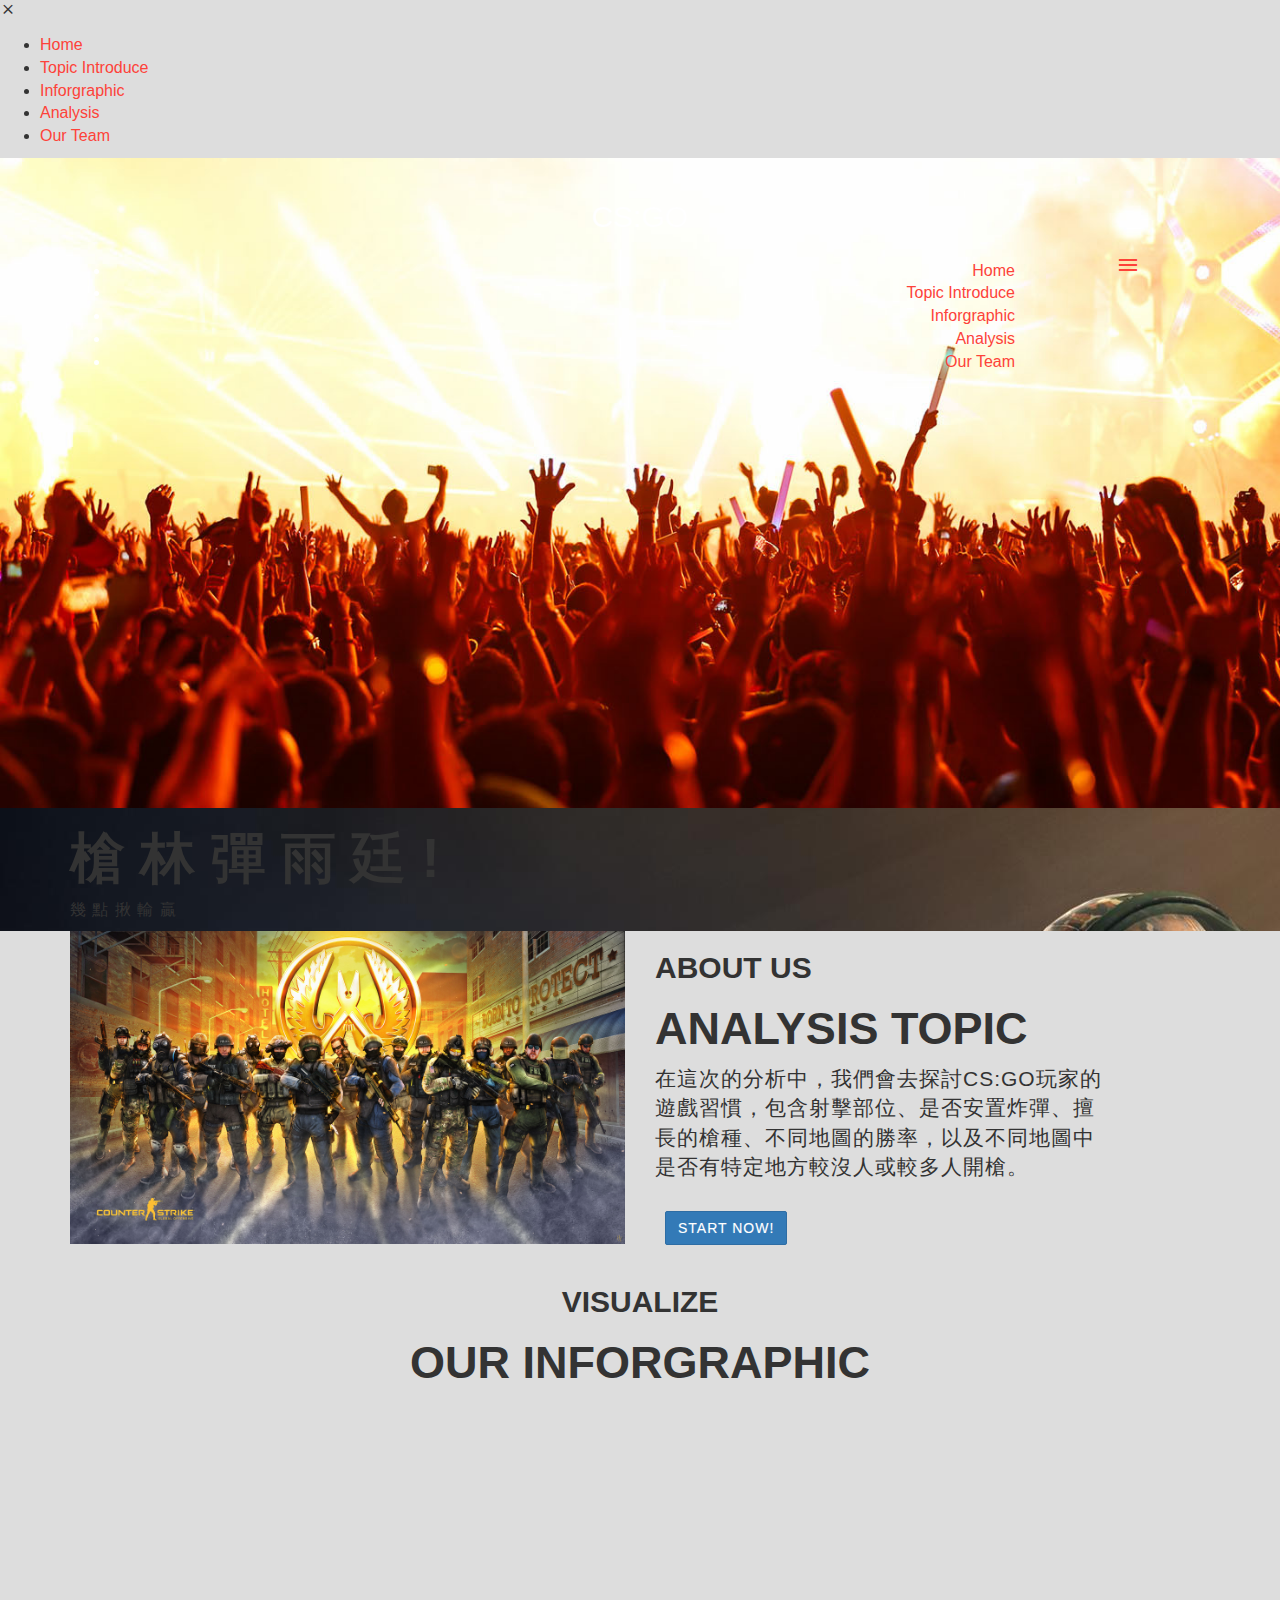
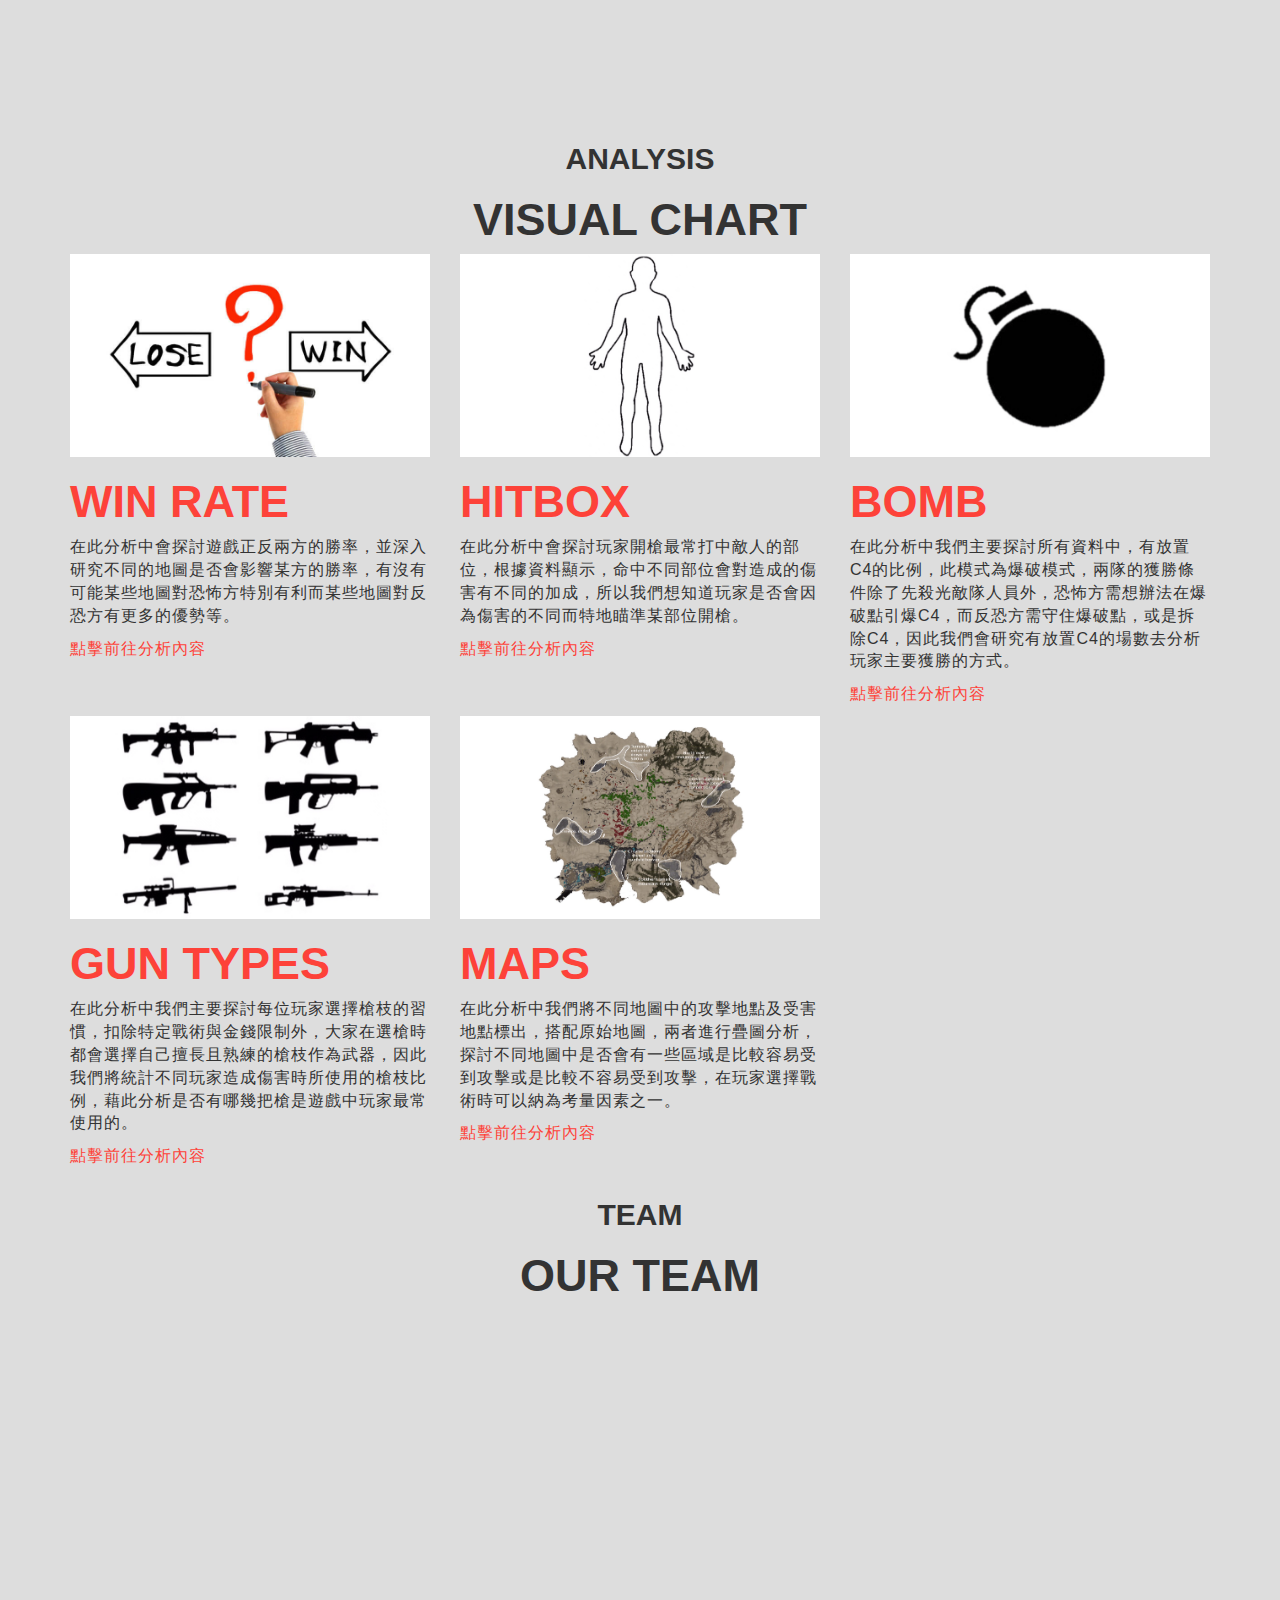
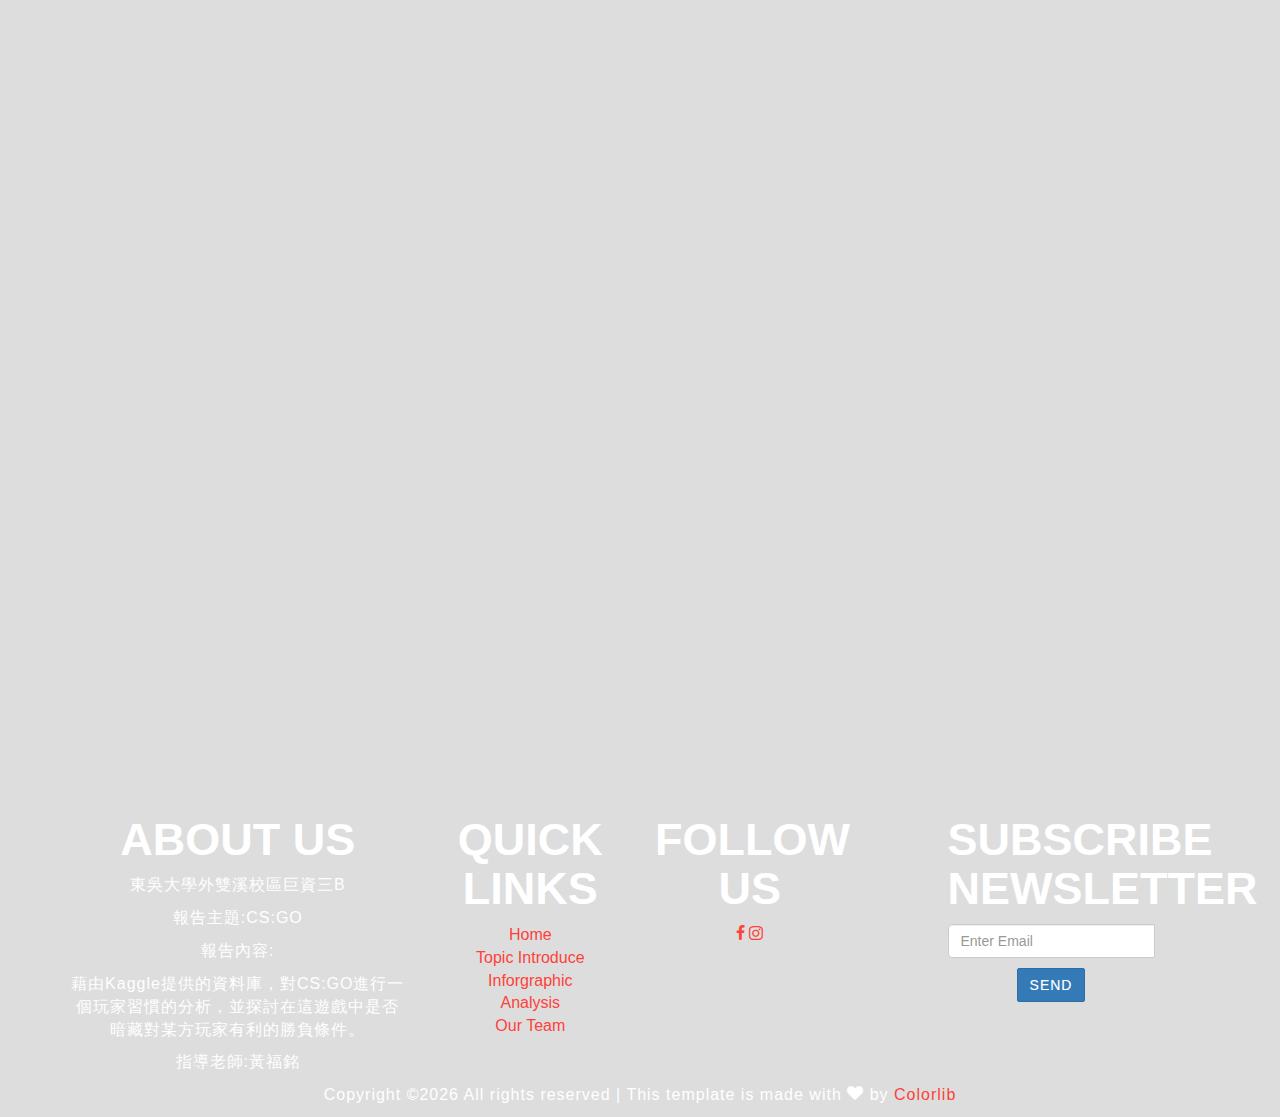
<file: index.html>
<!DOCTYPE html>
<html lang="en">
  <head>
    <title>CS:GO</title>
    <meta charset="utf-8">
    <meta name="viewport" content="width=device-width, initial-scale=1, shrink-to-fit=no">
    <!--icon-->
    <link rel="Shortcut Icon" type="image/favicon.ico" href="images/favicon.ico">
    
    <link href="https://fonts.googleapis.com/css?family=Roboto:300,400,900" rel="stylesheet">
    <link rel="stylesheet" href="fonts/icomoon/style.css">

    <link rel="stylesheet" href="css/bootstrap.min.css">
    <link rel="stylesheet" href="css/jquery-ui.css">
    <link rel="stylesheet" href="css/owl.carousel.min.css">
    <link rel="stylesheet" href="css/owl.theme.default.min.css">
    <link rel="stylesheet" href="css/owl.theme.default.min.css">

    <link rel="stylesheet" href="css/jquery.fancybox.min.css">

    <link rel="stylesheet" href="css/bootstrap-datepicker.css">

    <link rel="stylesheet" href="fonts/flaticon/font/flaticon.css">

    <link rel="stylesheet" href="css/aos.css">

    <link rel="stylesheet" href="css/style.css">
    
  </head>
  <body data-spy="scroll" data-target=".site-navbar-target" data-offset="300">
  
  <div class="site-wrap">

    <div class="site-mobile-menu site-navbar-target">
      <div class="site-mobile-menu-header">
        <div class="site-mobile-menu-close mt-3">
          <span class="icon-close2 js-menu-toggle"></span>
        </div>
      </div>
      <div class="site-mobile-menu-body"></div>
    </div>
   


    <header class="site-navbar py-4 bg-white js-sticky-header site-navbar-target" role="banner">
<!--左上LOGO，可以改點進去的網址-->
      <div class="container">
        <div class="row align-items-center">
          
          <div class="col-6 col-xl-2">
            <h1 class="mb-0 site-logo"><a href="index.html" class="text-black h2 mb-0">CS:GO</h1>
          </div>
          <div class="col-12 col-md-10 d-none d-xl-block">
            <nav class="site-navigation position-relative text-right" role="navigation">
<!--上面那列-->
              <ul class="site-menu main-menu js-clone-nav mr-auto d-none d-lg-block">
                <li><a href="#home-section" class="nav-link">Home</a></li>
                <li><a href="#about-section" class="nav-link">Topic Introduce</a></li>
                <li><a href="#Inforgraphic-section" class="nav-link">Inforgraphic</a></li>
                <li><a href="#blog-section" class="nav-link">Analysis</a></li>
                <li><a href="#team-section" class="nav-link">Our Team</a></li>
              </ul>
            </nav>
          </div>


          <div class="col-6 d-inline-block d-xl-none ml-md-0 py-3" style="position: relative; top: 3px;"><a href="#" class="site-menu-toggle js-menu-toggle text-black float-right"><span class="icon-menu h3"></span></a></div>

        </div>
      </div>
      
    </header>

  
     
    <div class="site-blocks-cover overlay" style="background-image: url(images/CSGO_HEADER.jpg);" data-aos="fade">
      <div class="container">
        <div class="row align-items-center justify-content-center">

          <div class="col-md-12" data-aos="fade-up" data-aos-delay="400">
                        
            <div class="row mb-4">
              <div class="col-md-6">
                <h1>槍 林 彈 雨 廷 !</h1>
                <p class="mb-5">幾 點 揪 輸 贏</p>
              </div>
            </div>

          </div>
        </div>
      </div>
    </div>  

<!--主題介紹-->
    <div class="site-section" id="about-section">
      <div class="container">
        <div class="row align-items-lg-center">
          <div class="col-md-6 mb-5 mb-lg-0 position-relative">
            <img src="images/about.jpg" class="img-fluid" alt="Image" width="800px" height="500px">
          </div>
          <div class="col-md-5 ml-auto">
            <h3 class="section-sub-title">About Us</h3>
            <h2 class="section-title mb-3">Analysis Topic</h2>
            <p class="lead">在這次的分析中，我們會去探討CS:GO玩家的遊戲習慣，包含射擊部位、是否安置炸彈、擅長的槍種、不同地圖的勝率，以及不同地圖中是否有特定地方較沒人或較多人開槍。</p>
            <p><a href="#Inforgraphic-section" class="btn btn-primary btn-black--hover">Start Now!</a></p>
          </div>
        </div>
      </div>
    </div>

 <!--Inforgraphic-->   
    <section class="site-section" id="Inforgraphic-section">
      <div class="container">
        <div class="row mb-5">
          <div class="col-12 text-center">
            <h3 class="section-sub-title">Visualize</h3>
            <h2 class="section-title mb-3">Our Inforgraphic</h2>
          </div>
        </div>
        <div class="row mb-5">
          <div class="col-md-5 ml-auto mb-5 order-md-2" data-aos="fade">
            <img src="images/cs_go_.jpg" alt="Image" class="img-fluid rounded" height="100">
          </div>
          <div class="col-md-6 order-md-1" data-aos="fade">

            <div class="row">

              
              <div class="col-12 mb-4">
                <p class="lead">這裡放的是我們的Infrographic，在Inofrographic中我們以大量的圖片取代報告中的分析結果與分析圖表，讓報告不再僅存於文字格式，也可以讓讀者更容易理解報告的大綱、內容，歡迎大家點擊按鈕前往欣賞。</p>
              </div>
              <div class="col-md-12 mb-md-5 mb-0 col-lg-6">
                <p><a href="inforgraphic.html" class="btn btn-primary btn-black--hover">前往</a></p>
              </div>
  
            </div>
          </div>
          
        </div>
      </div>
    </section>






    <!--分析-->


    <section class="site-section" id="blog-section">
      <div class="container">
          <div class="col-12 text-center">
            <h3 class="section-sub-title">Analysis</h3>
            <h2 class="section-title mb-3">Visual Chart</h2>
          </div>

        <div class="row">
          <div class="col-md-6 col-lg-4 mb-4 mb-lg-4">
            <div class="h-entry">
              <img src="images/win_lose.jpg" alt="Image" title='勝率分析' class="img-fluid">
              <h2 class="font-size-regular"><a >Win Rate</a></h2>
              <p>在此分析中會探討遊戲正反兩方的勝率，並深入研究不同的地圖是否會影響某方的勝率，有沒有可能某些地圖對恐怖方特別有利而某些地圖對反恐方有更多的優勢等。</p>
              <p><a href="win_rate.html">點擊前往分析內容</a></p>
            </div> 
          </div>
          <div class="col-md-6 col-lg-4 mb-4 mb-lg-4">
            <div class="h-entry">
              <img src="images/hitbox.jpg" height="10%" alt="Image" title='命中部位' class="img-fluid">
              <h2 class="font-size-regular"><a >Hitbox</a></h2>
              <p>在此分析中會探討玩家開槍最常打中敵人的部位，根據資料顯示，命中不同部位會對造成的傷害有不同的加成，所以我們想知道玩家是否會因為傷害的不同而特地瞄準某部位開槍。</p>
              <p><a href="hitbox.html">點擊前往分析內容</a></p>
            </div> 
          </div>
          <div class="col-md-6 col-lg-4 mb-4 mb-lg-4">
            <div class="h-entry">
              <img src="images/bomb.jpg" alt="Image" title='炸彈設置' class="img-fluid">
              <h2 class="font-size-regular"><a >Bomb</a></h2>
              <p>在此分析中我們主要探討所有資料中，有放置C4的比例，此模式為爆破模式，兩隊的獲勝條件除了先殺光敵隊人員外，恐怖方需想辦法在爆破點引爆C4，而反恐方需守住爆破點，或是拆除C4，因此我們會研究有放置C4的場數去分析玩家主要獲勝的方式。</p>
              <p><a href="bomb_planted.html">點擊前往分析內容</a></p>
            </div> 
          </div>
          <div class="col-md-6 col-lg-4 mb-4 mb-lg-4">
            <div class="h-entry">
              <img src="images/gun.jpg" alt="Image" title='槍種分析' class="img-fluid">
              <h2 class="font-size-regular"><a >Gun Types</a></h2>
              <p>在此分析中我們主要探討每位玩家選擇槍枝的習慣，扣除特定戰術與金錢限制外，大家在選槍時都會選擇自己擅長且熟練的槍枝作為武器，因此我們將統計不同玩家造成傷害時所使用的槍枝比例，藉此分析是否有哪幾把槍是遊戲中玩家最常使用的。</p>
              <p><a href="gun_type.html">點擊前往分析內容</a></p>
            </div> 
          </div>
          <div class="col-md-6 col-lg-4 mb-4 mb-lg-4">
            <div class="h-entry">
              <img src="images/maps.jpg" alt="Image" title='地點分析' class="img-fluid">
              <h2 class="font-size-regular"><a >Maps</a></h2>
              <p>在此分析中我們將不同地圖中的攻擊地點及受害地點標出，搭配原始地圖，兩者進行疊圖分析，探討不同地圖中是否會有一些區域是比較容易受到攻擊或是比較不容易受到攻擊，在玩家選擇戰術時可以納為考量因素之一。</p>
              <p><a href="maps.html">點擊前往分析內容</a></p>
            </div> 
          </div>
        </div>

      </div>
    </section>

 <!--小組介紹-->
    <section class="site-section border-bottom" id="team-section">
      <div class="container">
          <div class="col-12 text-center">
            <h3 class="section-sub-title">Team</h3>
            <h2 class="section-title mb-3">Our Team</h2>
          </div>
        <div class="row">
          <div class="col-md-6 col-lg-4 mb-5 mb-lg-0" data-aos="fade" data-aos-delay="100">
            <div class="person text-center">
              <img src="images/panda_n.jpg" alt="Image" class="img-fluid rounded-circle w-50 mb-5">
              <h3>WeiYu-Chuang</h3>
              <p class="position text-muted">Web Designer</p>
              <p class="mb-4">大家好，我是巨資三B 06170201莊崴宇</p>
              <ul class="ul-social-circle">
                <li><a href="https://www.facebook.com/profile.php?id=100002920440006"><span class="icon-facebook"></span></a></li>
                <li><a href="https://www.instagram.com/wei_yu0831"><span class="icon-instagram"></span></a></li>
              </ul>
            </div>
          </div>
          <div class="col-md-6 col-lg-4 mb-5 mb-lg-0" data-aos="fade" data-aos-delay="200">
            <div class="person text-center">
              <img src="images/bigbig.jpg"  alt="Image" class="img-fluid rounded-circle w-50 mb-5">
              <h3>ChiehYin-Chou</h3>
              <p class="position text-muted">Inforgaphic Editor</p>
              <p class="mb-4">大家好，我是巨資三B 06170206周倢因</p>
              <ul class="ul-social-circle">
                <li><a href="https://www.facebook.com/profile.php?id=100004372696761"><span class="icon-facebook"></span></a></li>
                <li><a href="https://www.instagram.com/chieh_yin0518"><span class="icon-instagram"></span></a></li>
              </ul>
            </div>
          </div>
          <div class="col-md-6 col-lg-4 mb-5 mb-lg-0" data-aos="fade" data-aos-delay="300">
            <div class="person text-center">
              <img src="images/jay.jpg" alt="Image" class="img-fluid rounded-circle w-50 mb-5">
              <h3>AnChieh-Cheng</h3>
              <p class="position text-muted">Data Arranger</p>
              <p class="mb-4" >大家好，我是巨資三B 06170221鄭安傑</p>
              <ul class="ul-social-circle">
                <li><a href="https://www.facebook.com/profile.php?id=100000867093156"><span class="icon-facebook"></span></a></li>
                <li><a href="https://www.instagram.com/jay90529haha"><span class="icon-instagram"></span></a></li>
              </ul>
            </div>
          </div>
        </div>
        <div class="row">
          <div class="col-md-6 col-lg-4 mb-5 mb-lg-0" data-aos="fade" data-aos-delay="100">
            <div class="person text-center">
              <img src="images/Ya.jpg" alt="Image" class="img-fluid rounded-circle w-50 mb-5">
              <h3>FengShou-Yeh</h3>
              <p class="position text-muted">Analysist</p>
              <p class="mb-4">大家好，我是巨資三B 06170210葉豐碩</p>
              <ul class="ul-social-circle">
                <li><a href="https://www.facebook.com/profile.php?id=100003611296160"><span class="icon-facebook"></span></a></li>
                <li><a href="https://instagram.com/yfs_612"><span class="icon-instagram"></span></a></li>
              </ul>
            </div>
          </div>
<!--
          <div class="col-md-6 col-lg-4 mb-5 mb-lg-0" data-aos="fade" data-aos-delay="200">
            <div class="person text-center">
              <img src="images/trash.jpg"  alt="Image" class="img-fluid rounded-circle w-50 mb-5">
              <h3>Magician</h3>
              <p class="position text-muted">Trouble Maker</p>
              <p class="mb-4">大家好，我是巨資三B 06170231蕭宇廷(闌尾)</p>
              <ul class="ul-social-circle">
                <li><a href="https://www.facebook.com/profile.php?id=100003541556427"><span class="icon-facebook"></span></a></li>
                <li><a href="https://www.instagram.com/leoh192"><span class="icon-instagram"></span></a></li>
              </ul>
            </div>
          </div>-->
        </div>
      </div>
    </section>


    <footer class="site-footer">
      <div class="container">
        <div class="row">
          <div class="col-md-9">
            <div class="row">
              <div class="col-md-5">
                <h2 class="footer-heading mb-4">About Us</h2>
                <p>東吳大學外雙溪校區巨資三B </p>
                <p>報告主題:CS:GO </p>
                <p>報告內容: </p>
                <p>藉由Kaggle提供的資料庫，對CS:GO進行一個玩家習慣的分析，並探討在這遊戲中是否暗藏對某方玩家有利的勝負條件。</p>
                <p>指導老師:黃福銘 </p>

              </div>
              <div class="col-md-3 ml-auto">
                <h2 class="footer-heading mb-4">Quick Links</h2>
                <ul class="list-unstyled">
                <li><a href="index.html" >Home</a></li>
                <li><a href="#about-section" >Topic Introduce</a></li>
                <li><a href="#Inforgraphic-section">Inforgraphic</a></li>
                <li><a href="#blog-section" >Analysis</a></li>
                <li><a href="#team-section" >Our Team</a></li>
                </ul>
              </div>
              <div class="col-md-3">
                <h2 class="footer-heading mb-4">Follow Us</h2>
                <a href="#" class="pl-0 pr-3"><span class="icon-facebook"></span></a>
                <a href="#" class="pl-3 pr-3"><span class="icon-instagram"></span></a>
              </div>
            </div>
          </div>
          <div class="col-md-3">
            <h2 class="footer-heading mb-4">Subscribe Newsletter</h2>
            <form action="#" method="post" class="footer-subscribe">
              <div class="input-group mb-3">
                <input type="text" class="form-control border-secondary text-white bg-transparent" placeholder="Enter Email" aria-label="Enter Email" aria-describedby="button-addon2">
                <div class="input-group-append">
                  <button class="btn btn-primary text-black" type="button" id="button-addon2">Send</button>
                </div>
              </div>
            </form>
          </div>
        </div>
        <div class="row pt-5 mt-5 text-center">
          <div class="col-md-12">
            <div class="border-top pt-5">
            <p>
        <!-- Link back to Colorlib can't be removed. Template is licensed under CC BY 3.0. -->
        Copyright &copy;<script>document.write(new Date().getFullYear());</script> All rights reserved | This template is made with <i class="icon-heart" aria-hidden="true"></i> by <a href="https://colorlib.com" target="_blank" >Colorlib</a>
        <!-- Link back to Colorlib can't be removed. Template is licensed under CC BY 3.0. -->
      </p>
            </div>
          </div>
          
        </div>
      </div>
    </footer>

  </div> <!-- .site-wrap -->

  <script src="js/jquery-3.3.1.min.js"></script>
  <script src="js/jquery-migrate-3.0.1.min.js"></script>
  <script src="js/jquery-ui.js"></script>
  <script src="js/popper.min.js"></script>
  <script src="js/bootstrap.min.js"></script>
  <script src="js/owl.carousel.min.js"></script>
  <script src="js/jquery.stellar.min.js"></script>
  <script src="js/jquery.countdown.min.js"></script>
  <script src="js/bootstrap-datepicker.min.js"></script>
  <script src="js/jquery.easing.1.3.js"></script>
  <script src="js/aos.js"></script>
  <script src="js/jquery.fancybox.min.js"></script>
  <script src="js/jquery.sticky.js"></script>

  
  <script src="js/main.js"></script>
    
  </body>
</html>
</file>
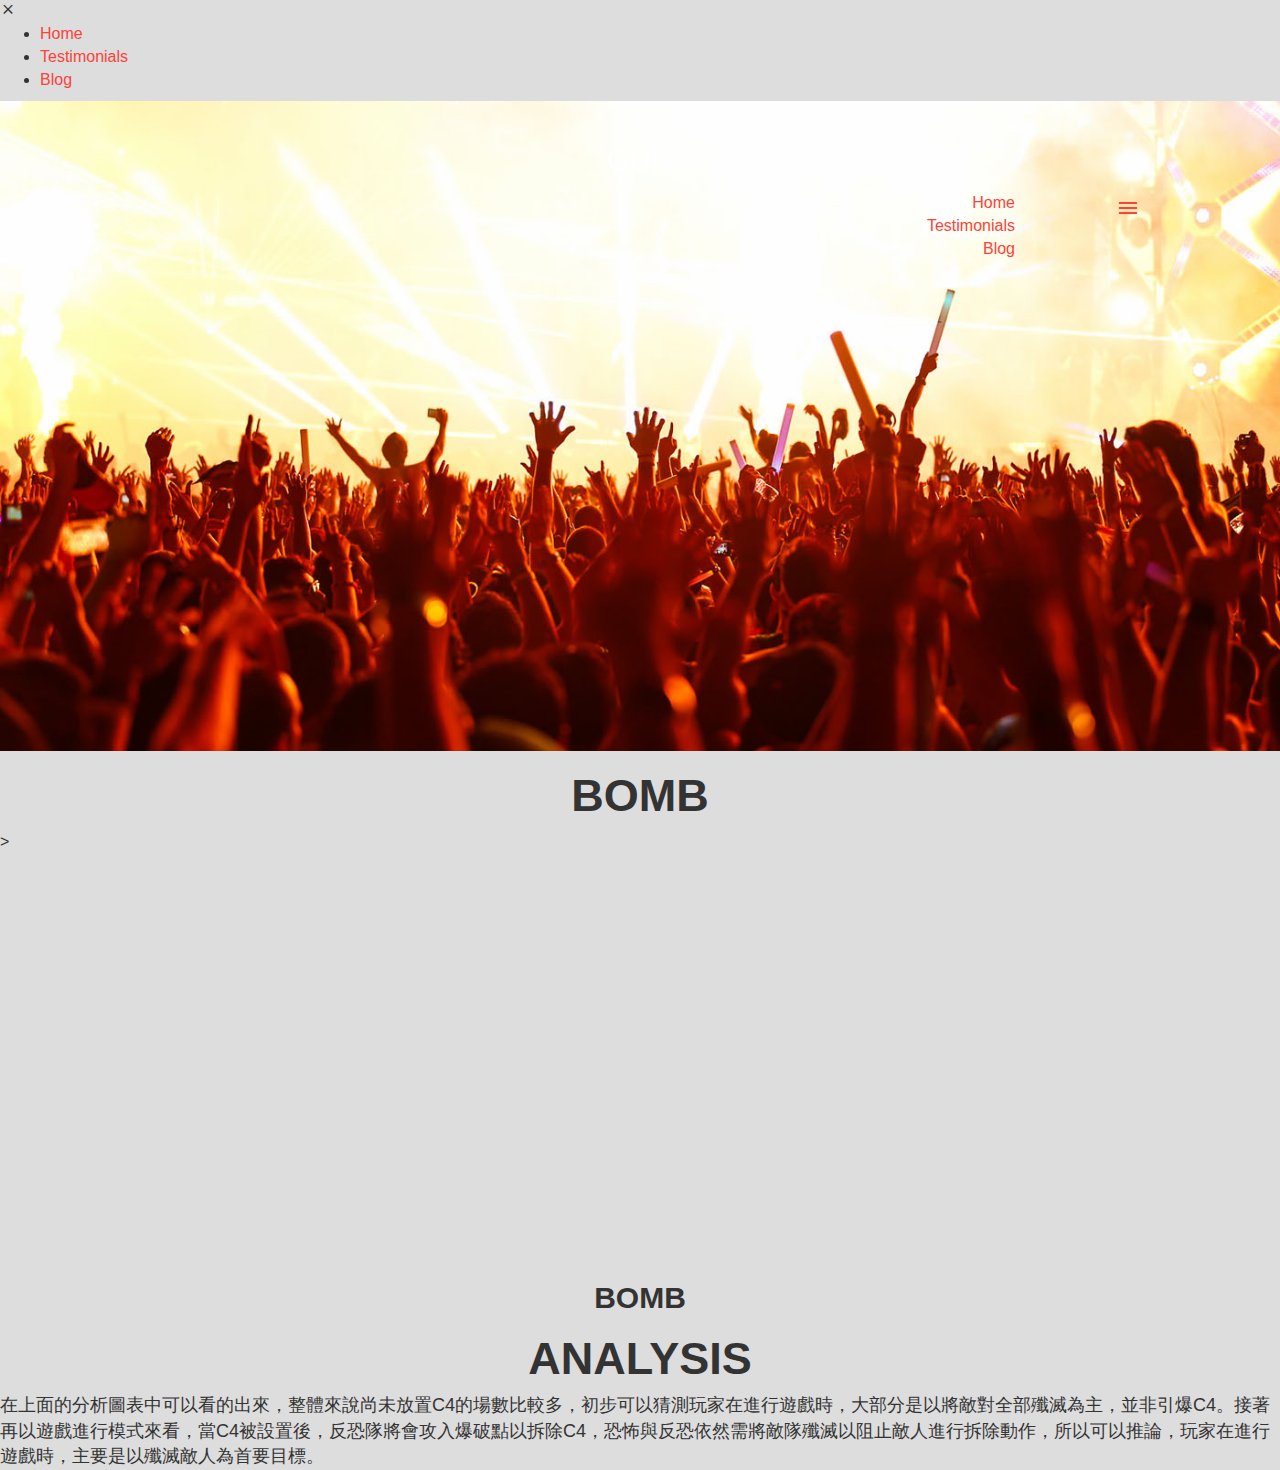
<file: bomb_planted.html>
<!DOCTYPE html>
<html lang="en">
  <head>
    <title>CS:GO &mdash; Gun</title>
    <meta charset="utf-8">
    <meta name="viewport" content="width=device-width, initial-scale=1, shrink-to-fit=no">
    
    
    <link href="https://fonts.googleapis.com/css?family=Roboto:300,400,900" rel="stylesheet">
    <link rel="stylesheet" href="fonts/icomoon/style.css">

    <link rel="stylesheet" href="css/bootstrap.min.css">
    <link rel="stylesheet" href="css/jquery-ui.css">
    <link rel="stylesheet" href="css/owl.carousel.min.css">
    <link rel="stylesheet" href="css/owl.theme.default.min.css">
    <link rel="stylesheet" href="css/owl.theme.default.min.css">

    <link rel="stylesheet" href="css/jquery.fancybox.min.css">

    <link rel="stylesheet" href="css/bootstrap-datepicker.css">

    <link rel="stylesheet" href="fonts/flaticon/font/flaticon.css">

    <link rel="stylesheet" href="css/aos.css">

    <link rel="stylesheet" href="css/style.css">
    
  </head>
  <body data-spy="scroll" data-target=".site-navbar-target" data-offset="300">
  
  <div class="site-wrap">

    <div class="site-mobile-menu site-navbar-target">
      <div class="site-mobile-menu-header">
        <div class="site-mobile-menu-close mt-3">
          <span class="icon-close2 js-menu-toggle"></span>
        </div>
      </div>
      <div class="site-mobile-menu-body"></div>
    </div>
   
 
    <header class="site-navbar py-4 bg-white js-sticky-header site-navbar-target" role="banner">

      <div class="container">
        <div class="row align-items-center">
          
          <div class="col-6 col-xl-2">
            <h1 class="mb-0 site-logo"><a href="index.html" class="text-black h2 mb-0">Gun </a></h1>
          </div>
          <div class="col-12 col-md-10 d-none d-xl-block">
            <nav class="site-navigation position-relative text-right" role="navigation">
              <ul class="site-menu main-menu js-clone-nav mr-auto d-none d-lg-block">
                <li><a href="index.html" class="nav-link">Home</a></li>
                <li><a href="#testimonials-section" class="nav-link">Testimonials</a></li>
                <li><a href="#blog-section" class="nav-link">Blog</a></li>
              </ul>
            </nav>
          </div>


          <div class="col-6 d-inline-block d-xl-none ml-md-0 py-3" style="position: relative; top: 3px;"><a href="#" class="site-menu-toggle js-menu-toggle text-black float-right"><span class="icon-menu h3"></span></a></div>

        </div>
      </div>
      
    </header>

  
     

    <section class="site-section" id="testimonials-section">
      <div class="container">
          <div class="col-12 text-center">
            <h3 class="section-sub-title"></h3>
            <h2 class="section-title mb-3">Bomb</h2>
          </div>
      </div>>
<!--以下視覺化圖表-->
     <div class="container">
        <iframe src="https://plotdb.io/v/chart/24028" width="1100px" height="400px" allowfullscreen="true" frameborder="0"></iframe>
      </div>

 <!--第二層-->

<!--跑圖片
      <div class="slide-one-item home-slider owl-carousel" >
           <div class="container">
              <iframe src="https://plotdb.io/v/chart/24015" width="1100px" height="400px" allowfullscreen="true" frameborder="0"></iframe>
            </div>
           <div class="testimonial">
                <iframe src="https://plotdb.io/v/chart/24016" width="500px" height="400px" allowfullscreen="true" frameborder="0"></iframe>
            </div>
          </div>
        </div>
 -->       
    <section class="site-section testimonial-wrap" id="blog-section">
      <div class="container">
          <div class="col-12 text-center">
            <h3 class="section-sub-title">Bomb</h3>
            <h2 class="section-title mb-3">Analysis</h2>
          </div>
      </div>
            <div class="testimonial">
                <font size="4">在上面的分析圖表中可以看的出來，整體來說尚未放置C4的場數比較多，初步可以猜測玩家在進行遊戲時，大部分是以將敵對全部殲滅為主，並非引爆C4。接著再以遊戲進行模式來看，當C4被設置後，反恐隊將會攻入爆破點以拆除C4，恐怖與反恐依然需將敵隊殲滅以阻止敵人進行拆除動作，所以可以推論，玩家在進行遊戲時，主要是以殲滅敵人為首要目標。
                </font>
            </div>
    </section>




  </div> <!-- .site-wrap -->

  <script src="js/jquery-3.3.1.min.js"></script>
  <script src="js/jquery-migrate-3.0.1.min.js"></script>
  <script src="js/jquery-ui.js"></script>
  <script src="js/popper.min.js"></script>
  <script src="js/bootstrap.min.js"></script>
  <script src="js/owl.carousel.min.js"></script>
  <script src="js/jquery.stellar.min.js"></script>
  <script src="js/jquery.countdown.min.js"></script>
  <script src="js/bootstrap-datepicker.min.js"></script>
  <script src="js/jquery.easing.1.3.js"></script>
  <script src="js/aos.js"></script>
  <script src="js/jquery.fancybox.min.js"></script>
  <script src="js/jquery.sticky.js"></script>

  
  <script src="js/main.js"></script>
    
  </body>
</html>
</file>
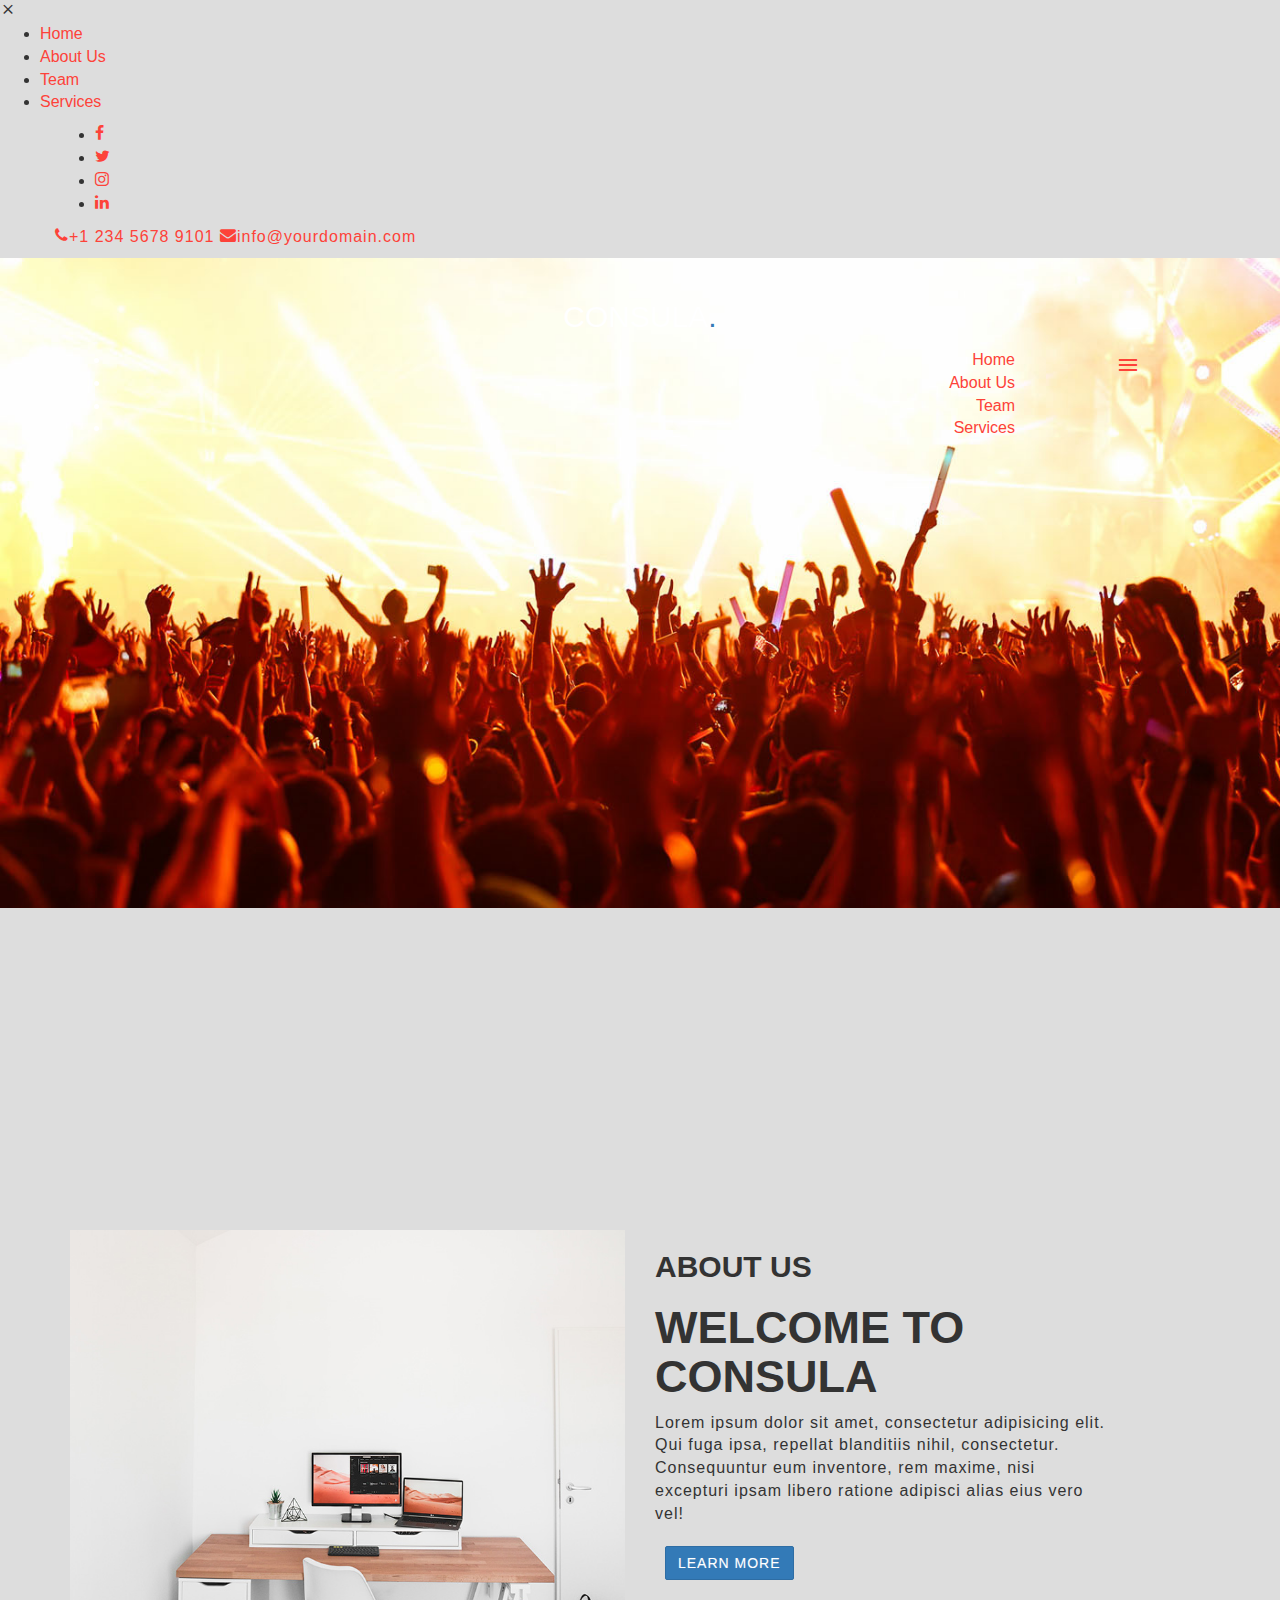
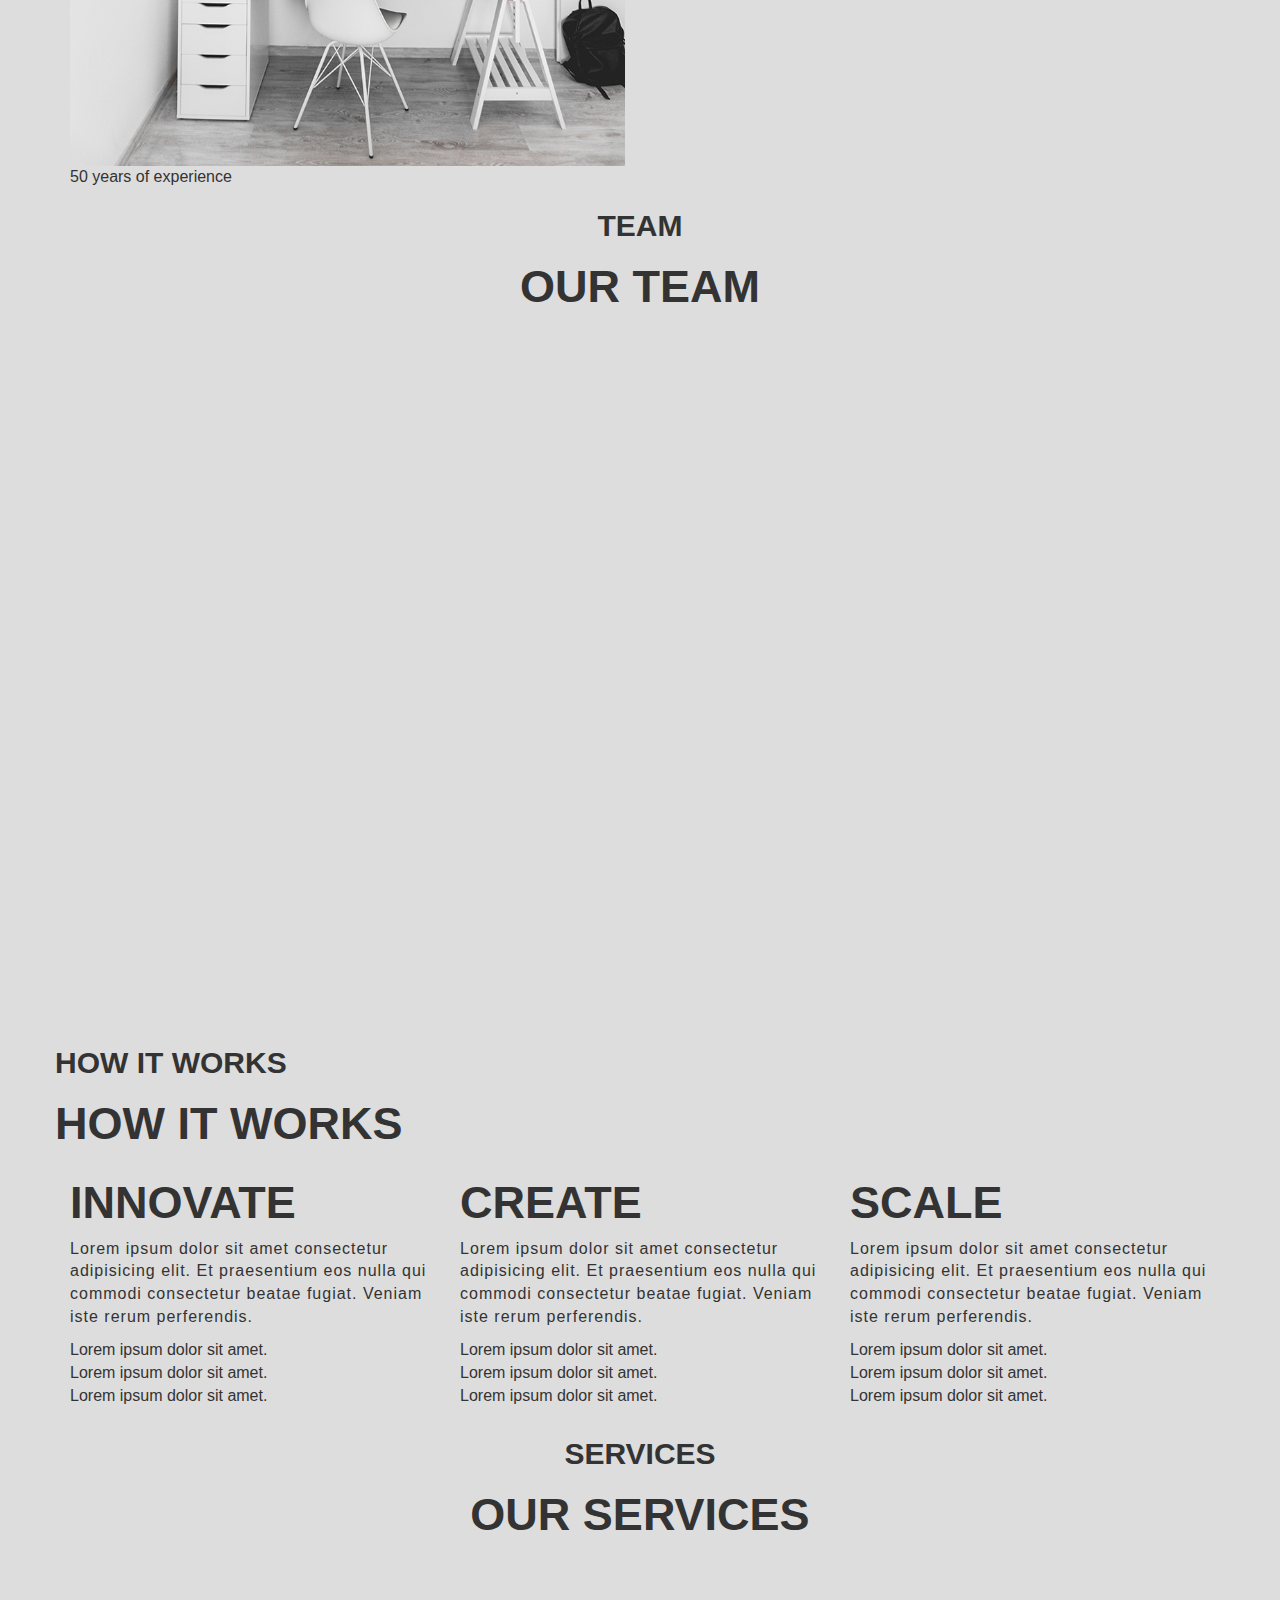
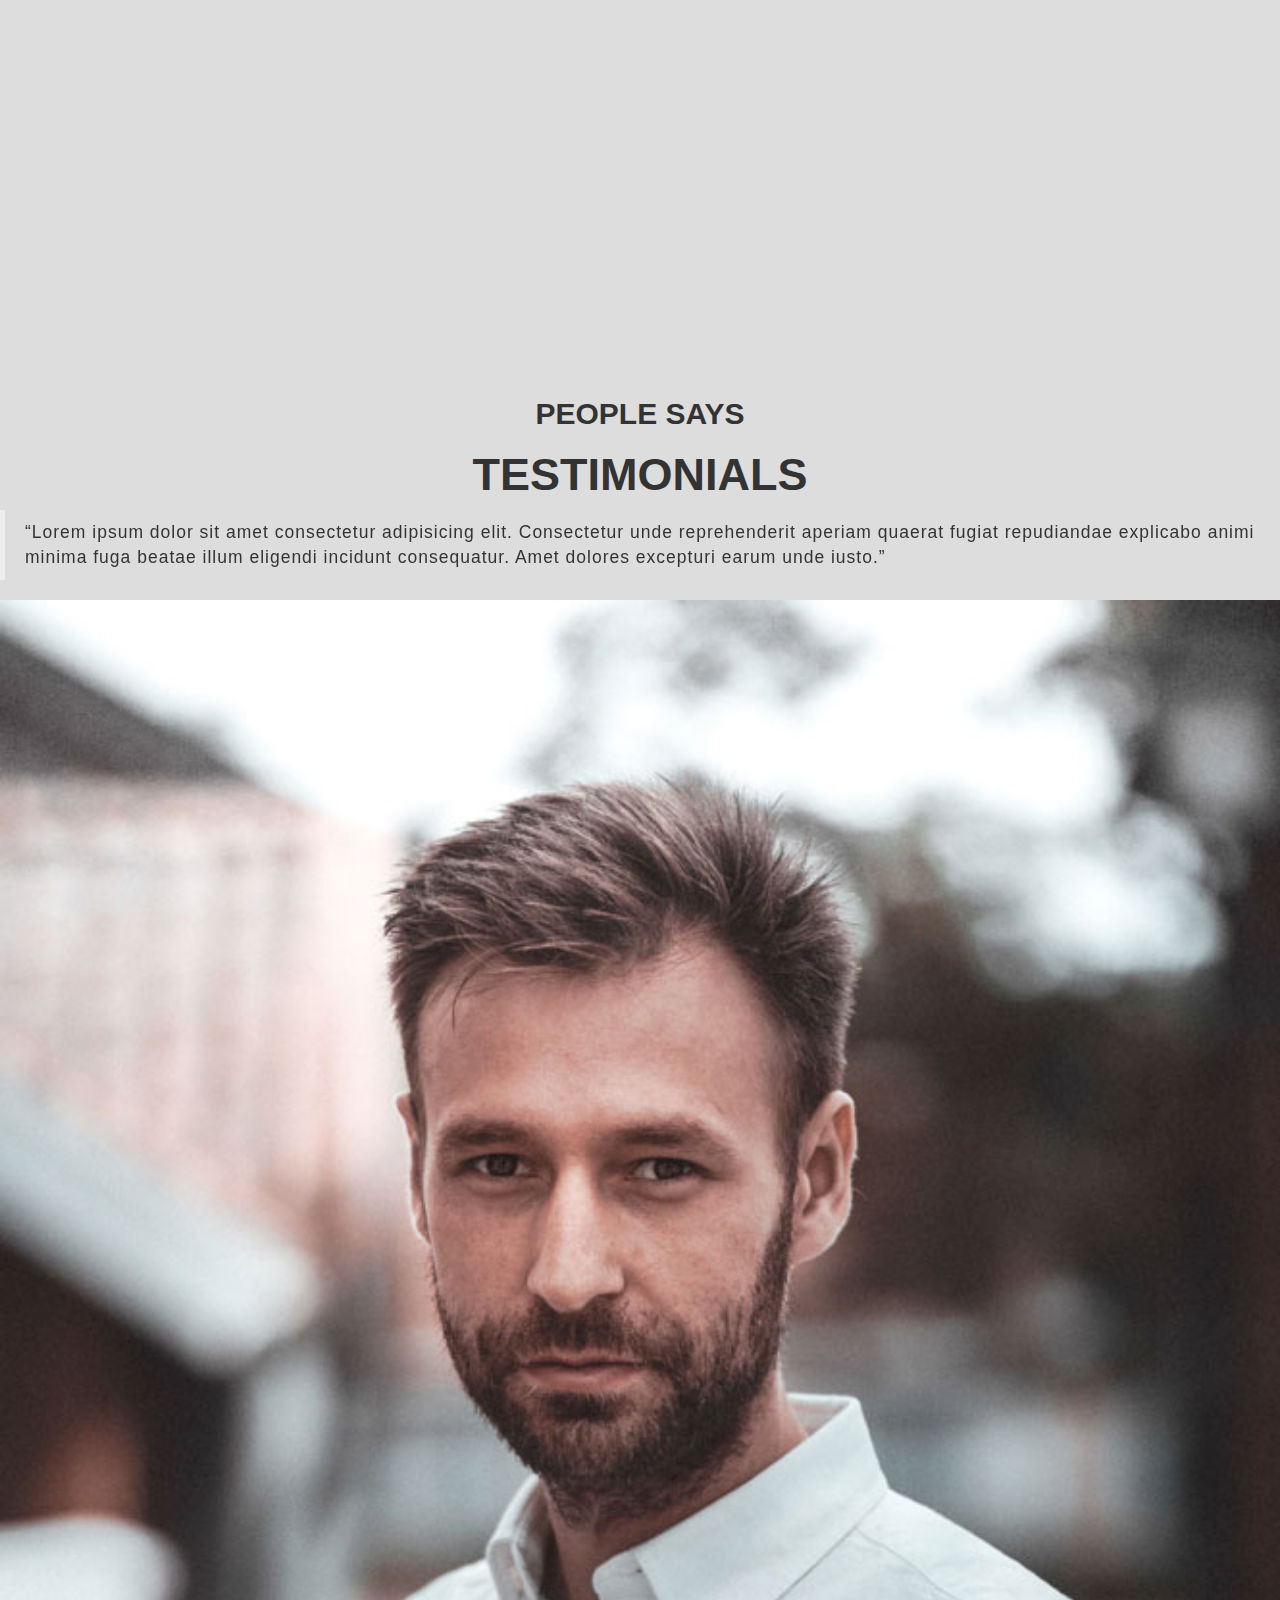
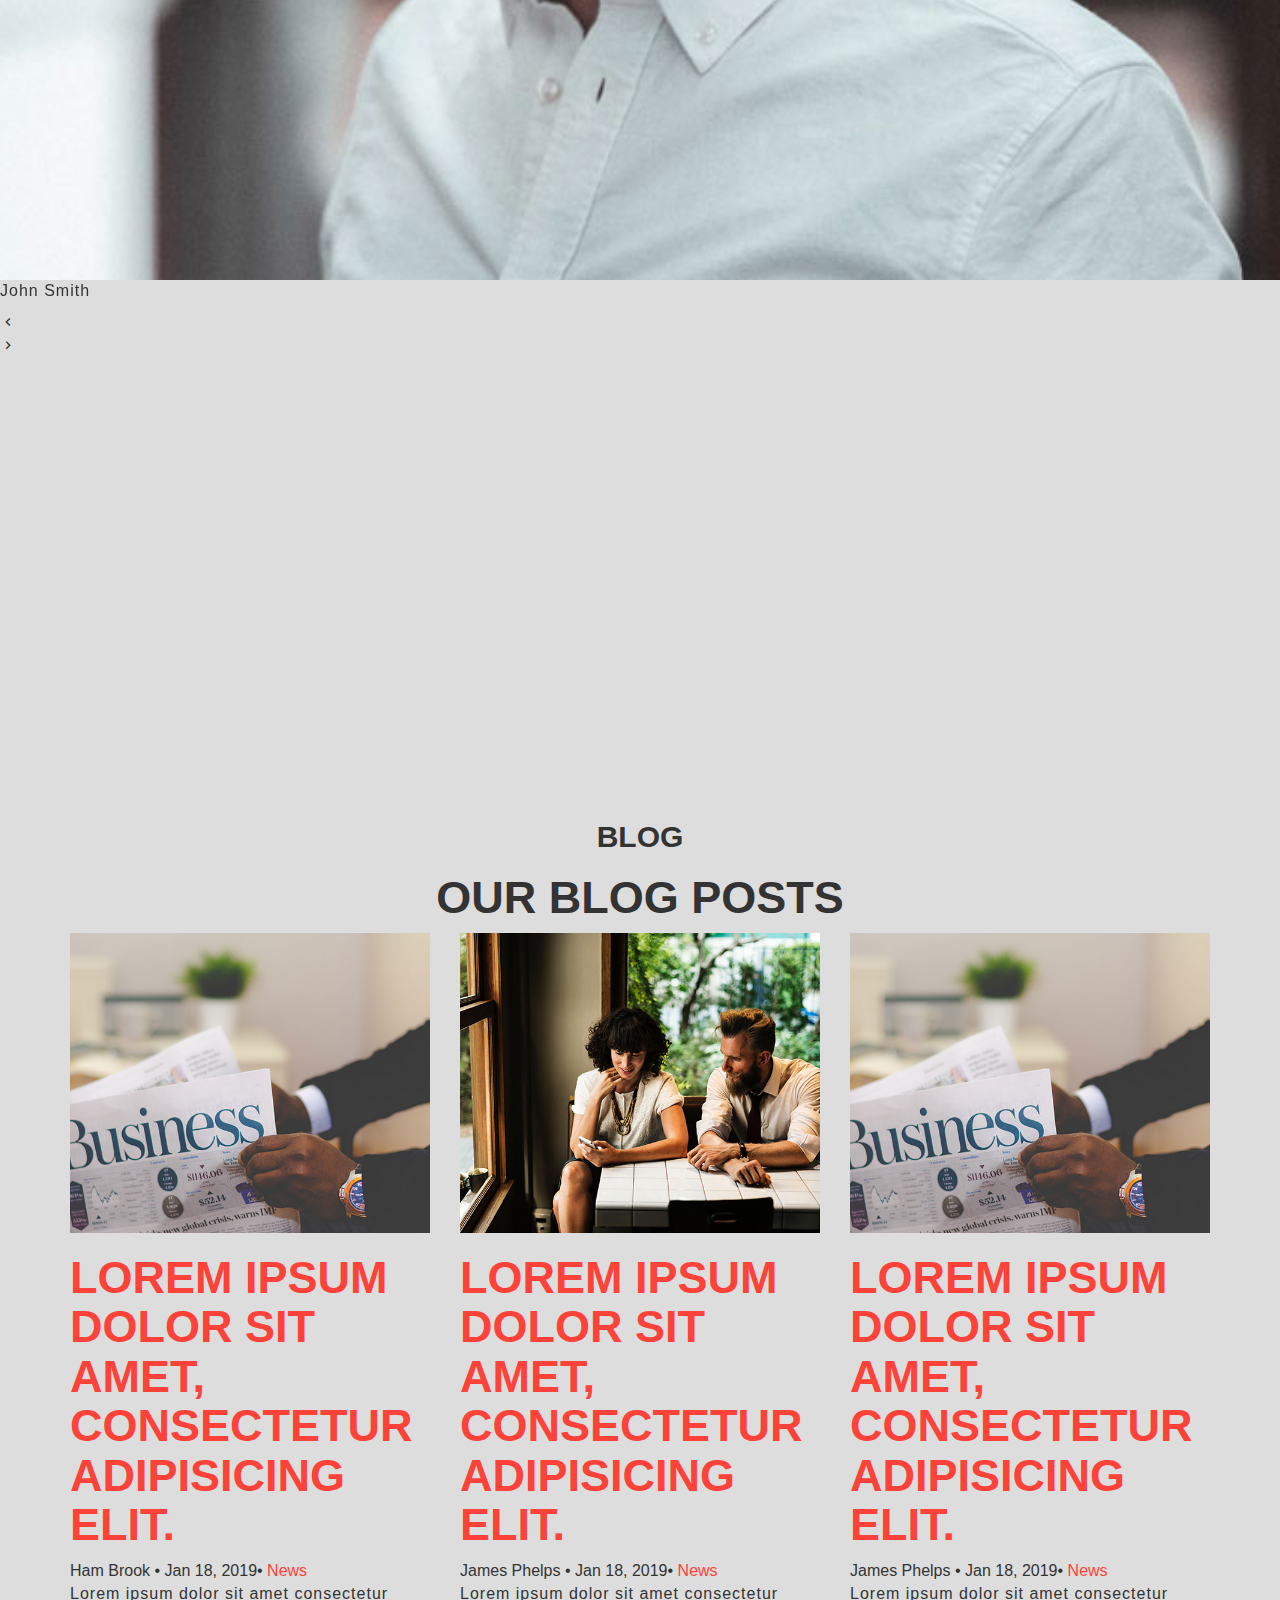
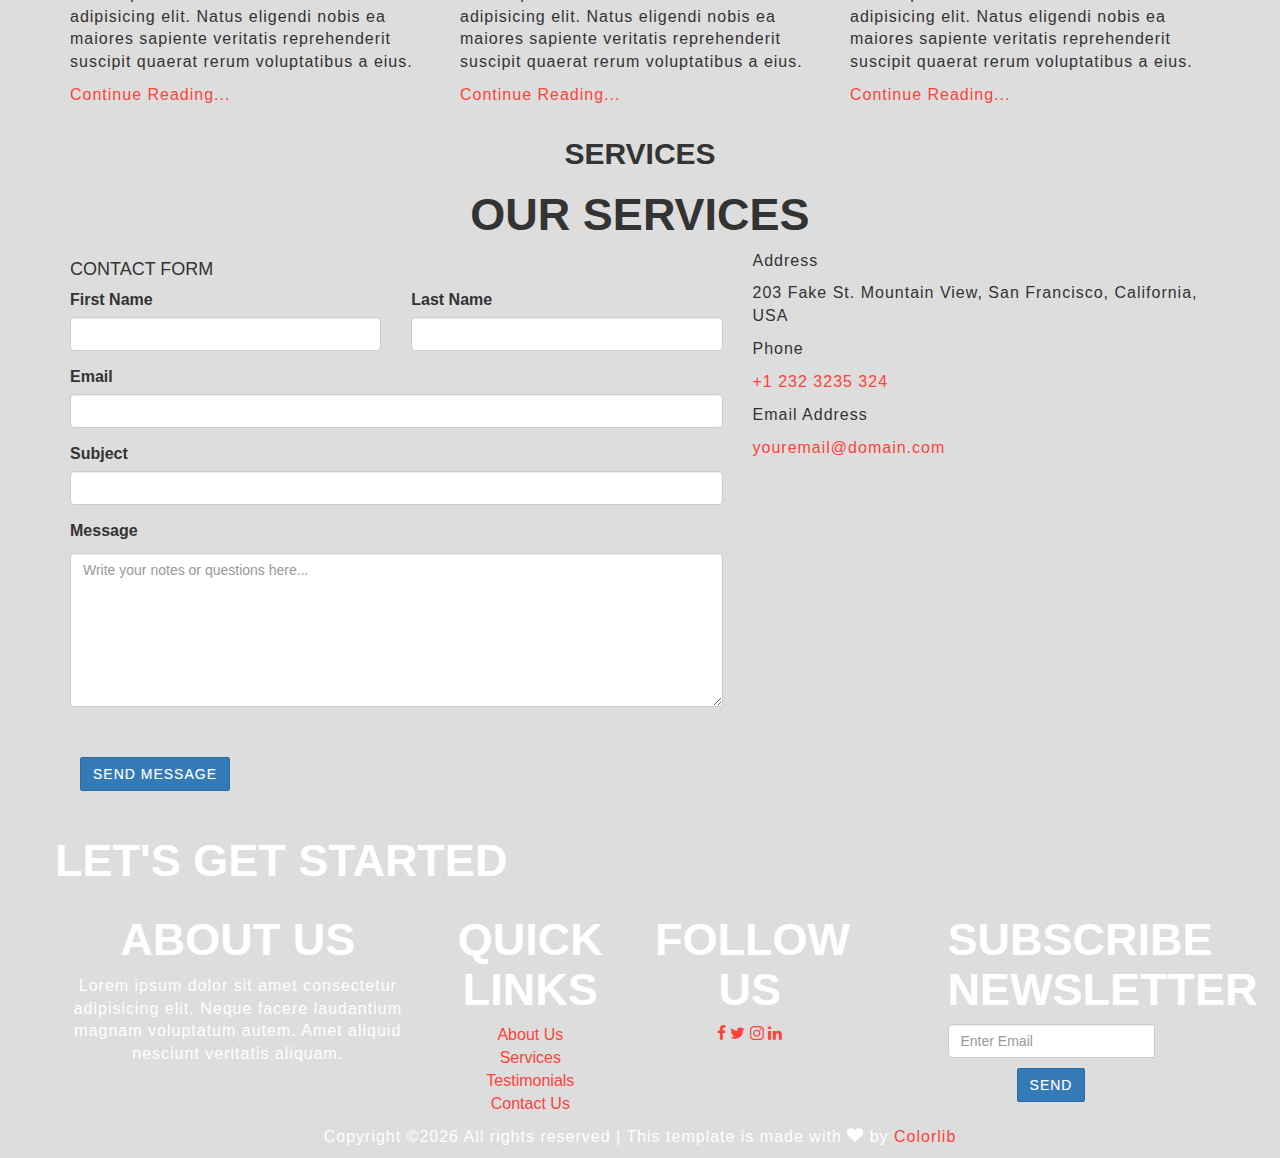
<file: chart.html>
<!DOCTYPE html>
<html lang="en">
  <head>
    <title>Consula &mdash; Website by Colorlib</title>
    <meta charset="utf-8">
    <meta name="viewport" content="width=device-width, initial-scale=1, shrink-to-fit=no">
    
    
    <link href="https://fonts.googleapis.com/css?family=Roboto:300,400,900" rel="stylesheet">
    <link rel="stylesheet" href="fonts/icomoon/style.css">

    <link rel="stylesheet" href="css/bootstrap.min.css">
    <link rel="stylesheet" href="css/jquery-ui.css">
    <link rel="stylesheet" href="css/owl.carousel.min.css">
    <link rel="stylesheet" href="css/owl.theme.default.min.css">
    <link rel="stylesheet" href="css/owl.theme.default.min.css">

    <link rel="stylesheet" href="css/jquery.fancybox.min.css">

    <link rel="stylesheet" href="css/bootstrap-datepicker.css">

    <link rel="stylesheet" href="fonts/flaticon/font/flaticon.css">

    <link rel="stylesheet" href="css/aos.css">

    <link rel="stylesheet" href="css/style.css">
    
  </head>
  <body data-spy="scroll" data-target=".site-navbar-target" data-offset="300">
  
  <div class="site-wrap">

    <div class="site-mobile-menu site-navbar-target">
      <div class="site-mobile-menu-header">
        <div class="site-mobile-menu-close mt-3">
          <span class="icon-close2 js-menu-toggle"></span>
        </div>
      </div>
      <div class="site-mobile-menu-body"></div>
    </div>
   
    <div class="top-bar py-3 bg-light" id="home-section">
      <div class="container">
        <div class="row">
          <div class="col-6 text-left">
            <ul class="social-media">
              <li><a href="#" class="p-2"><span class="icon-facebook"></span></a></li>
              <li><a href="#" class="p-2"><span class="icon-twitter"></span></a></li>
              <li><a href="#" class="p-2"><span class="icon-instagram"></span></a></li>
              <li><a href="#" class="p-2"><span class="icon-linkedin"></span></a></li>
            </ul>
          </div>
          <div class="col-6">
            <p class="mb-0 float-right">
              <span class="mr-3"><a href="tel://#"> <span class="icon-phone mr-2"></span><span class="d-none d-lg-inline-block">+1 234 5678 9101</span></a></span>
              <span><a href="#"><span class="icon-envelope mr-2"></span><span class="d-none d-lg-inline-block">info@yourdomain.com</span></a></span>
            </p>
            
          </div>
        </div>
      </div> 
    </div>

    <header class="site-navbar py-4 bg-white js-sticky-header site-navbar-target" role="banner">

      <div class="container">
        <div class="row align-items-center">
          
          <div class="col-6 col-xl-2">
            <h1 class="mb-0 site-logo"><a href="index.html" class="text-black h2 mb-0">Consula<span class="text-primary">.</span> </a></h1>
          </div>
          <div class="col-12 col-md-10 d-none d-xl-block">
            <nav class="site-navigation position-relative text-right" role="navigation">

              <ul class="site-menu main-menu js-clone-nav mr-auto d-none d-lg-block">
                <li><a href="#home-section" class="nav-link">Home</a></li>
                <li><a href="#about-section" class="nav-link">About Us</a></li>
                <li><a href="#team-section" class="nav-link">Team</a></li>
                <li><a href="#services-section" class="nav-link">Services</a></li>
                
              </ul>
            </nav>
          </div>


          <div class="col-6 d-inline-block d-xl-none ml-md-0 py-3" style="position: relative; top: 3px;"><a href="#" class="site-menu-toggle js-menu-toggle text-black float-right"><span class="icon-menu h3"></span></a></div>

        </div>
      </div>
      
    </header>

  
     
    <div class="site-blocks-cover overlay" style="background-image: url(images/hero_2.jpg);" data-aos="fade">
      <div class="container">
        <div class="row align-items-center justify-content-center">

          <div class="col-md-12" data-aos="fade-up" data-aos-delay="400">
                        
            <div class="row mb-4">
              <div class="col-md-6">
                <h1>We Are The Best Consulting Agency</h1>
                <p class="mb-5">Lorem ipsum dolor sit amet consectetur adipisicing elit. Laboriosam assumenda ea quo cupiditate facere deleniti fuga officia.</p>
                <div>
                  <a href="#" class="btn btn-primary mr-2 mb-2">Get Started</a>
                </div>
              </div>
            </div>

          </div>
        </div>
      </div>
    </div>  


    <div class="site-section" id="about-section">
      <div class="container">
        <div class="row align-items-lg-center">
          <div class="col-md-6 mb-5 mb-lg-0 position-relative">
            <img src="images/about_1.jpg" class="img-fluid" alt="Image">
            <div class="experience">
              <span class="year">50 years</span>
              <span class="caption">of experience</span>
            </div>
          </div>
          <div class="col-md-5 ml-auto">
            <h3 class="section-sub-title">About Us</h3>
            <h2 class="section-title mb-3">Welcome To Consula</h2>
            <p class="mb-4">Lorem ipsum dolor sit amet, consectetur adipisicing elit. Qui fuga ipsa, repellat blanditiis nihil, consectetur. Consequuntur eum inventore, rem maxime, nisi excepturi ipsam libero ratione adipisci alias eius vero vel!</p>
            <p><a href="#" class="btn btn-primary btn-black--hover">Learn More</a></p>
          </div>
        </div>
      </div>
    </div>

    <section class="site-section border-bottom" id="team-section">
      <div class="container">
        <div class="row mb-5">
          <div class="col-12 text-center">
            <h3 class="section-sub-title">Team</h3>
            <h2 class="section-title mb-3">Our Team</h2>
          </div>
        </div>
        <div class="row">
          <div class="col-md-6 col-lg-4 mb-5 mb-lg-0" data-aos="fade" data-aos-delay="100">
            <div class="person text-center">
              <img src="images/person_2.jpg" alt="Image" class="img-fluid rounded-circle w-50 mb-5">
              <h3>John Rooster</h3>
              <p class="position text-muted">Co-Founder, President</p>
              <p class="mb-4">Lorem ipsum dolor sit amet consectetur adipisicing elit. Nisi at consequatur unde molestiae quidem provident voluptatum deleniti quo iste error eos est praesentium distinctio cupiditate tempore suscipit inventore deserunt tenetur.</p>
              <ul class="ul-social-circle">
                <li><a href="#"><span class="icon-facebook"></span></a></li>
                <li><a href="#"><span class="icon-twitter"></span></a></li>
                <li><a href="#"><span class="icon-linkedin"></span></a></li>
                <li><a href="#"><span class="icon-instagram"></span></a></li>
              </ul>
            </div>
          </div>
          <div class="col-md-6 col-lg-4 mb-5 mb-lg-0" data-aos="fade" data-aos-delay="200">
            <div class="person text-center">
              <img src="images/person_3.jpg" alt="Image" class="img-fluid rounded-circle w-50 mb-5">
              <h3>Tom Sharp</h3>
              <p class="position text-muted">Co-Founder, COO</p>
              <p class="mb-4">Lorem ipsum dolor sit amet consectetur adipisicing elit. Nisi at consequatur unde molestiae quidem provident voluptatum deleniti quo iste error eos est praesentium distinctio cupiditate tempore suscipit inventore deserunt tenetur.</p>
              <ul class="ul-social-circle">
                <li><a href="#"><span class="icon-facebook"></span></a></li>
                <li><a href="#"><span class="icon-twitter"></span></a></li>
                <li><a href="#"><span class="icon-linkedin"></span></a></li>
                <li><a href="#"><span class="icon-instagram"></span></a></li>
              </ul>
            </div>
          </div>
          <div class="col-md-6 col-lg-4 mb-5 mb-lg-0" data-aos="fade" data-aos-delay="300">
            <div class="person text-center">
              <img src="images/person_4.jpg" alt="Image" class="img-fluid rounded-circle w-50 mb-5">
              <h3>Winston Hodson</h3>
              <p class="position text-muted">Marketing</p>
              <p class="mb-4">Lorem ipsum dolor sit amet consectetur adipisicing elit. Nisi at consequatur unde molestiae quidem provident voluptatum deleniti quo iste error eos est praesentium distinctio cupiditate tempore suscipit inventore deserunt tenetur.</p>
              <ul class="ul-social-circle">
                <li><a href="#"><span class="icon-facebook"></span></a></li>
                <li><a href="#"><span class="icon-twitter"></span></a></li>
                <li><a href="#"><span class="icon-linkedin"></span></a></li>
                <li><a href="#"><span class="icon-instagram"></span></a></li>
              </ul>
            </div>
          </div>
        </div>
      </div>
    </section>

    <section class="site-section">
      <div class="container">
        <div class="row mb-5">
          <div class="col-12">
            <h3 class="section-sub-title">How it works</h3>
            <h2 class="section-title mb-3">How It Works</h2>
          </div>
        </div>
        <div class="row">
          <div class="col-md-6 col-lg-4">
            <div class=" box-with-humber">
              <h2 class="text-black">Innovate</h2>
              <p class="mb-4">Lorem ipsum dolor sit amet consectetur adipisicing elit. Et praesentium eos nulla qui commodi consectetur beatae fugiat. Veniam iste rerum perferendis.</p>
              <ul class="list-unstyled ul-check primary">
                <li>Lorem ipsum dolor sit amet.</li>
                <li>Lorem ipsum dolor sit amet.</li>
                <li>Lorem ipsum dolor sit amet.</li>
              </ul>
            </div>
          </div>

          <div class="col-md-6 col-lg-4">
            <div class=" box-with-humber">
              <h2 class="text-black">Create</h2>
              <p class="mb-4">Lorem ipsum dolor sit amet consectetur adipisicing elit. Et praesentium eos nulla qui commodi consectetur beatae fugiat. Veniam iste rerum perferendis.</p>
              <ul class="list-unstyled ul-check primary">
                <li>Lorem ipsum dolor sit amet.</li>
                <li>Lorem ipsum dolor sit amet.</li>
                <li>Lorem ipsum dolor sit amet.</li>
              </ul>
            </div>
          </div>

          <div class="col-md-6 col-lg-4">
            <div class=" box-with-humber">
              <h2 class="text-black">Scale</h2>
              <p class="mb-4">Lorem ipsum dolor sit amet consectetur adipisicing elit. Et praesentium eos nulla qui commodi consectetur beatae fugiat. Veniam iste rerum perferendis.</p>
              <ul class="list-unstyled ul-check primary">
                <li>Lorem ipsum dolor sit amet.</li>
                <li>Lorem ipsum dolor sit amet.</li>
                <li>Lorem ipsum dolor sit amet.</li>
              </ul>
            </div>
          </div>
        </div>
      </div>
    </section>



    

    <section class="site-section border-bottom bg-light" id="services-section">
      <div class="container">
        <div class="row mb-5">
          <div class="col-12 text-center">
            <h3 class="section-sub-title">Services</h3>
            <h2 class="section-title mb-3">Our Services</h2>
          </div>
        </div>
        <div class="row align-items-stretch">
          <div class="col-md-6 col-lg-4 mb-4 mb-lg-4" data-aos="fade-up">
            <div class="unit-4 d-flex">
              <div class="unit-4-icon mr-4"><span class="text-primary icon-autorenew"></span></div>
              <div>
                <h3>Business Consulting</h3>
                <p>Lorem ipsum dolor sit amet consectetur adipisicing elit. Perferendis quis molestiae vitae eligendi at.</p>
                <p><a href="#">Learn More</a></p>
              </div>
            </div>
          </div>
          <div class="col-md-6 col-lg-4 mb-4 mb-lg-4" data-aos="fade-up" data-aos-delay="100">
            <div class="unit-4 d-flex">
              <div class="unit-4-icon mr-4"><span class="text-primary icon-backspace"></span></div>
              <div>
                <h3>Market Analysis</h3>
                <p>Lorem ipsum dolor sit amet consectetur adipisicing elit. Perferendis quis molestiae vitae eligendi at.</p>
                <p><a href="#">Learn More</a></p>
              </div>
            </div>
          </div>
          <div class="col-md-6 col-lg-4 mb-4 mb-lg-4" data-aos="fade-up" data-aos-delay="200">
            <div class="unit-4 d-flex">
              <div class="unit-4-icon mr-4"><span class="text-primary icon-av_timer"></span></div>
              <div>
                <h3>User Monitoring</h3>
                <p>Lorem ipsum dolor sit amet consectetur adipisicing elit. Perferendis quis molestiae vitae eligendi at.</p>
                <p><a href="#">Learn More</a></p>
              </div>
            </div>
          </div>


          <div class="col-md-6 col-lg-4 mb-4 mb-lg-4" data-aos="fade-up" data-aos-delay="300">
            <div class="unit-4 d-flex">
              <div class="unit-4-icon mr-4"><span class="text-primary icon-beenhere"></span></div>
              <div>
                <h3>Insurance Consulting</h3>
                <p>Lorem ipsum dolor sit amet consectetur adipisicing elit. Perferendis quis molestiae vitae eligendi at.</p>
                <p><a href="#">Learn More</a></p>
              </div>
            </div>
          </div>
          <div class="col-md-6 col-lg-4 mb-4 mb-lg-4" data-aos="fade-up" data-aos-delay="400">
            <div class="unit-4 d-flex">
              <div class="unit-4-icon mr-4"><span class="text-primary icon-business_center"></span></div>
              <div>
                <h3>Financial Investment</h3>
                <p>Lorem ipsum dolor sit amet consectetur adipisicing elit. Perferendis quis molestiae vitae eligendi at.</p>
                <p><a href="#">Learn More</a></p>
              </div>
            </div>
          </div>
          <div class="col-md-6 col-lg-4 mb-4 mb-lg-4" data-aos="fade-up" data-aos-delay="500">
            <div class="unit-4 d-flex">
              <div class="unit-4-icon mr-4"><span class="text-primary icon-cloud_done"></span></div>
              <div>
                <h3>Financial Management</h3>
                <p>Lorem ipsum dolor sit amet consectetur adipisicing elit. Perferendis quis molestiae vitae eligendi at.</p>
                <p><a href="#">Learn More</a></p>
              </div>
            </div>
          </div>

        </div>
      </div>
    </section>

    <section class="site-section testimonial-wrap" id="testimonials-section">
      <div class="container">
        <div class="row mb-5">
          <div class="col-12 text-center">
            <h3 class="section-sub-title">People Says</h3>
            <h2 class="section-title mb-3">Testimonials</h2>
          </div>
        </div>
      </div>
      <div class="slide-one-item home-slider owl-carousel">
          <div>
            <div class="testimonial">
              
              <blockquote class="mb-5">
                <p>&ldquo;Lorem ipsum dolor sit amet consectetur adipisicing elit. Consectetur unde reprehenderit aperiam quaerat fugiat repudiandae explicabo animi minima fuga beatae illum eligendi incidunt consequatur. Amet dolores excepturi earum unde iusto.&rdquo;</p>
              </blockquote>

              <figure class="mb-4 d-flex align-items-center justify-content-center">
                <div><img src="images/person_3.jpg" alt="Image" class="w-50 img-fluid mb-3"></div>
                <p>John Smith</p>
              </figure>
            </div>
          </div>
          <div>
            <div class="testimonial">

              <blockquote class="mb-5">
                <p>&ldquo;Lorem ipsum dolor sit amet consectetur adipisicing elit. Consectetur unde reprehenderit aperiam quaerat fugiat repudiandae explicabo animi minima fuga beatae illum eligendi incidunt consequatur. Amet dolores excepturi earum unde iusto.&rdquo;</p>
              </blockquote>
              <figure class="mb-4 d-flex align-items-center justify-content-center">
                <div><img src="images/person_2.jpg" alt="Image" class="w-50 img-fluid mb-3"></div>
                <p>Christine Aguilar</p>
              </figure>
              
            </div>
          </div>

          <div>
            <div class="testimonial">

              <blockquote class="mb-5">
                <p>&ldquo;Lorem ipsum dolor sit amet consectetur adipisicing elit. Consectetur unde reprehenderit aperiam quaerat fugiat repudiandae explicabo animi minima fuga beatae illum eligendi incidunt consequatur. Amet dolores excepturi earum unde iusto.&rdquo;</p>
              </blockquote>
              <figure class="mb-4 d-flex align-items-center justify-content-center">
                <div><img src="images/person_4.jpg" alt="Image" class="w-50 img-fluid mb-3"></div>
                <p>Robert Spears</p>
              </figure>

              
            </div>
          </div>

          <div>
            <div class="testimonial">

              <blockquote class="mb-5">
                <p>&ldquo;Lorem ipsum dolor sit amet consectetur adipisicing elit. Consectetur unde reprehenderit aperiam quaerat fugiat repudiandae explicabo animi minima fuga beatae illum eligendi incidunt consequatur. Amet dolores excepturi earum unde iusto.&rdquo;</p>
              </blockquote>
              <figure class="mb-4 d-flex align-items-center justify-content-center">
                <div><img src="images/person_4.jpg" alt="Image" class="w-50 img-fluid mb-3"></div>
                <p>Bruce Rogers</p>
              </figure>

            </div>
          </div>

        </div>
    </section>

    <section class="site-section" id="about-section">
      <div class="container">
        <div class="row mb-5">
          
          <div class="col-md-5 ml-auto mb-5 order-md-2" data-aos="fade">
            <img src="images/about_1.jpg" alt="Image" class="img-fluid rounded">
          </div>
          <div class="col-md-6 order-md-1" data-aos="fade">

            <div class="row">

              
              <div class="col-12 mb-4">
                <p class="lead">Lorem ipsum dolor sit amet, consectetur adipisicing elit. Eveniet incidunt magnam corrupti, odit eos harum quaerat nostrum voluptatibus aspernatur eligendi accusantium cum, impedit blanditiis voluptate commodi doloribus, nemo dignissimos recusandae.</p>
              </div>
              <div class="col-md-12 mb-md-5 mb-0 col-lg-6">
                <div class="unit-4">
                  <div class="unit-4-icon mr-4 mb-3"><span class="text-primary icon-adb"></span></div>
                  <div>
                    <h3>Web &amp; Mobile Specialties</h3>
                    <p>Lorem ipsum dolor sit amet consectetur adipisicing elit. Perferendis quis consect.</p>
                    <p class="mb-0"><a href="#">Learn More</a></p>
                  </div>
                </div>
              </div>
              <div class="col-md-12 mb-md-5 mb-0 col-lg-6">
                <div class="unit-4">
                  <div class="unit-4-icon mr-4 mb-3"><span class="text-primary icon-assignment"></span></div>
                  <div>
                    <h3>Intuitive Thinkers</h3>
                    <p>Lorem ipsum dolor sit amet consectetur adipisicing elit. Perferendis quis.</p>
                    <p class="mb-0"><a href="#">Learn More</a></p>
                  </div>
                </div>
              </div>
            </div>
          </div>
          
        </div>
      </div>
    </section>
  
    
    

    <section class="site-section" id="blog-section">
      <div class="container">
        <div class="row mb-5">
          <div class="col-12 text-center">
            <h3 class="section-sub-title">Blog</h3>
            <h2 class="section-title mb-3">Our Blog Posts</h2>
          </div>
        </div>

        <div class="row">
          <div class="col-md-6 col-lg-4 mb-4 mb-lg-4">
            <div class="h-entry">
              <img src="images/img_1.jpg" alt="Image" class="img-fluid">
              <h2 class="font-size-regular"><a href="#">Lorem ipsum dolor sit amet, consectetur adipisicing elit.</a></h2>
              <div class="meta mb-4">Ham Brook <span class="mx-2">&bullet;</span> Jan 18, 2019<span class="mx-2">&bullet;</span> <a href="#">News</a></div>
              <p>Lorem ipsum dolor sit amet consectetur adipisicing elit. Natus eligendi nobis ea maiores sapiente veritatis reprehenderit suscipit quaerat rerum voluptatibus a eius.</p>
              <p><a href="#">Continue Reading...</a></p>
            </div> 
          </div>
          <div class="col-md-6 col-lg-4 mb-4 mb-lg-4">
            <div class="h-entry">
              <img src="images/img_2.jpg" alt="Image" class="img-fluid">
              <h2 class="font-size-regular"><a href="#">Lorem ipsum dolor sit amet, consectetur adipisicing elit.</a></h2>
              <div class="meta mb-4">James Phelps <span class="mx-2">&bullet;</span> Jan 18, 2019<span class="mx-2">&bullet;</span> <a href="#">News</a></div>
              <p>Lorem ipsum dolor sit amet consectetur adipisicing elit. Natus eligendi nobis ea maiores sapiente veritatis reprehenderit suscipit quaerat rerum voluptatibus a eius.</p>
              <p><a href="#">Continue Reading...</a></p>
            </div>
          </div>
          <div class="col-md-6 col-lg-4 mb-4 mb-lg-4">
            <div class="h-entry">
              <img src="images/img_1.jpg" alt="Image" class="img-fluid">
              <h2 class="font-size-regular"><a href="#">Lorem ipsum dolor sit amet, consectetur adipisicing elit.</a></h2>
              <div class="meta mb-4">James Phelps <span class="mx-2">&bullet;</span> Jan 18, 2019<span class="mx-2">&bullet;</span> <a href="#">News</a></div>
              <p>Lorem ipsum dolor sit amet consectetur adipisicing elit. Natus eligendi nobis ea maiores sapiente veritatis reprehenderit suscipit quaerat rerum voluptatibus a eius.</p>
              <p><a href="#">Continue Reading...</a></p>
            </div> 
          </div>
          
        </div>
      </div>
    </section>

   


    <section class="site-section bg-light" id="contact-section">
      <div class="container">
        <div class="row mb-5">
          <div class="col-12 text-center">
            <h3 class="section-sub-title">Services</h3>
            <h2 class="section-title mb-3">Our Services</h2>
          </div>
        </div>
        <div class="row">
          <div class="col-md-7 mb-5">

            

            <form action="#" class="p-5 bg-white">
              
              <h2 class="h4 text-black mb-5">Contact Form</h2> 

              <div class="row form-group">
                <div class="col-md-6 mb-3 mb-md-0">
                  <label class="text-black" for="fname">First Name</label>
                  <input type="text" id="fname" class="form-control">
                </div>
                <div class="col-md-6">
                  <label class="text-black" for="lname">Last Name</label>
                  <input type="text" id="lname" class="form-control">
                </div>
              </div>

              <div class="row form-group">
                
                <div class="col-md-12">
                  <label class="text-black" for="email">Email</label> 
                  <input type="email" id="email" class="form-control">
                </div>
              </div>

              <div class="row form-group">
                
                <div class="col-md-12">
                  <label class="text-black" for="subject">Subject</label> 
                  <input type="subject" id="subject" class="form-control">
                </div>
              </div>

              <div class="row form-group">
                <div class="col-md-12">
                  <label class="text-black" for="message">Message</label> 
                  <textarea name="message" id="message" cols="30" rows="7" class="form-control" placeholder="Write your notes or questions here..."></textarea>
                </div>
              </div>

              <div class="row form-group">
                <div class="col-md-12">
                  <input type="submit" value="Send Message" class="btn btn-primary btn-md text-white">
                </div>
              </div>

  
            </form>
          </div>
          <div class="col-md-5">
            
            <div class="p-4 mb-3 bg-white">
              <p class="mb-0 font-weight-bold">Address</p>
              <p class="mb-4">203 Fake St. Mountain View, San Francisco, California, USA</p>

              <p class="mb-0 font-weight-bold">Phone</p>
              <p class="mb-4"><a href="#">+1 232 3235 324</a></p>

              <p class="mb-0 font-weight-bold">Email Address</p>
              <p class="mb-0"><a href="#">youremail@domain.com</a></p>

            </div>
            
          </div>
        </div>
      </div>
    </section>

    <a href="#" class="bg-primary py-5 d-block">
      <div class="container">
        <div class="row justify-content-center">
          <div class="col-md10"><h2 class="text-white">Let's Get Started</h2></div>
        </div>
      </div>  
    </a>
    
    <footer class="site-footer">
      <div class="container">
        <div class="row">
          <div class="col-md-9">
            <div class="row">
              <div class="col-md-5">
                <h2 class="footer-heading mb-4">About Us</h2>
                <p>Lorem ipsum dolor sit amet consectetur adipisicing elit. Neque facere laudantium magnam voluptatum autem. Amet aliquid nesciunt veritatis aliquam.</p>
              </div>
              <div class="col-md-3 ml-auto">
                <h2 class="footer-heading mb-4">Quick Links</h2>
                <ul class="list-unstyled">
                  <li><a href="#">About Us</a></li>
                  <li><a href="#">Services</a></li>
                  <li><a href="#">Testimonials</a></li>
                  <li><a href="#">Contact Us</a></li>
                </ul>
              </div>
              <div class="col-md-3">
                <h2 class="footer-heading mb-4">Follow Us</h2>
                <a href="#" class="pl-0 pr-3"><span class="icon-facebook"></span></a>
                <a href="#" class="pl-3 pr-3"><span class="icon-twitter"></span></a>
                <a href="#" class="pl-3 pr-3"><span class="icon-instagram"></span></a>
                <a href="#" class="pl-3 pr-3"><span class="icon-linkedin"></span></a>
              </div>
            </div>
          </div>
          <div class="col-md-3">
            <h2 class="footer-heading mb-4">Subscribe Newsletter</h2>
            <form action="#" method="post" class="footer-subscribe">
              <div class="input-group mb-3">
                <input type="text" class="form-control border-secondary text-white bg-transparent" placeholder="Enter Email" aria-label="Enter Email" aria-describedby="button-addon2">
                <div class="input-group-append">
                  <button class="btn btn-primary text-black" type="button" id="button-addon2">Send</button>
                </div>
              </div>
            </form>
          </div>
        </div>
        <div class="row pt-5 mt-5 text-center">
          <div class="col-md-12">
            <div class="border-top pt-5">
            <p>
        <!-- Link back to Colorlib can't be removed. Template is licensed under CC BY 3.0. -->
        Copyright &copy;<script>document.write(new Date().getFullYear());</script> All rights reserved | This template is made with <i class="icon-heart" aria-hidden="true"></i> by <a href="https://colorlib.com" target="_blank" >Colorlib</a>
        <!-- Link back to Colorlib can't be removed. Template is licensed under CC BY 3.0. -->
      </p>
            </div>
          </div>
          
        </div>
      </div>
    </footer>

  </div> <!-- .site-wrap -->

  <script src="js/jquery-3.3.1.min.js"></script>
  <script src="js/jquery-migrate-3.0.1.min.js"></script>
  <script src="js/jquery-ui.js"></script>
  <script src="js/popper.min.js"></script>
  <script src="js/bootstrap.min.js"></script>
  <script src="js/owl.carousel.min.js"></script>
  <script src="js/jquery.stellar.min.js"></script>
  <script src="js/jquery.countdown.min.js"></script>
  <script src="js/bootstrap-datepicker.min.js"></script>
  <script src="js/jquery.easing.1.3.js"></script>
  <script src="js/aos.js"></script>
  <script src="js/jquery.fancybox.min.js"></script>
  <script src="js/jquery.sticky.js"></script>

  
  <script src="js/main.js"></script>
    
  </body>
</html>
</file>
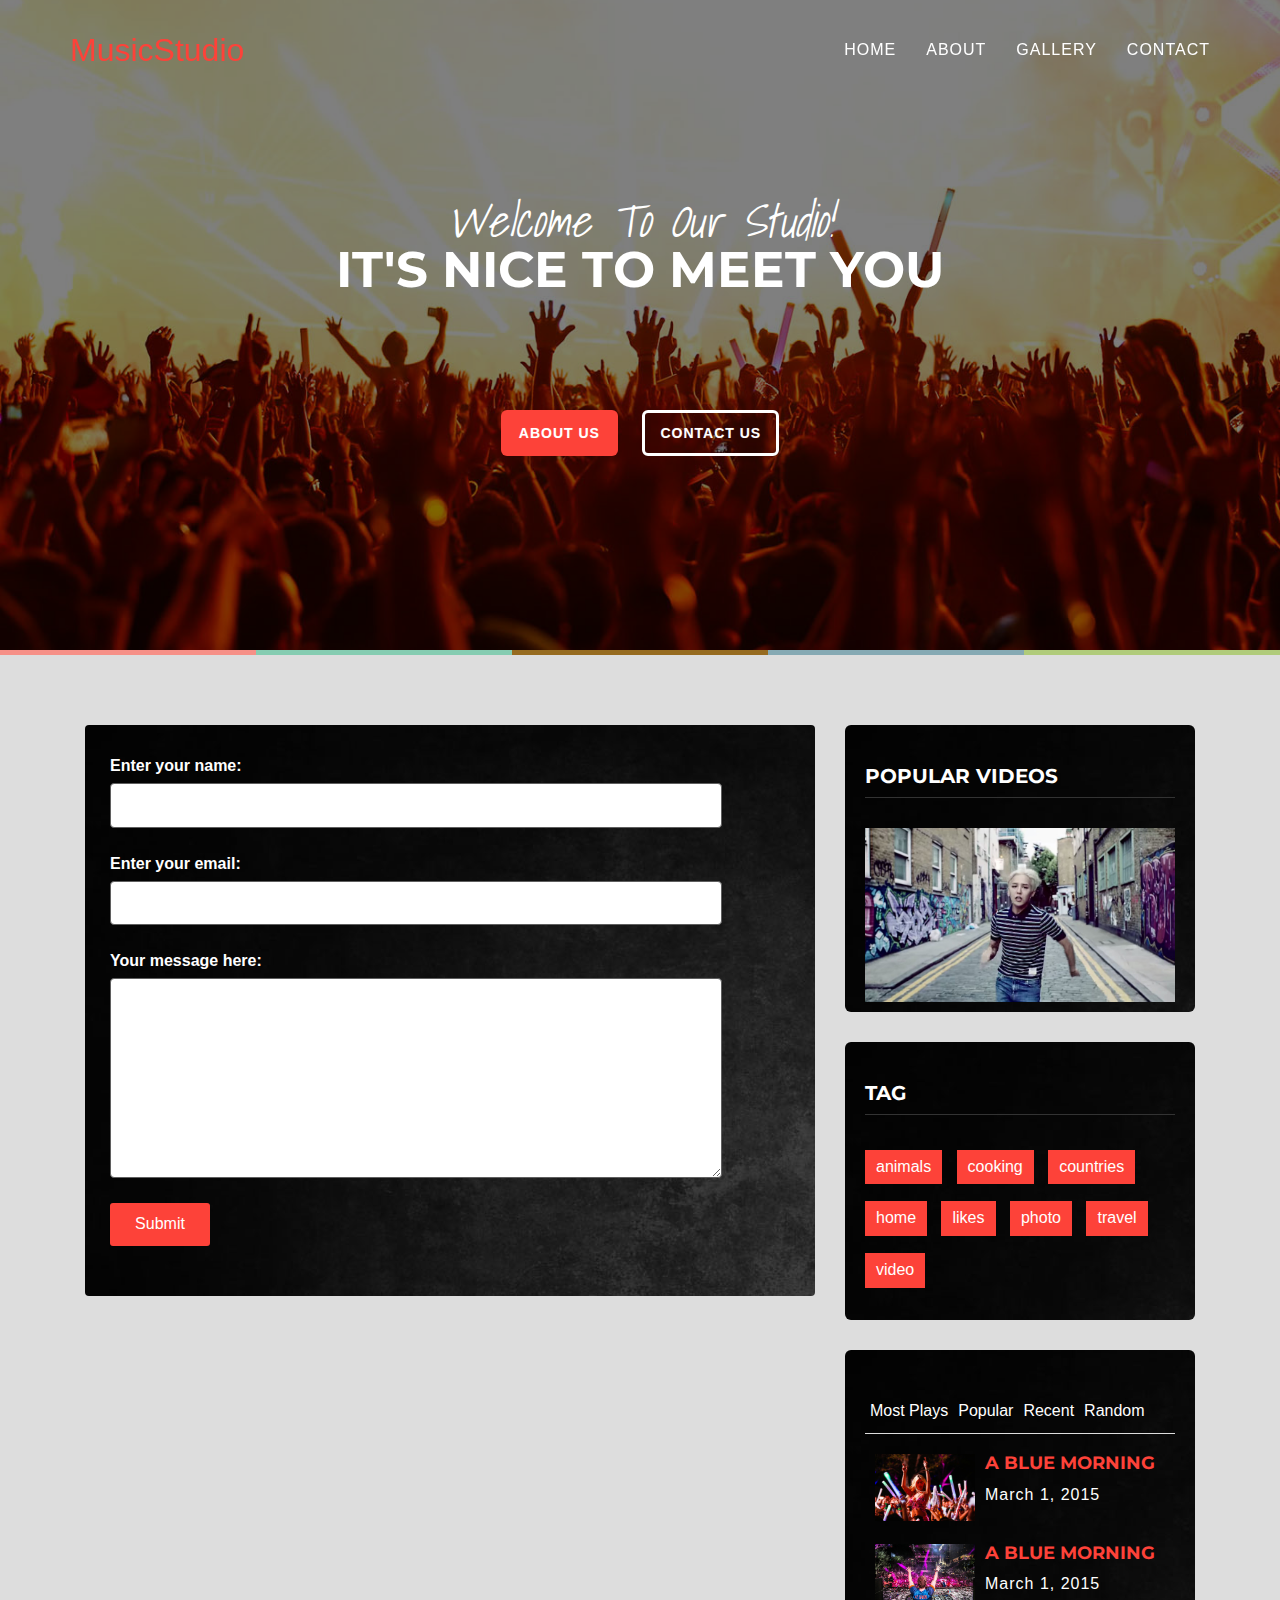
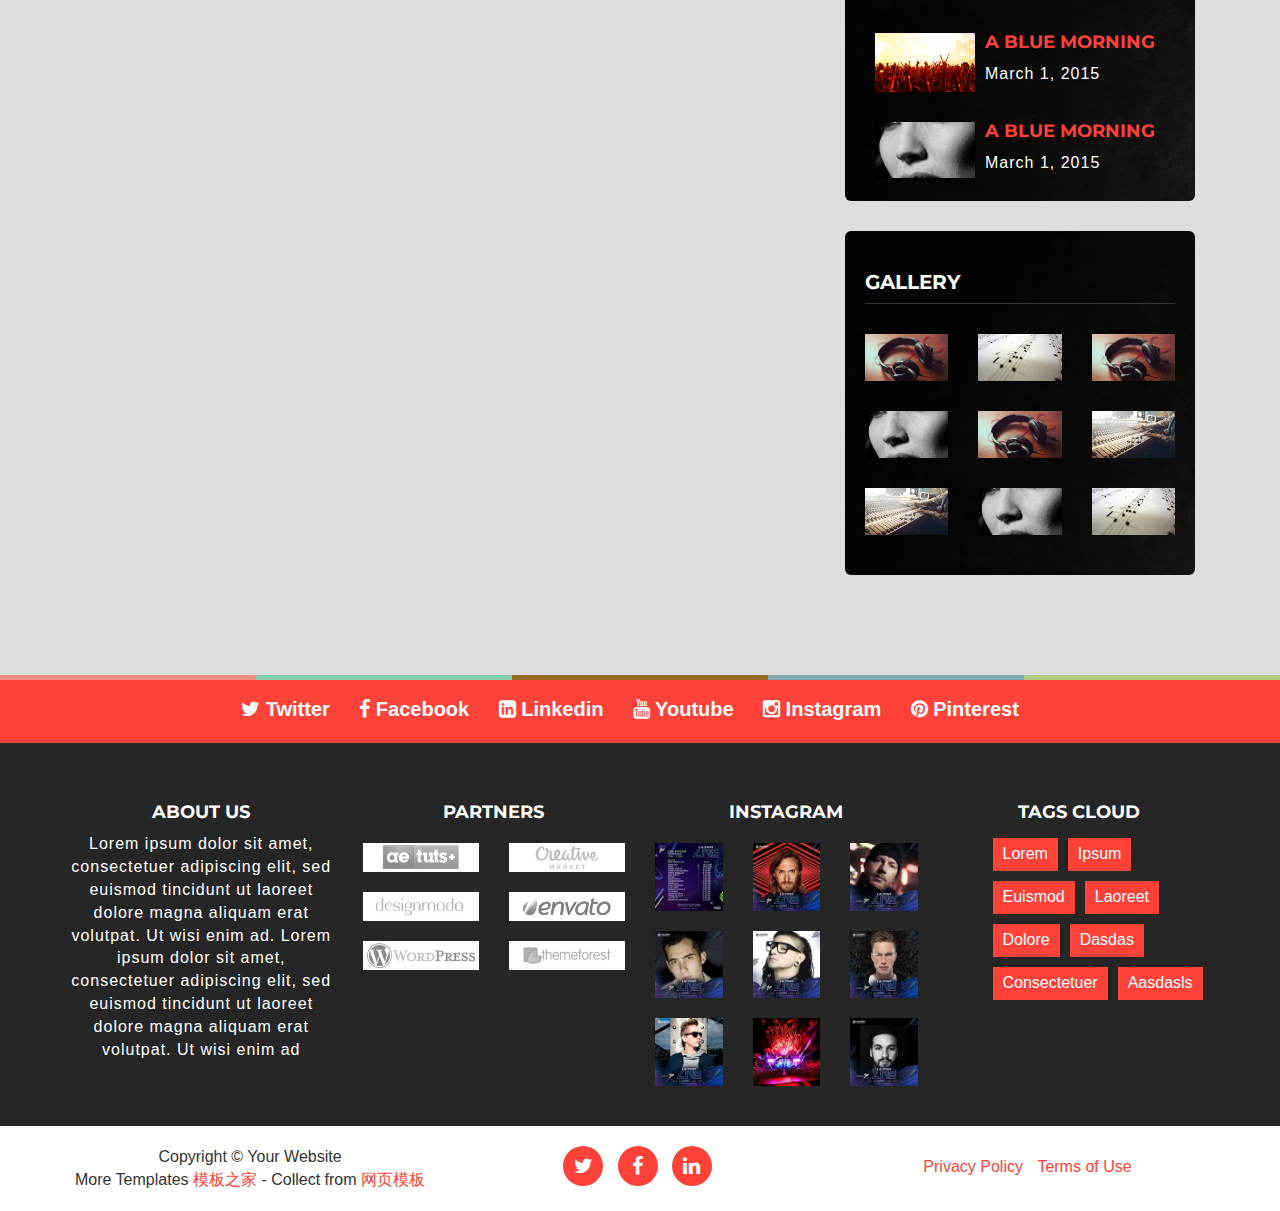
<file: contact.html>
<!DOCTYPE html>
<html lang="en">
<head>
    <meta charset="utf-8" />
    <meta http-equiv="X-UA-Compatible" content="IE=edge" />
    <meta name="viewport" content="width=device-width, initial-scale=1" />
    <meta name="description" content="Free Bootstrap Themes" />
    <meta name="author" content="" />

    <title>Music Studio</title>

    <!-- Bootstrap Core CSS -->
    <link href="css/bootstrap.min.css" rel="stylesheet">

    <!-- Custom CSS -->
    <link href="css/style.css" rel="stylesheet">
	
	 <!-- Custom Fonts -->
    <link href="font-awesome/css/font-awesome.min.css" rel="stylesheet" type="text/css">
    <link href='http://fonts.googleapis.com/css?family=Shadows+Into+Light' rel='stylesheet' type='text/css'>
	<link href="https://fonts.googleapis.com/css?family=Montserrat:400,700" rel="stylesheet" type="text/css">
	
	
    <!-- HTML5 Shim and Respond.js IE8 support of HTML5 elements and media queries -->
    <!-- WARNING: Respond.js doesn't work if you view the page via file:// -->
    <!--[if lt IE 9]>
        <script src="js/html5shiv.js"></script>
        <script src="js/respond.min.js"></script>
    <![endif]-->
</head>
<body>

	<!-- /////////////////////////////////////////Navigation -->
    <nav class="navbar navbar-default navbar-fixed-top">
        <div class="container">
            <!-- Brand and toggle get grouped for better mobile display -->
            <div class="navbar-header page-scroll">
                <button type="button" class="navbar-toggle" data-toggle="collapse" data-target="#bs-example-navbar-collapse-1">
                    <span class="sr-only">Toggle navigation</span>
                    <span class="icon-bar"></span>
                    <span class="icon-bar"></span>
                    <span class="icon-bar"></span>
                </button>
                <a class="navbar-brand page-scroll" href="index.html">MusicStudio</a>
            </div>

            <!-- Collect the nav links, forms, and other content for toggling -->
            <div class="collapse navbar-collapse" id="bs-example-navbar-collapse-1">
                <ul class="nav navbar-nav navbar-right">
                    <li>
                        <a class="page-scroll" href="index.html">Home</a>
                    </li>
                    <li>
                        <a class="page-scroll" href="single.html">About</a>
                    </li>
                    <li>
                        <a class="page-scroll" href="gallery.html">Gallery</a>
                    </li>
                    <li>
                        <a class="page-scroll" href="contact.html">Contact</a>
                    </li>
                </ul>
            </div>
            <!-- /.navbar-collapse -->
        </div>
        <!-- /.container-fluid -->
    </nav>
	<!-- Navigation -->

	<!-- /////////////////////////////////////////Header -->
	<header id="page-top">
		<div class="wrap-header">
			<div class="container">
				<div class="row">
					<div class="col-lg-12">
						<div class="intro-text">
							<div class="intro-lead-in">Welcome To Our Studio!</div>
							<div class="intro-heading">It's Nice To Meet You</div>
						</div>
						<a href="single.html" class="btn btn-1">About Us</a>
						<a href="contact.html" class="btn btn-2">Contact Us</a>
					</div>
				</div>
			</div>
		</div>
    </header>
	<!-- Header -->
	<div class="gradient-line clearfix">
		<div style="background: none repeat scroll 0% 0% #F69087;"></div>
		<div style="background: none repeat scroll 0% 0% #85CCB1;"></div>
		<div style="background: none repeat scroll 0% 0% #966b20;"></div>
		<div style="background: none repeat scroll 0% 0% #85A9B3;"></div>
		<div style="background: none repeat scroll 0% 0% #B0CB7A;"></div>
	</div>
	
	<!-- /////////////////////////////////////////Content -->
	<div id="page-content" class="index-page">
		<div class="container">
			<div id="main-content" class="col-md-8">
				<div id="contact_form">
					<form name="form1" id="ff" method="post" action="contact.php">
						<label>
						<span>Enter your name:</span>
						<input type="text"  name="name" id="name" required>
						</label>
						<label>
						<span>Enter your email:</span>
						<input type="email"  name="email" id="email" required>
						</label>
						<label>
						<span>Your message here:</span>
						<textarea name="message" id="message"></textarea>
						</label>
						<input class="sendButton" type="submit" name="Submit" value="Submit">
					</form>
				</div>
			</div>
			
			<div id="sidebar" class="col-md-4">
				<div class="widget wid-vid">
					<div class="heading"><h4>Popular Videos</h4></div>
					<div class="content">
						<div class="zoom-container">
							<a href="single.html">
								<span class="zoom-caption">
									<i class="icon-play fa fa-play"></i>
								</span>
								<img src="images/14.jpg" />
							</a>
						</div>
					</div>
				</div>
				<div class="widget wid-tags">
					<div class="heading"><h4>Tag</h4></div>
					<div class="content">
						<ul class="list-inline">
							<li><a href="#">animals</a></li>
							<li><a href="#">cooking</a></li>
							<li><a href="#">countries</a></li>
							<li><a href="#">home</a></li>
							<li><a href="#">likes</a></li>
							<li><a href="#">photo</a></li>
							<li><a href="#">travel</a></li>
							<li><a href="#">video</a></li>
						</ul>
					</div>
				</div>
				<div class="widget wid-posts">
					<div class="content">
						<ul class="nav nav-tabs">
							<li class="active"><a data-toggle="tab" href="#most">Most Plays</a></li>
							<li><a data-toggle="tab" href="#popular">Popular</a></li>
							<li><a data-toggle="tab" href="#recent">Recent</a></li>
							<li><a data-toggle="tab" href="#random">Random</a></li>
						</ul>
						<div class="tab-content">
							<div id="most" class="tab-pane fade in active">
								<div class="post">
									<a href="#"><img src="images/1.jpg"/></a>
									<div class="wrapper">
									  <h5><a href="#">A Blue Morning</a></h5>
									  <p>March 1, 2015</p>
									</div>
								</div>
								<div class="post">
									<a href="#"><img src="images/2.jpg"/></a>
									<div class="wrapper">
									  <h5><a href="#">A Blue Morning</a></h5>
									  <p>March 1, 2015</p>
									</div>
								</div>
								<div class="post">
									<a href="#"><img src="images/3.jpg"/></a>
									<div class="wrapper">
									  <h5><a href="#">A Blue Morning</a></h5>
									  <p>March 1, 2015</p>
									</div>
								</div>
								<div class="post">
									<a href="#"><img src="images/8.jpg"/></a>
									<div class="wrapper">
									  <h5><a href="#">A Blue Morning</a></h5>
									  <p>March 1, 2015</p>
									</div>
								</div>
							</div>
							<div id="popular" class="tab-pane fade">
								<div class="post">
									<a href="#"><img src="images/2.jpg"/></a>
									<div class="wrapper">
									  <h5><a href="#">A Blue Morning</a></h5>
									  <p>March 1, 2015</p>
									</div>
								</div>
								<div class="post">
									<a href="#"><img src="images/3.jpg"/></a>
									<div class="wrapper">
									  <h5><a href="#">A Blue Morning</a></h5>
									  <p>March 1, 2015</p>
									</div>
								</div>
								<div class="post">
									<a href="#"><img src="images/4.jpg"/></a>
									<div class="wrapper">
									  <h5><a href="#">A Blue Morning</a></h5>
									  <p>March 1, 2015</p>
									</div>
								</div>
								<div class="post">
									<a href="#"><img src="images/5.jpg"/></a>
									<div class="wrapper">
									  <h5><a href="#">A Blue Morning</a></h5>
									  <p>March 1, 2015</p>
									</div>
								</div>
							</div>
							<div id="recent" class="tab-pane fade">
								<div class="post">
									<a href="#"><img src="images/6.jpg"/></a>
									<div class="wrapper">
									  <h5><a href="#">A Blue Morning</a></h5>
									  <p>March 1, 2015</p>
									</div>
								</div>
								<div class="post">
									<a href="#"><img src="images/7.jpg"/></a>
									<div class="wrapper">
									  <h5><a href="#">A Blue Morning</a></h5>
									  <p>March 1, 2015</p>
									</div>
								</div>
								<div class="post">
									<a href="#"><img src="images/8.jpg"/></a>
									<div class="wrapper">
									  <h5><a href="#">A Blue Morning</a></h5>
									  <p>March 1, 2015</p>
									</div>
								</div>
								<div class="post">
									<a href="#"><img src="images/9.jpg"/></a>
									<div class="wrapper">
									  <h5><a href="#">A Blue Morning</a></h5>
									  <p>March 1, 2015</p>
									</div>
								</div>
							</div>
							<div id="random" class="tab-pane fade">
								<div class="post">
									<a href="#"><img src="images/10.jpg"/></a>
									<div class="wrapper">
									  <h5><a href="#">A Blue Morning</a></h5>
									  <p>March 1, 2015</p>
									</div>
								</div>
								<div class="post">
									<a href="#"><img src="images/5.jpg"/></a>
									<div class="wrapper">
									  <h5><a href="#">A Blue Morning</a></h5>
									  <p>March 1, 2015</p>
									</div>
								</div>
								<div class="post">
									<a href="#"><img src="images/7.jpg"/></a>
									<div class="wrapper">
									  <h5><a href="#">A Blue Morning</a></h5>
									  <p>March 1, 2015</p>
									</div>
								</div>
								<div class="post">
									<a href="#"><img src="images/8.jpg"/></a>
									<div class="wrapper">
									  <h5><a href="#">A Blue Morning</a></h5>
									  <p>March 1, 2015</p>
									</div>
								</div>
							</div>
						</div>
					</div>
				</div>
				<div class="widget wid-gallery">
					<div class="heading"><h4>Gallery</h4></div>
					<div class="content">
						<div class="row">
							<div class="col-xs-4">
								<a href="#"><img src="images/7.jpg"></a>
								<a href="#"><img src="images/8.jpg"></a>
								<a href="#"><img src="images/9.jpg"></a>
							</div>
							<div class="col-xs-4">
								<a href="#"><img src="images/6.jpg"></a>
								<a href="#"><img src="images/7.jpg"></a>
								<a href="#"><img src="images/8.jpg"></a>
							</div>
							<div class="col-xs-4">
								<a href="#"><img src="images/7.jpg"></a>
								<a href="#"><img src="images/9.jpg"></a>
								<a href="#"><img src="images/6.jpg"></a>
							</div>
						</div>
					</div>
				</div>
			</div>
		</div>
	</div>

	<div class="gradient-line clearfix">
		<div style="background: none repeat scroll 0% 0% #F69087;"></div>
		<div style="background: none repeat scroll 0% 0% #85CCB1;"></div>
		<div style="background: none repeat scroll 0% 0% #966b20;"></div>
		<div style="background: none repeat scroll 0% 0% #85A9B3;"></div>
		<div style="background: none repeat scroll 0% 0% #B0CB7A;"></div>
	</div>
	<!-- /////////////////////////////////////////Footer -->
	<footer>
		<div class="top-footer">
			<div class="container">
				<div class="row">
					<ul class="list-inline">
						<li><a href="#"><i class="fa fa-twitter"></i> Twitter</a></li>
						<li><a href="#"><i class="fa fa-facebook"></i> Facebook</a></li>
						<li><a href="#"><i class="fa fa-linkedin-square"></i> Linkedin</a></li>
						<li><a href="#"><i class="fa fa-youtube"></i> Youtube</a></li>
						<li><a href="#"><i class="fa fa-instagram"></i> Instagram</a></li>
						<li><a href="#"><i class="fa fa-pinterest"></i> Pinterest</a></li>
					</ul>
				</div>
			</div>
		</div>
		<div class="wrap-footer">
			<div class="container">
				<div class="row">
					<div class="col-md-3 col-footer footer-1">
						<div class="heading"><h4>About Us</h4></div>
						<div class="content">
							<p>Lorem ipsum dolor sit amet, consectetuer adipiscing elit, sed euismod tincidunt ut laoreet dolore magna aliquam erat volutpat. Ut wisi enim ad. Lorem ipsum dolor sit amet, consectetuer adipiscing elit, sed euismod tincidunt ut laoreet dolore magna aliquam erat volutpat. Ut wisi enim ad</p>
						</div>
					</div>
					<div class="col-md-3 col-footer footer-2">
						<div class="heading"><h4>Partners</h4></div>
						<div class="content">
							<div class="row">
								<div class="col-md-6">
									<a href="#"><img src="images/15.jpg" /></a>
								</div>
								<div class="col-md-6">
									<a href="#"><img src="images/16.jpg" /></a>
								</div>
							</div>
							<div class="row">
								<div class="col-md-6">
									<a href="#"><img src="images/17.jpg" /></a>
								</div>
								<div class="col-md-6">
									<a href="#"><img src="images/18.jpg" /></a>
								</div>
							</div>
							<div class="row">
								<div class="col-md-6">
									<a href="#"><img src="images/19.jpg" /></a>
								</div>
								<div class="col-md-6">
									<a href="#"><img src="images/20.jpg" /></a>
								</div>
							</div>
						</div>
					</div>
					<div class="col-md-3 col-footer footer-3">
						<div class="heading"><h4>Instagram</h4></div>
						<div class="content">
							<div class="row">
								<div class="col-md-4">
									<a href="#"><img src="images/f1.jpg" /></a>
								</div>
								<div class="col-md-4">
									<a href="#"><img src="images/f2.jpg" /></a>
								</div>
								<div class="col-md-4">
									<a href="#"><img src="images/f3.jpg" /></a>
								</div>
							</div>
							<div class="row">
								<div class="col-md-4">
									<a href="#"><img src="images/f4.jpg" /></a>
								</div>
								<div class="col-md-4">
									<a href="#"><img src="images/f5.jpg" /></a>
								</div>
								<div class="col-md-4">
									<a href="#"><img src="images/f6.jpg" /></a>
								</div>
							</div>
							<div class="row">
								<div class="col-md-4">
									<a href="#"><img src="images/f7.jpg" /></a>
								</div>
								<div class="col-md-4">
									<a href="#"><img src="images/f8.jpg" /></a>
								</div>
								<div class="col-md-4">
									<a href="#"><img src="images/f9.jpg" /></a>
								</div>
							</div>
						</div>
					</div>
					<div class="col-md-3 col-footer footer-4">
						<div class="heading"><h4>Tags Cloud</h4></div>
						<div class="content">
							<ul>
								<li><a href="#">Lorem</a></li>
								<li><a href="#">Ipsum</a></li>
								<li><a href="#">Euismod</a></li>
								<li><a href="#">Laoreet</a></li>
								<li><a href="#">Dolore</a></li>
								<li><a href="#">Dasdas</a></li>
								<li><a href="#">Consectetuer</a></li>
								<li><a href="#">Aasdasls</a></li>
							</ul>
						</div>
						
					</div>
				</div>
			</div>
		</div>
		<div class="copyright">
			<div class="container">
				<div class="row">
					<div class="col-md-4">
						<div class="copyright">Copyright &copy; Your Website <br/>More Templates <a href="http://www.cssmoban.com/" target="_blank" title="模板之家">模板之家</a> - Collect from <a href="http://www.cssmoban.com/" title="网页模板" target="_blank">网页模板</a></div>
					</div>
					<div class="col-md-4">
						<ul class="list-inline social-buttons">
							<li><a href="#"><i class="fa fa-twitter"></i></a>
							</li>
							<li><a href="#"><i class="fa fa-facebook"></i></a>
							</li>
							<li><a href="#"><i class="fa fa-linkedin"></i></a>
							</li>
						</ul>
					</div>
					<div class="col-md-4">
						<ul class="list-inline quicklinks">
							<li><a href="#">Privacy Policy</a>
							</li>
							<li><a href="#">Terms of Use</a>
							</li>
						</ul>
					</div>
				</div>
			</div>
		</div>
	</footer>
	<!-- Footer -->



<!-- jQuery -->
<script src="js/jquery-1.11.3.min.js"></script>

<!-- Bootstrap Core JavaScript -->
<script src="js/bootstrap.min.js"></script>

<!-- Custom Theme JavaScript -->
<script src="js/agency.js"></script>

<!-- Plugin JavaScript -->
<script src="js/jquery.easing.min.js"></script>
<script src="js/classie.js"></script>
<script src="js/cbpAnimatedHeader.js"></script>

</body>
</html>
</file>
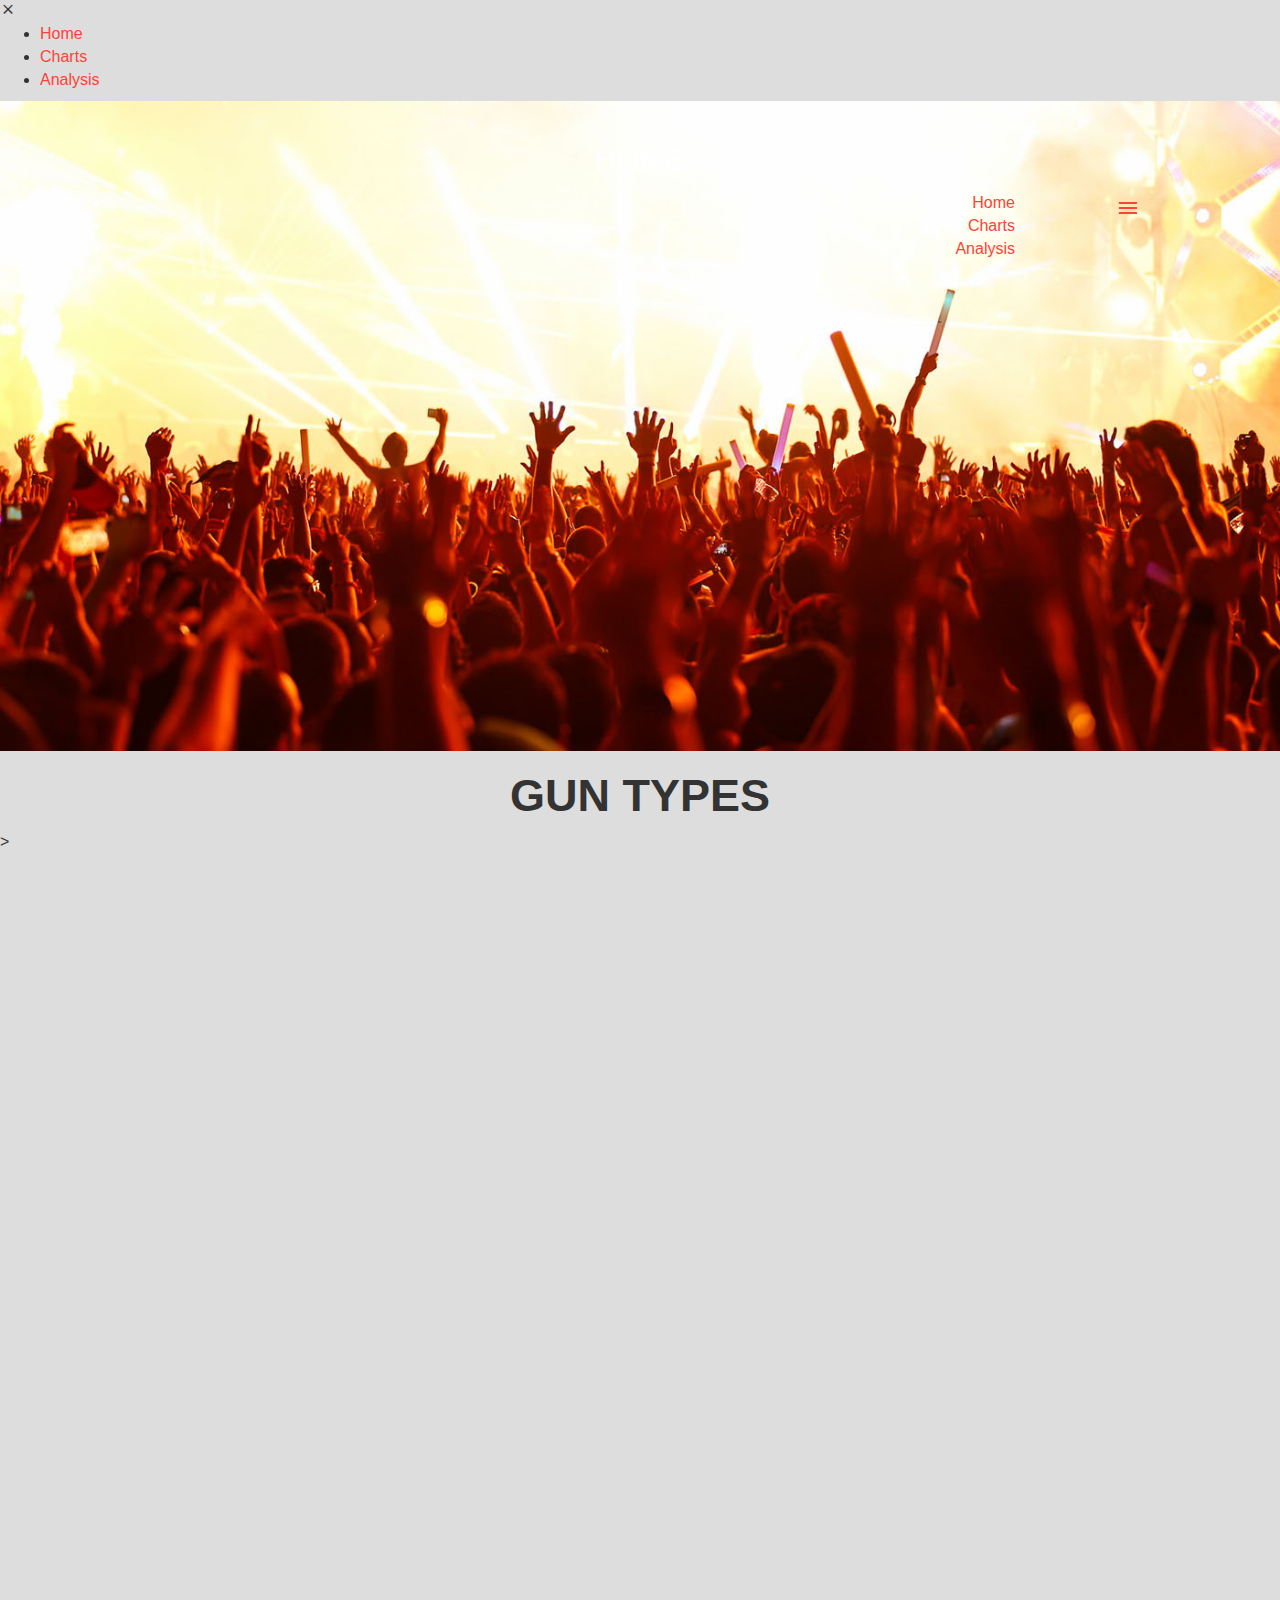
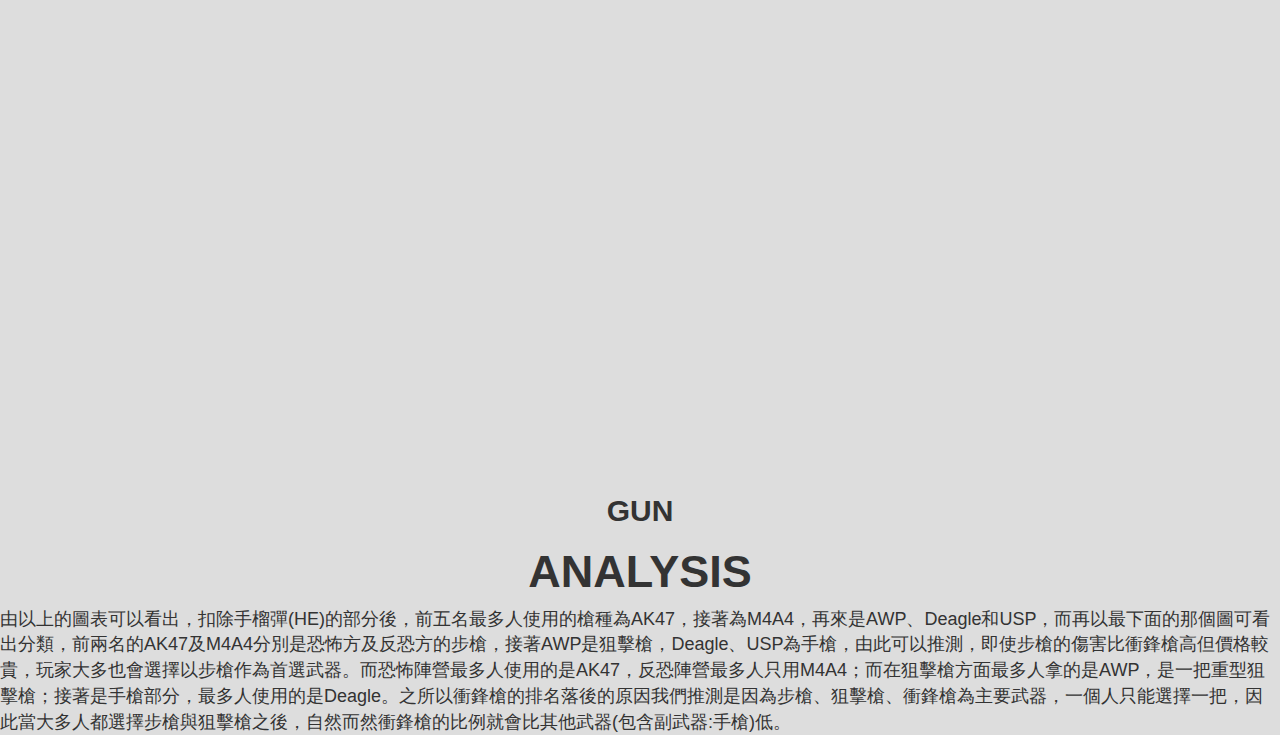
<file: gun_type.html>
<!DOCTYPE html>
<html lang="en">
  <head>
    <title>CS:GO &mdash; Gun</title>
    <meta charset="utf-8">
    <meta name="viewport" content="width=device-width, initial-scale=1, shrink-to-fit=no">
    
    
    <link href="https://fonts.googleapis.com/css?family=Roboto:300,400,900" rel="stylesheet">
    <link rel="stylesheet" href="fonts/icomoon/style.css">

    <link rel="stylesheet" href="css/bootstrap.min.css">
    <link rel="stylesheet" href="css/jquery-ui.css">
    <link rel="stylesheet" href="css/owl.carousel.min.css">
    <link rel="stylesheet" href="css/owl.theme.default.min.css">
    <link rel="stylesheet" href="css/owl.theme.default.min.css">

    <link rel="stylesheet" href="css/jquery.fancybox.min.css">

    <link rel="stylesheet" href="css/bootstrap-datepicker.css">

    <link rel="stylesheet" href="fonts/flaticon/font/flaticon.css">

    <link rel="stylesheet" href="css/aos.css">

    <link rel="stylesheet" href="css/style.css">
    
  </head>
  <body data-spy="scroll" data-target=".site-navbar-target" data-offset="300">
  
  <div class="site-wrap">

    <div class="site-mobile-menu site-navbar-target">
      <div class="site-mobile-menu-header">
        <div class="site-mobile-menu-close mt-3">
          <span class="icon-close2 js-menu-toggle"></span>
        </div>
      </div>
      <div class="site-mobile-menu-body"></div>
    </div>
   
 
    <header class="site-navbar py-4 bg-white js-sticky-header site-navbar-target" role="banner">

      <div class="container">
        <div class="row align-items-center">
          
          <div class="col-6 col-xl-2">
            <h1 class="mb-0 site-logo"><a href="index.html" class="text-black h2 mb-0">Home</a></h1>
          </div>
          <div class="col-12 col-md-10 d-none d-xl-block">
            <nav class="site-navigation position-relative text-right" role="navigation">
              <ul class="site-menu main-menu js-clone-nav mr-auto d-none d-lg-block">
                <li><a href="index.html" class="nav-link">Home</a></li>
                <li><a href="#testimonials-section" class="nav-link">Charts</a></li>
                <li><a href="#blog-section" class="nav-link">Analysis</a></li>
              </ul>
            </nav>
          </div>


          <div class="col-6 d-inline-block d-xl-none ml-md-0 py-3" style="position: relative; top: 3px;"><a href="#" class="site-menu-toggle js-menu-toggle text-black float-right"><span class="icon-menu h3"></span></a></div>

        </div>
      </div>
      
    </header>

  
     

    <section class="site-section" id="testimonials-section">
      <div class="container">
          <div class="col-12 text-center">
            <h3 class="section-sub-title"></h3>
            <h2 class="section-title mb-3">Gun Types</h2>
          </div>
      </div>>

<!--以下視覺化圖表-->
     <div class="container">
        <iframe src="https://plotdb.io/v/chart/24038" width="1100px" height="400px" allowfullscreen="true" frameborder="0"></iframe>
      </div>
      </div>
     <div class="container">
        <iframe src="https://plotdb.io/v/chart/24037" width="1100px" height="400px" allowfullscreen="true" frameborder="0"></iframe>
      </div>
     <div class="container">
        <iframe src="https://plotdb.io/v/chart/24034" width="1100px" height="400px" allowfullscreen="true" frameborder="0"></iframe>
      </div>

 <!--第二層-->

<!--跑圖片
      <div class="slide-one-item home-slider owl-carousel" >
           <div class="container">
              <iframe src="https://plotdb.io/v/chart/24015" width="1100px" height="400px" allowfullscreen="true" frameborder="0"></iframe>
            </div>
           <div class="testimonial">
                <iframe src="https://plotdb.io/v/chart/24016" width="500px" height="400px" allowfullscreen="true" frameborder="0"></iframe>
            </div>
          </div>
        </div>
 -->       
    <section class="site-section testimonial-wrap" id="blog-section">
      <div class="container">
          <div class="col-12 text-center">
            <h3 class="section-sub-title">Gun</h3>
            <h2 class="section-title mb-3">Analysis</h2>
          </div>
      </div>
            <div class="testimonial">
                <font size="4">由以上的圖表可以看出，扣除手榴彈(HE)的部分後，前五名最多人使用的槍種為AK47，接著為M4A4，再來是AWP、Deagle和USP，而再以最下面的那個圖可看出分類，前兩名的AK47及M4A4分別是恐怖方及反恐方的步槍，接著AWP是狙擊槍，Deagle、USP為手槍，由此可以推測，即使步槍的傷害比衝鋒槍高但價格較貴，玩家大多也會選擇以步槍作為首選武器。而恐怖陣營最多人使用的是AK47，反恐陣營最多人只用M4A4；而在狙擊槍方面最多人拿的是AWP，是一把重型狙擊槍；接著是手槍部分，最多人使用的是Deagle。之所以衝鋒槍的排名落後的原因我們推測是因為步槍、狙擊槍、衝鋒槍為主要武器，一個人只能選擇一把，因此當大多人都選擇步槍與狙擊槍之後，自然而然衝鋒槍的比例就會比其他武器(包含副武器:手槍)低。
                </font>
            </div>
    </section>



  </div> <!-- .site-wrap -->

  <script src="js/jquery-3.3.1.min.js"></script>
  <script src="js/jquery-migrate-3.0.1.min.js"></script>
  <script src="js/jquery-ui.js"></script>
  <script src="js/popper.min.js"></script>
  <script src="js/bootstrap.min.js"></script>
  <script src="js/owl.carousel.min.js"></script>
  <script src="js/jquery.stellar.min.js"></script>
  <script src="js/jquery.countdown.min.js"></script>
  <script src="js/bootstrap-datepicker.min.js"></script>
  <script src="js/jquery.easing.1.3.js"></script>
  <script src="js/aos.js"></script>
  <script src="js/jquery.fancybox.min.js"></script>
  <script src="js/jquery.sticky.js"></script>

  
  <script src="js/main.js"></script>
    
  </body>
</html>
</file>
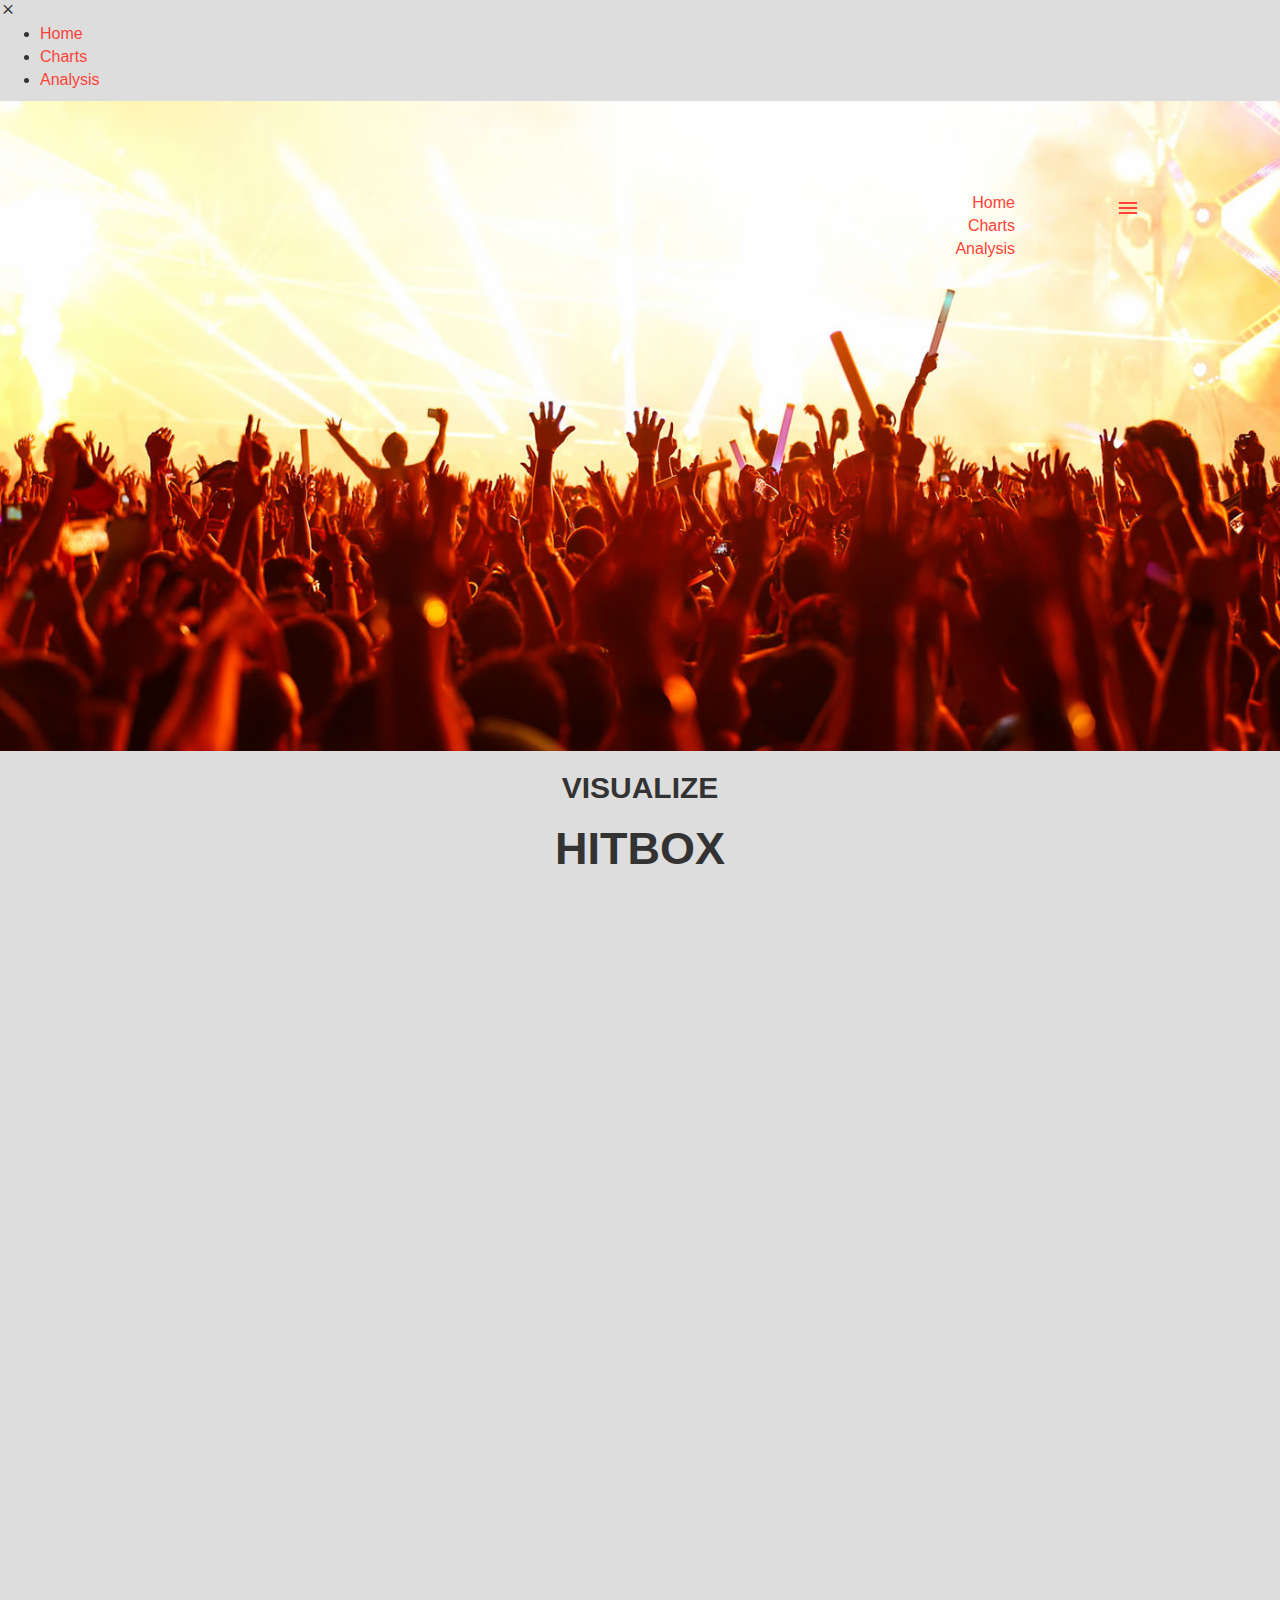
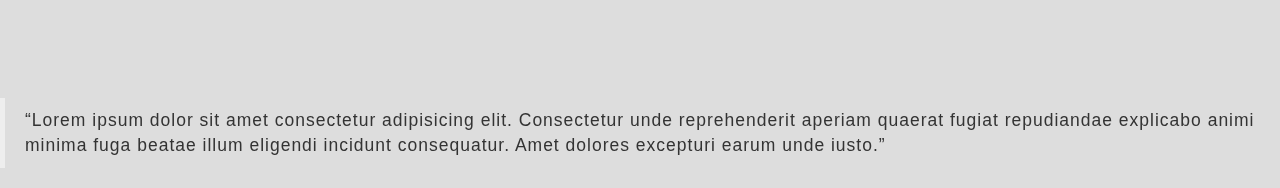
<file: hitbox.html>
<!DOCTYPE html>
<html lang="en">
  <head>
    <title>CS:GO &mdash; Gun</title>
    <meta charset="utf-8">
    <meta name="viewport" content="width=device-width, initial-scale=1, shrink-to-fit=no">
    
    
    <link href="https://fonts.googleapis.com/css?family=Roboto:300,400,900" rel="stylesheet">
    <link rel="stylesheet" href="fonts/icomoon/style.css">

    <link rel="stylesheet" href="css/bootstrap.min.css">
    <link rel="stylesheet" href="css/jquery-ui.css">
    <link rel="stylesheet" href="css/owl.carousel.min.css">
    <link rel="stylesheet" href="css/owl.theme.default.min.css">
    <link rel="stylesheet" href="css/owl.theme.default.min.css">

    <link rel="stylesheet" href="css/jquery.fancybox.min.css">

    <link rel="stylesheet" href="css/bootstrap-datepicker.css">

    <link rel="stylesheet" href="fonts/flaticon/font/flaticon.css">

    <link rel="stylesheet" href="css/aos.css">

    <link rel="stylesheet" href="css/style.css">
    
  </head>
  <body data-spy="scroll" data-target=".site-navbar-target" data-offset="300">
  
  <div class="site-wrap">

    <div class="site-mobile-menu site-navbar-target">
      <div class="site-mobile-menu-header">
        <div class="site-mobile-menu-close mt-3">
          <span class="icon-close2 js-menu-toggle"></span>
        </div>
      </div>
      <div class="site-mobile-menu-body"></div>
    </div>
   
 
    <header class="site-navbar py-4 bg-white js-sticky-header site-navbar-target" role="banner">

      <div class="container">
        <div class="row align-items-center">
          
          <div class="col-6 col-xl-2">
            <h1 class="mb-0 site-logo"><a href="index.html" class="text-black h2 mb-0">Gun </a></h1>
          </div>
          <div class="col-12 col-md-10 d-none d-xl-block">
            <nav class="site-navigation position-relative text-right" role="navigation">
              <ul class="site-menu main-menu js-clone-nav mr-auto d-none d-lg-block">
                <li><a href="index.html" class="nav-link">Home</a></li>
                <li><a href="#testimonials-section" class="nav-link">Charts</a></li>
                <li><a href="#blog-section" class="nav-link">Analysis</a></li>
              </ul>
            </nav>
          </div>


          <div class="col-6 d-inline-block d-xl-none ml-md-0 py-3" style="position: relative; top: 3px;"><a href="#" class="site-menu-toggle js-menu-toggle text-black float-right"><span class="icon-menu h3"></span></a></div>

        </div>
      </div>
      
    </header>

  
     

    <section class="site-section" id="testimonials-section">
      <div class="container">
          <div class="col-12 text-center">
            <h3 class="section-sub-title">Visualize</h3>
            <h2 class="section-title mb-3">Hitbox</h2>
          </div>

<!--以下視覺化圖表-->
     <div class="container">
        <iframe src="https://plotdb.io/v/chart/24025" width="1100px" height="400px" allowfullscreen="true" frameborder="0"></iframe>
      </div>
      </div>
     <div class="container">
        <iframe src="https://plotdb.io/v/chart/24029" width="1100px" height="400px" allowfullscreen="true" frameborder="0"></iframe>
      </div>


 <!--第二層-->

<!--跑圖片
      <div class="slide-one-item home-slider owl-carousel" >
           <div class="container">
              <iframe src="https://plotdb.io/v/chart/24015" width="1100px" height="400px" allowfullscreen="true" frameborder="0"></iframe>
            </div>
           <div class="testimonial">
                <iframe src="https://plotdb.io/v/chart/24016" width="500px" height="400px" allowfullscreen="true" frameborder="0"></iframe>
            </div>
          </div>
        </div>
 -->       
    <section class="site-section testimonial-wrap" id="blog-section">
      <div class="container">
      </div>
      <div class="slide-one-item home-slider owl-carousel">
          <div>
            <div class="testimonial">
              
              <blockquote class="mb-5">
                <p>&ldquo;Lorem ipsum dolor sit amet consectetur adipisicing elit. Consectetur unde reprehenderit aperiam quaerat fugiat repudiandae explicabo animi minima fuga beatae illum eligendi incidunt consequatur. Amet dolores excepturi earum unde iusto.&rdquo;</p>
              </blockquote>
            </div>
          </div>
        </div>
    </section>


  </div> <!-- .site-wrap -->

  <script src="js/jquery-3.3.1.min.js"></script>
  <script src="js/jquery-migrate-3.0.1.min.js"></script>
  <script src="js/jquery-ui.js"></script>
  <script src="js/popper.min.js"></script>
  <script src="js/bootstrap.min.js"></script>
  <script src="js/owl.carousel.min.js"></script>
  <script src="js/jquery.stellar.min.js"></script>
  <script src="js/jquery.countdown.min.js"></script>
  <script src="js/bootstrap-datepicker.min.js"></script>
  <script src="js/jquery.easing.1.3.js"></script>
  <script src="js/aos.js"></script>
  <script src="js/jquery.fancybox.min.js"></script>
  <script src="js/jquery.sticky.js"></script>

  
  <script src="js/main.js"></script>
    
  </body>
</html>
</file>
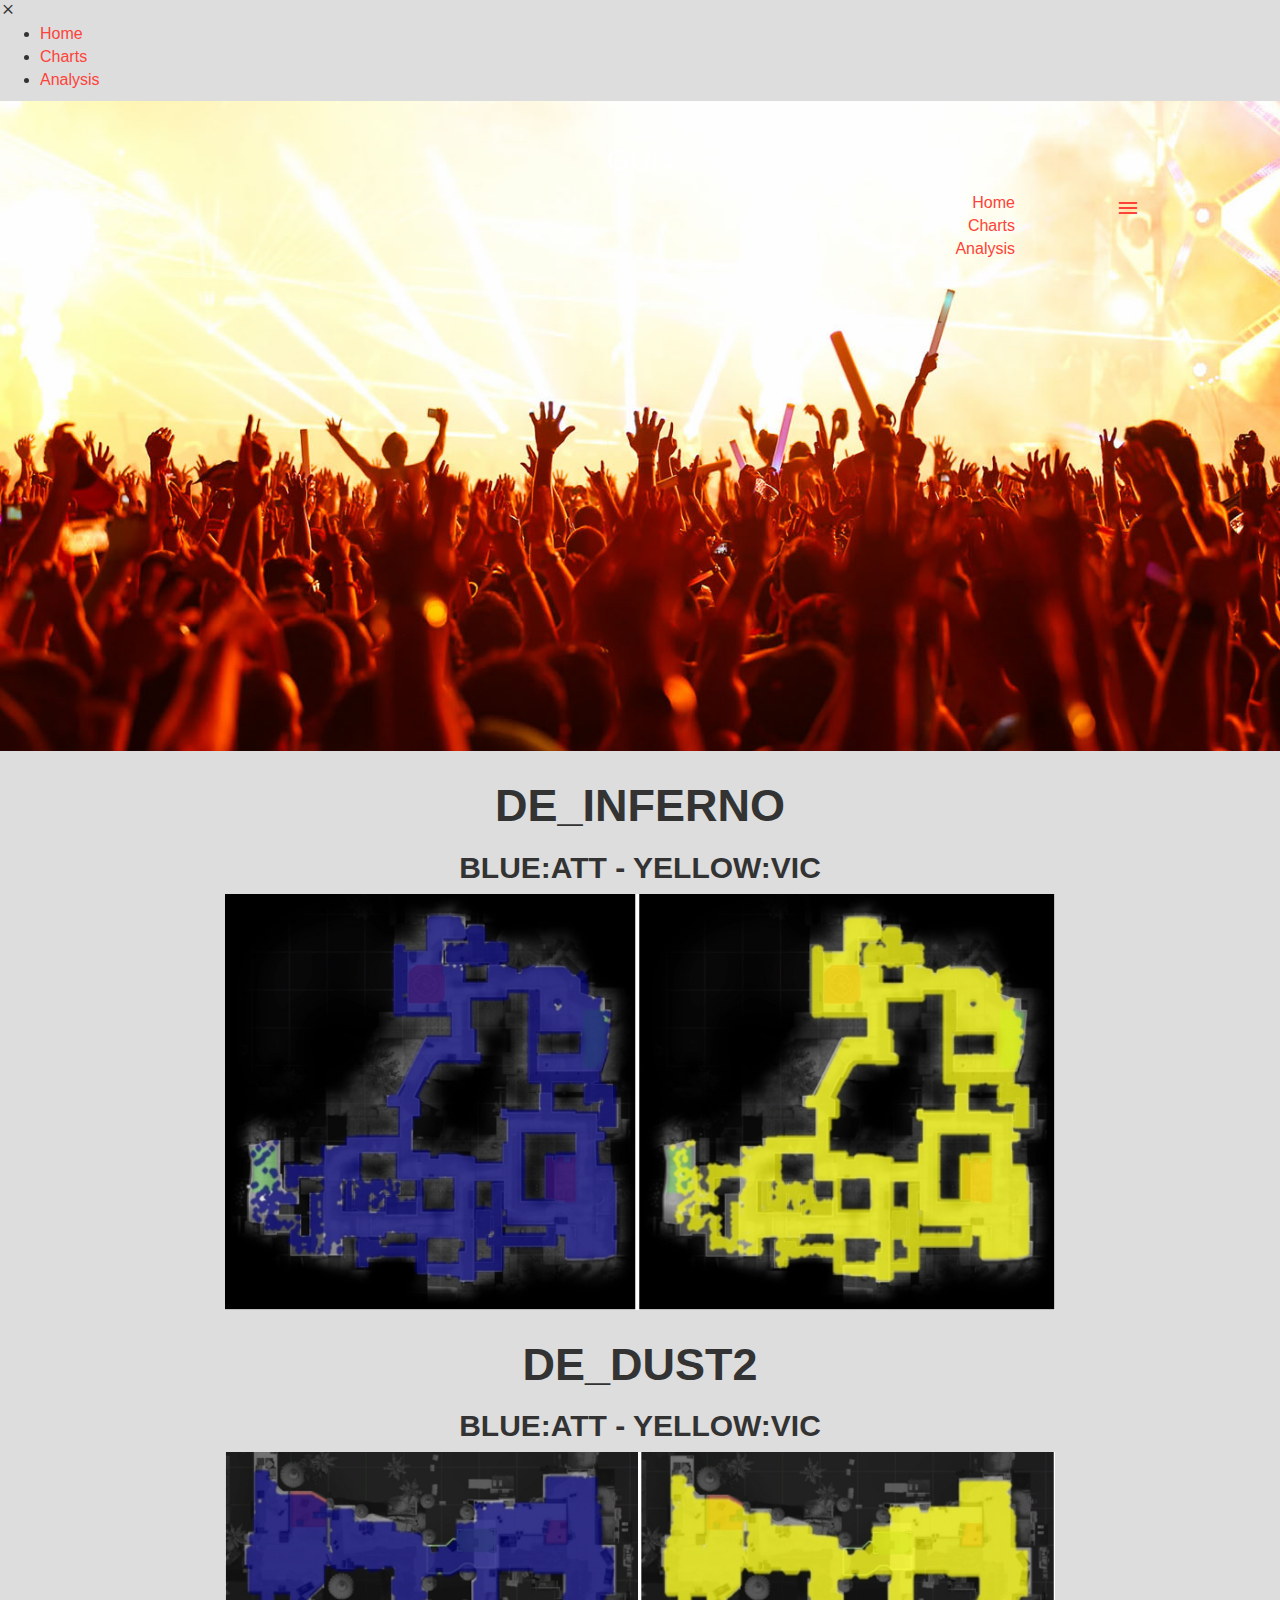
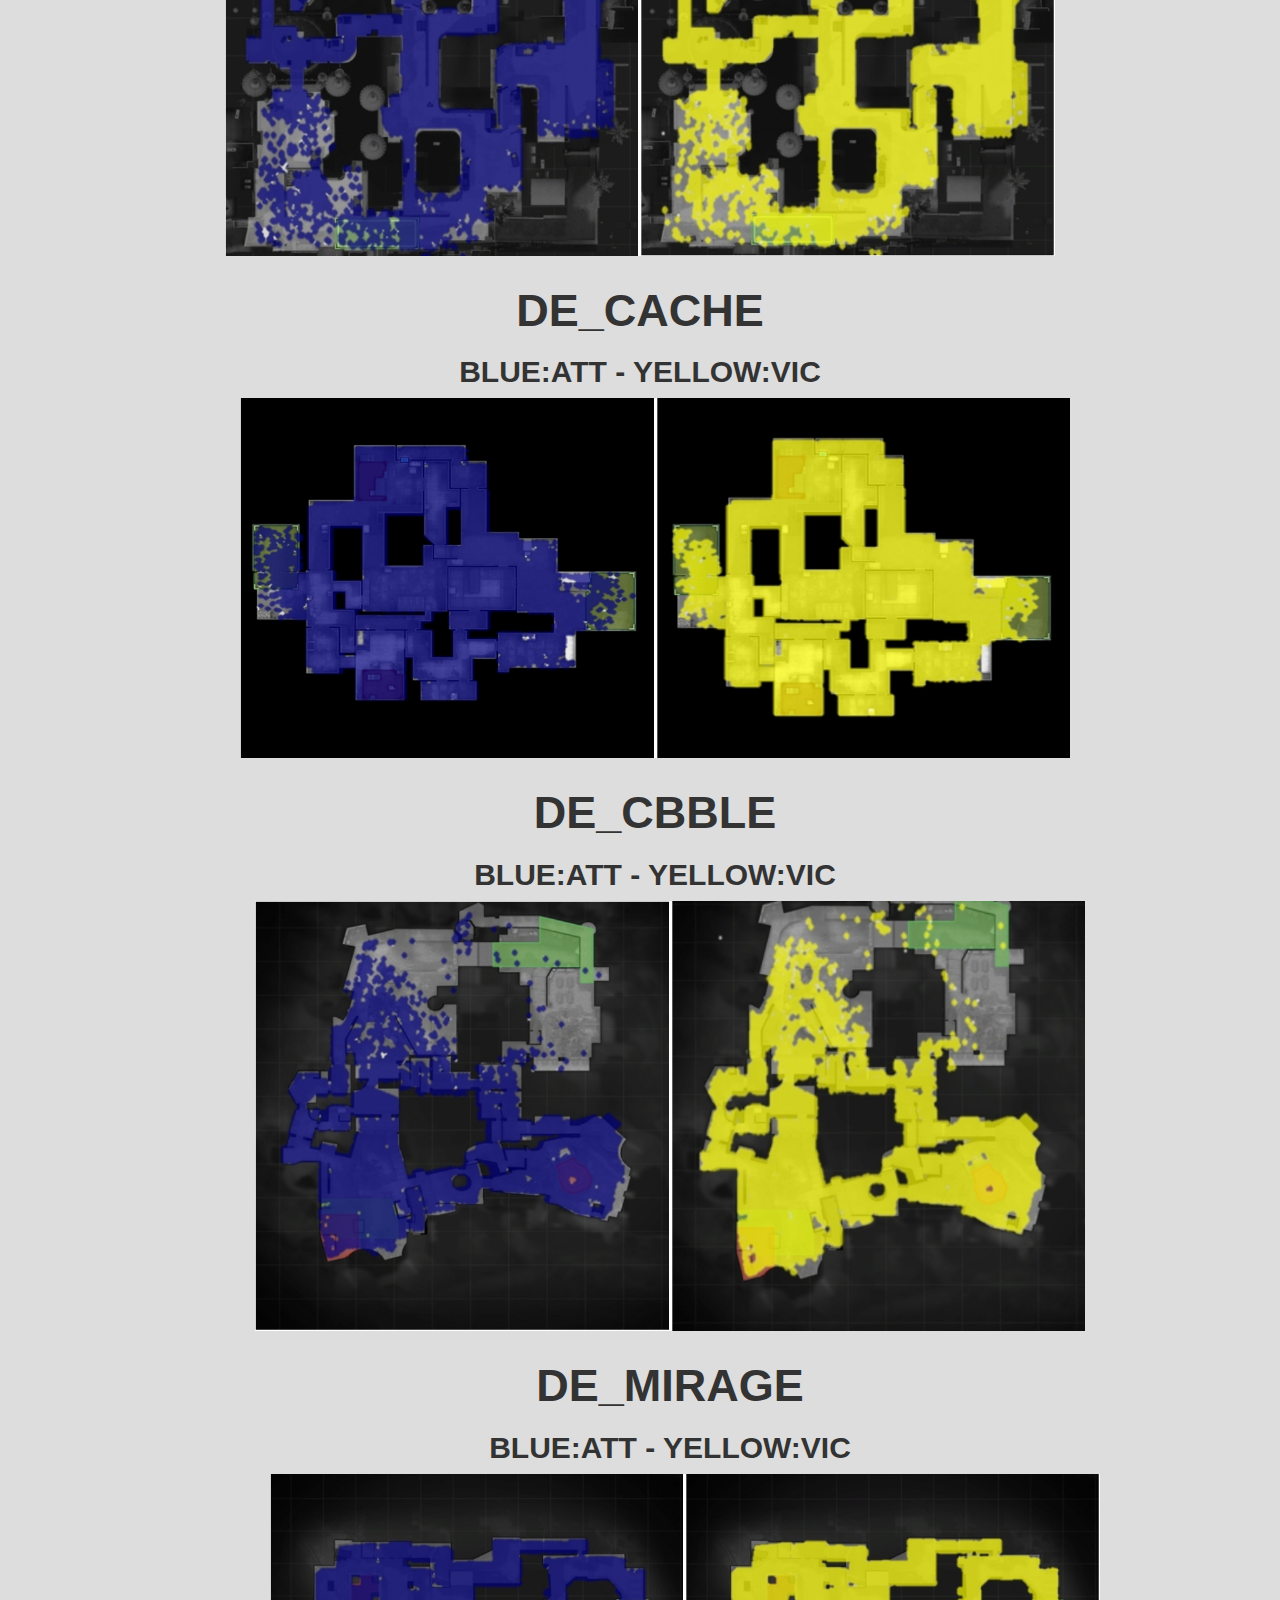
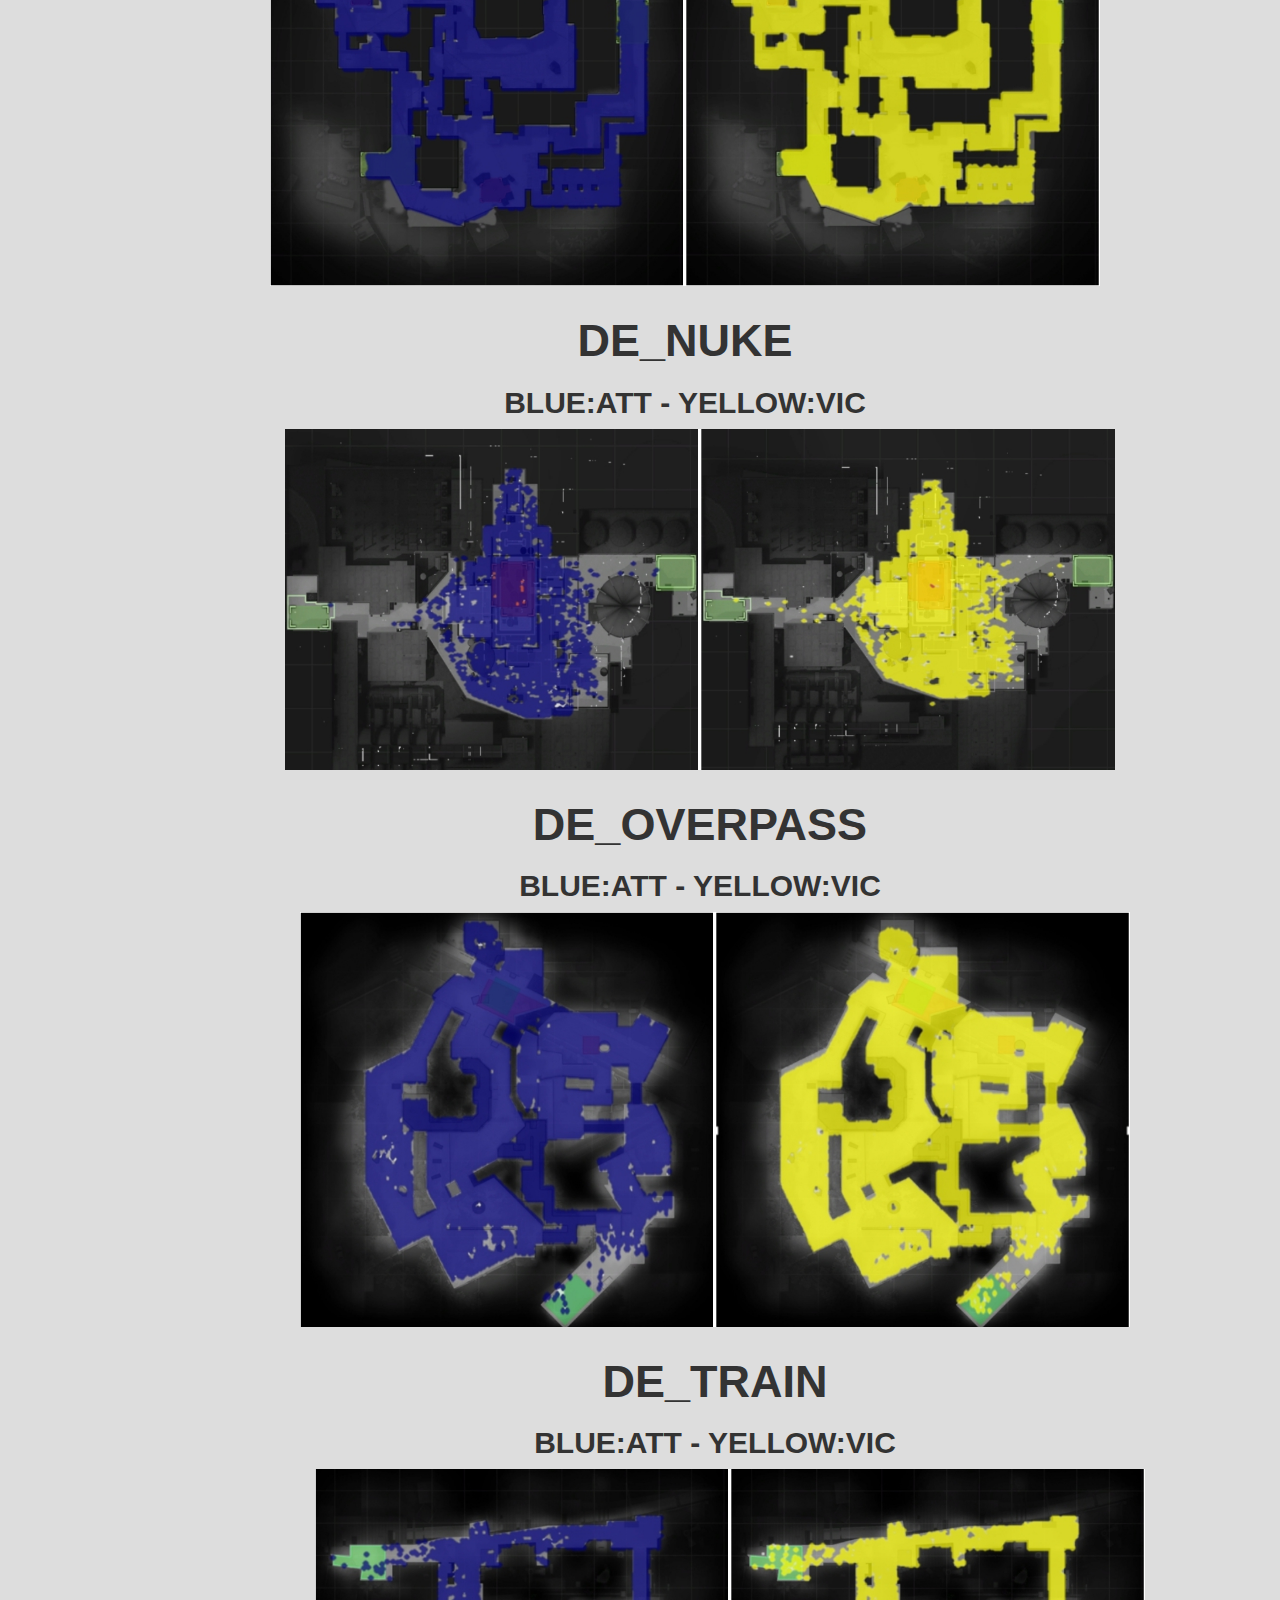
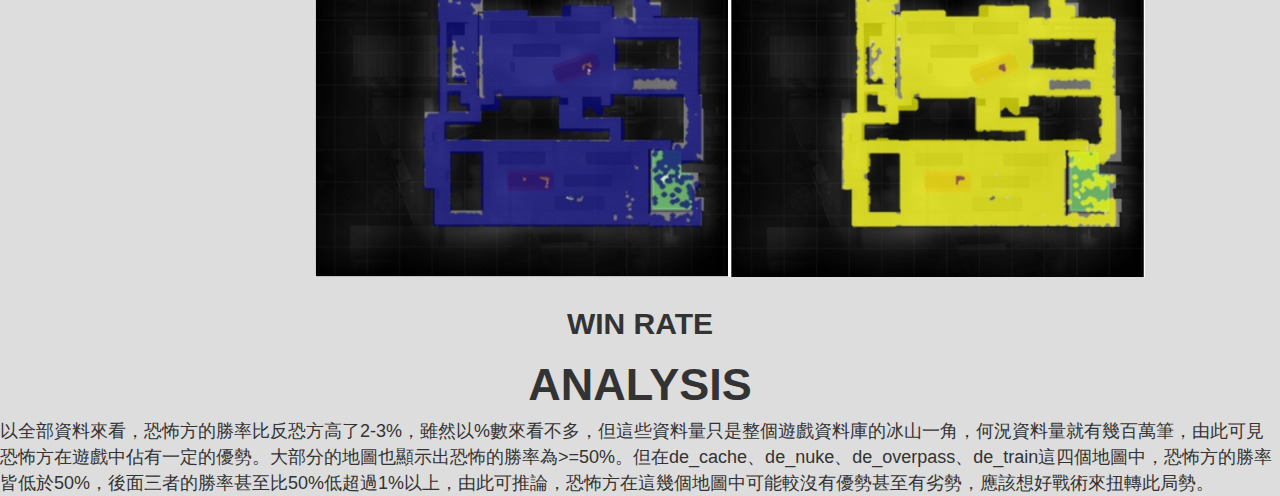
<file: maps.html>
<!DOCTYPE html>
<html lang="en">
  <head>
    <title>CS:GO &mdash; Gun</title>
    <meta charset="utf-8">
    <meta name="viewport" content="width=device-width, initial-scale=1, shrink-to-fit=no">
    
    
    <link href="https://fonts.googleapis.com/css?family=Roboto:300,400,900" rel="stylesheet">
    <link rel="stylesheet" href="fonts/icomoon/style.css">

    <link rel="stylesheet" href="css/bootstrap.min.css">
    <link rel="stylesheet" href="css/jquery-ui.css">
    <link rel="stylesheet" href="css/owl.carousel.min.css">
    <link rel="stylesheet" href="css/owl.theme.default.min.css">
    <link rel="stylesheet" href="css/owl.theme.default.min.css">

    <link rel="stylesheet" href="css/jquery.fancybox.min.css">

    <link rel="stylesheet" href="css/bootstrap-datepicker.css">

    <link rel="stylesheet" href="fonts/flaticon/font/flaticon.css">

    <link rel="stylesheet" href="css/aos.css">

    <link rel="stylesheet" href="css/style.css">
    
  </head>
  <body data-spy="scroll" data-target=".site-navbar-target" data-offset="300">
  
  <div class="site-wrap">

    <div class="site-mobile-menu site-navbar-target">
      <div class="site-mobile-menu-header">
        <div class="site-mobile-menu-close mt-3">
          <span class="icon-close2 js-menu-toggle"></span>
        </div>
      </div>
      <div class="site-mobile-menu-body"></div>
    </div>
   
 
    <header class="site-navbar py-4 bg-white js-sticky-header site-navbar-target" role="banner">

      <div class="container">
        <div class="row align-items-center">
          
          <div class="col-6 col-xl-2">
            <h1 class="mb-0 site-logo"><a href="index.html" class="text-black h2 mb-0">Gun </a></h1>
          </div>
          <div class="col-12 col-md-10 d-none d-xl-block">
            <nav class="site-navigation position-relative text-right" role="navigation">
              <ul class="site-menu main-menu js-clone-nav mr-auto d-none d-lg-block">
                <li><a href="index.html" class="nav-link">Home</a></li>
                <li><a href="#testimonials-section" class="nav-link">Charts</a></li>
                <li><a href="#blog-section" class="nav-link">Analysis</a></li>
              </ul>
            </nav>
          </div>


          <div class="col-6 d-inline-block d-xl-none ml-md-0 py-3" style="position: relative; top: 3px;"><a href="#" class="site-menu-toggle js-menu-toggle text-black float-right"><span class="icon-menu h3"></span></a></div>

        </div>
      </div>
      
    </header>


     

    <section class="site-section" id="testimonial-section">
      <p></p>
<!--Start-->
     <div class="container">
          <div class="col-12 text-center">
            <h2 class="section-title mb-3">de_inferno</h2>
            <h3 class="section-sub-title">Blue:Att - Yellow:Vic</h3>
          </div>
      </div>
      <div class="container" align="center">       
       <img src="images/de_inferno.jpg" alt="Image" title='esea_de_inferno' class="img-fluid"height="400" width="830">
      <p></p>
      </div>

     <div class="container">
          <div class="col-12 text-center">
            <h2 class="section-title mb-3">de_dust2</h2>
            <h3 class="section-sub-title">Blue:Att - Yellow:Vic</h3>
          </div>
      </div>
      <div class="container" align="center">       
       <img src="images/de_dust2.jpg" alt="Image" title='esea_de_dust2' class="img-fluid"height="400" width="830">
      <p></p>
      </div>
 

     <div class="container">
          <div class="col-12 text-center">
            <h2 class="section-title mb-3">de_cache</h2>
            <h3 class="section-sub-title">Blue:Att - Yellow:Vic</h3>
          </div>
      <div class="container" align="center">       
       <img src="images/de_cache.jpg" alt="Image" title='esea_de_cache' class="img-fluid"height="400" width="830">
      <p></p>
      </div>


     <div class="container">
          <div class="col-12 text-center">
            <h2 class="section-title mb-3">de_cbble</h2>
            <h3 class="section-sub-title">Blue:Att - Yellow:Vic</h3>
          </div>

      <div class="container" align="center">       
       <img src="images/de_cbble.jpg" alt="Image" title='esea_de_cbble' class="img-fluid"height="400" width="830">
      <p></p>
      </div>





     <div class="container">
          <div class="col-12 text-center">
            <h2 class="section-title mb-3">de_mirage</h2>
            <h3 class="section-sub-title">Blue:Att - Yellow:Vic</h3>
          </div>

      <div class="container" align="center">       
       <img src="images/de_mirage.jpg" alt="Image" title='esea_de_mirage' class="img-fluid"height="400" width="830">
      <p></p>
      </div>

     <div class="container">
          <div class="col-12 text-center">
            <h2 class="section-title mb-3">de_nuke</h2>
             <h3 class="section-sub-title">Blue:Att - Yellow:Vic</h3>
         </div>

      <div class="container" align="center">       
       <img src="images/de_nuke.jpg" alt="Image" title='esea_de_nuke' class="img-fluid"height="400" width="830">
      <p></p>
      </div>


     <div class="container">
          <div class="col-12 text-center">
            <h2 class="section-title mb-3">de_overpass</h2>
            <h3 class="section-sub-title">Blue:Att - Yellow:Vic</h3>
          </div>

      <div class="container" align="center">       
       <img src="images/de_overpass.jpg" alt="Image" title='esea_de_overpass' class="img-fluid"height="400" width="830">
      <p></p>
      </div>


     <div class="container">
          <div class="col-12 text-center">
            <h2 class="section-title mb-3">de_train</h2>
            <h3 class="section-sub-title">Blue:Att - Yellow:Vic</h3>
          </div>

      <div class="container" align="center">       
       <img src="images/de_train.jpg" alt="Image" title='esea_de_train' class="img-fluid"height="400" width="830">
      <p></p>
      </div>


        </div>

      </div>
    </section>

 <!--第二層-->
    <section class="site-section testimonial-wrap" id="blog-section">
      <div class="container">
          <div class="col-12 text-center">
            <h3 class="section-sub-title">Win Rate</h3>
            <h2 class="section-title mb-3">Analysis</h2>
          </div>
      </div>
            <div class="testimonial">
                <font size="4">以全部資料來看，恐怖方的勝率比反恐方高了2-3%，雖然以%數來看不多，但這些資料量只是整個遊戲資料庫的冰山一角，何況資料量就有幾百萬筆，由此可見恐怖方在遊戲中佔有一定的優勢。大部分的地圖也顯示出恐怖的勝率為>=50%。但在de_cache、de_nuke、de_overpass、de_train這四個地圖中，恐怖方的勝率皆低於50%，後面三者的勝率甚至比50%低超過1%以上，由此可推論，恐怖方在這幾個地圖中可能較沒有優勢甚至有劣勢，應該想好戰術來扭轉此局勢。
                </font>
            </div>
    </section>

  </div> <!-- .site-wrap -->

  <script src="js/jquery-3.3.1.min.js"></script>
  <script src="js/jquery-migrate-3.0.1.min.js"></script>
  <script src="js/jquery-ui.js"></script>
  <script src="js/popper.min.js"></script>
  <script src="js/bootstrap.min.js"></script>
  <script src="js/owl.carousel.min.js"></script>
  <script src="js/jquery.stellar.min.js"></script>
  <script src="js/jquery.countdown.min.js"></script>
  <script src="js/bootstrap-datepicker.min.js"></script>
  <script src="js/jquery.easing.1.3.js"></script>
  <script src="js/aos.js"></script>
  <script src="js/jquery.fancybox.min.js"></script>
  <script src="js/jquery.sticky.js"></script>

  
  <script src="js/main.js"></script>
    
  </body>
</html>
</file>
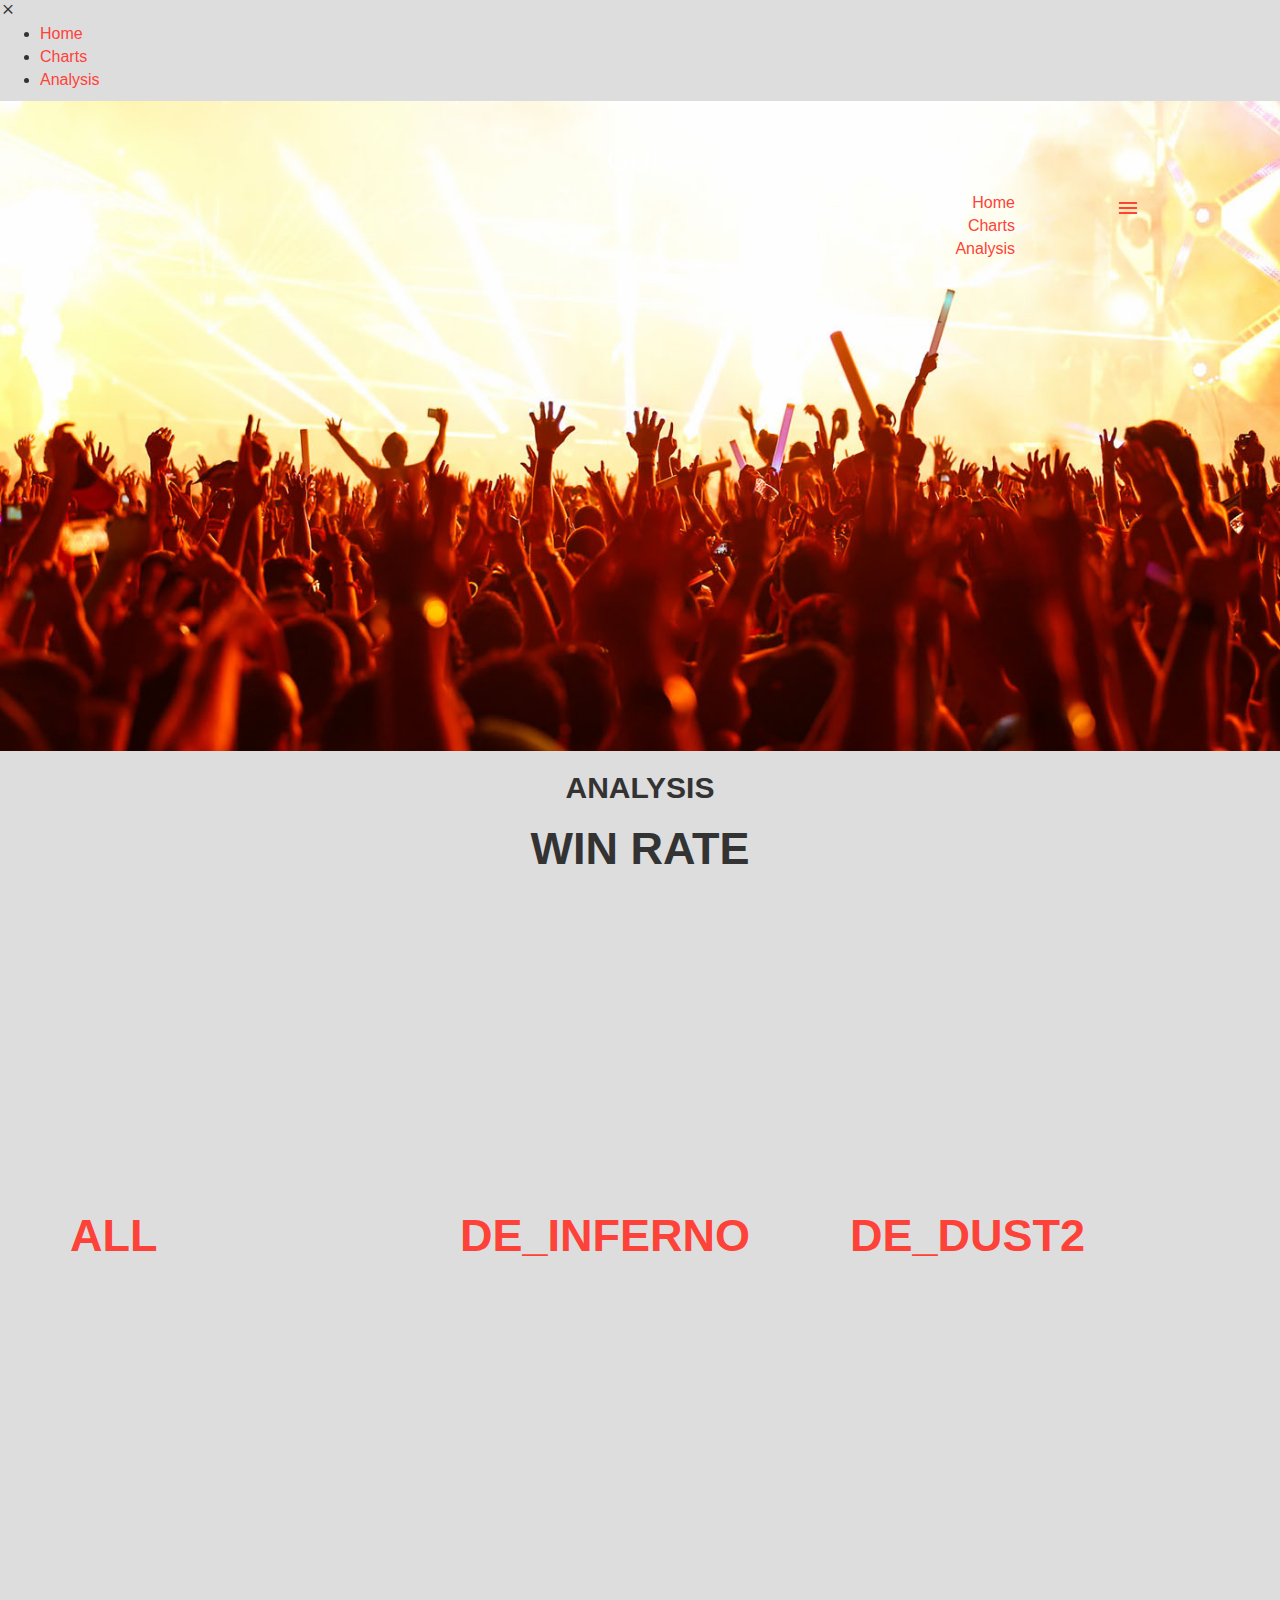
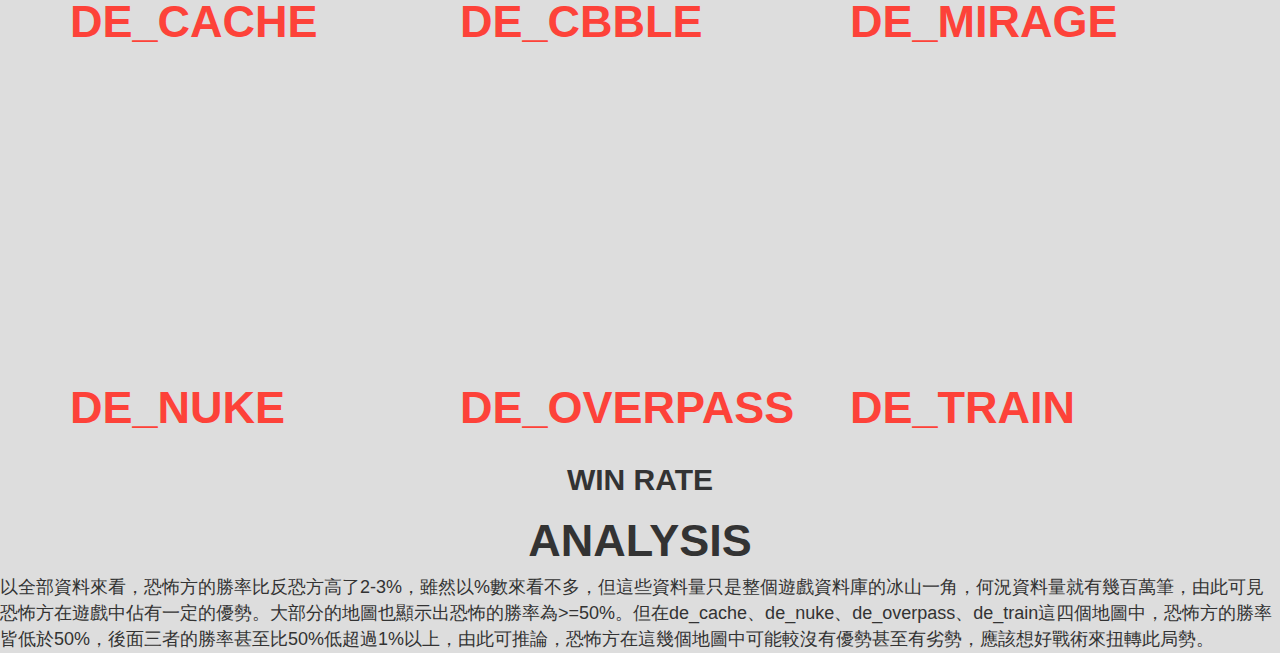
<file: win_rate.html>
<!DOCTYPE html>
<html lang="en">
  <head>
    <title>CS:GO &mdash; Gun</title>
    <meta charset="utf-8">
    <meta name="viewport" content="width=device-width, initial-scale=1, shrink-to-fit=no">
    
    
    <link href="https://fonts.googleapis.com/css?family=Roboto:300,400,900" rel="stylesheet">
    <link rel="stylesheet" href="fonts/icomoon/style.css">

    <link rel="stylesheet" href="css/bootstrap.min.css">
    <link rel="stylesheet" href="css/jquery-ui.css">
    <link rel="stylesheet" href="css/owl.carousel.min.css">
    <link rel="stylesheet" href="css/owl.theme.default.min.css">
    <link rel="stylesheet" href="css/owl.theme.default.min.css">

    <link rel="stylesheet" href="css/jquery.fancybox.min.css">

    <link rel="stylesheet" href="css/bootstrap-datepicker.css">

    <link rel="stylesheet" href="fonts/flaticon/font/flaticon.css">

    <link rel="stylesheet" href="css/aos.css">

    <link rel="stylesheet" href="css/style.css">
    
  </head>
  <body data-spy="scroll" data-target=".site-navbar-target" data-offset="300">
  
  <div class="site-wrap">

    <div class="site-mobile-menu site-navbar-target">
      <div class="site-mobile-menu-header">
        <div class="site-mobile-menu-close mt-3">
          <span class="icon-close2 js-menu-toggle"></span>
        </div>
      </div>
      <div class="site-mobile-menu-body"></div>
    </div>
   
 
    <header class="site-navbar py-4 bg-white js-sticky-header site-navbar-target" role="banner">

      <div class="container">
        <div class="row align-items-center">
          
          <div class="col-6 col-xl-2">
            <h1 class="mb-0 site-logo"><a href="index.html" class="text-black h2 mb-0">Gun </a></h1>
          </div>
          <div class="col-12 col-md-10 d-none d-xl-block">
            <nav class="site-navigation position-relative text-right" role="navigation">
              <ul class="site-menu main-menu js-clone-nav mr-auto d-none d-lg-block">
                <li><a href="index.html" class="nav-link">Home</a></li>
                <li><a href="#testimonials-section" class="nav-link">Charts</a></li>
                <li><a href="#blog-section" class="nav-link">Analysis</a></li>
              </ul>
            </nav>
          </div>


          <div class="col-6 d-inline-block d-xl-none ml-md-0 py-3" style="position: relative; top: 3px;"><a href="#" class="site-menu-toggle js-menu-toggle text-black float-right"><span class="icon-menu h3"></span></a></div>

        </div>
      </div>
      
    </header>


     

    <section class="site-section" id="testimonial-section">
      <div class="container">
          <div class="col-12 text-center">
            <h3 class="section-sub-title">Analysis</h3>
            <h2 class="section-title mb-3">Win Rate</h2>
          </div>

        <div class="row">
          <div class="col-md-6 col-lg-4 mb-4 mb-lg-4">
            <div class="h-entry">
              <iframe src="https://plotdb.io/v/chart/24048" width="300px" height="300px" allowfullscreen="true" frameborder="0"></iframe>
              <h2 class="font-size-regular"><a >ALL</a></h2>
            </div> 
          </div>

          <div class="col-md-6 col-lg-4 mb-4 mb-lg-4">
            <div class="h-entry">
              <iframe src="https://plotdb.io/v/chart/24053" width="300px" height="300px" allowfullscreen="true" frameborder="0"></iframe>
              <h2 class="font-size-regular"><a >de_inferno</a></h2>
            </div> 
          </div>

          <div class="col-md-6 col-lg-4 mb-4 mb-lg-4">
            <div class="h-entry">
              <iframe src="https://plotdb.io/v/chart/24044" width="300px" height="300px" allowfullscreen="true" frameborder="0"></iframe>
              <h2 class="font-size-regular"><a >de_dust2</a></h2>
            </div> 
          </div>

          <div class="col-md-6 col-lg-4 mb-4 mb-lg-4">
            <div class="h-entry">
              <iframe src="https://plotdb.io/v/chart/24047" width="300px" height="300px" allowfullscreen="true" frameborder="0"></iframe>
              <h2 class="font-size-regular"><a >de_cache</a></h2>
            </div> 
          </div>

          <div class="col-md-6 col-lg-4 mb-4 mb-lg-4">
            <div class="h-entry">
              <iframe src="https://plotdb.io/v/chart/24045" width="300px" height="300px" allowfullscreen="true" frameborder="0"></iframe>
              <h2 class="font-size-regular"><a >de_cbble</a></h2>
            </div> 
          </div>

          <div class="col-md-6 col-lg-4 mb-4 mb-lg-4">
            <div class="h-entry">
              <iframe src="https://plotdb.io/v/chart/24049" width="300px" height="300px" allowfullscreen="true" frameborder="0"></iframe>
              <h2 class="font-size-regular"><a >de_mirage</a></h2>
            </div> 
          </div>

          <div class="col-md-6 col-lg-4 mb-4 mb-lg-4">
            <div class="h-entry">
              <iframe src="https://plotdb.io/v/chart/24050" width="300px" height="300px" allowfullscreen="true" frameborder="0"></iframe>
              <h2 class="font-size-regular"><a >de_nuke</a></h2>
            </div> 
          </div>
 
          <div class="col-md-6 col-lg-4 mb-4 mb-lg-4">
            <div class="h-entry">
              <iframe src="https://plotdb.io/v/chart/24051" width="300px" height="300px" allowfullscreen="true" frameborder="0"></iframe>
              <h2 class="font-size-regular"><a >de_overpass</a></h2>
            </div> 
          </div>

          <div class="col-md-6 col-lg-4 mb-4 mb-lg-4">
            <div class="h-entry">
              <iframe src="https://plotdb.io/v/chart/24052" width="300px" height="300px" allowfullscreen="true" frameborder="0"></iframe>
              <h2 class="font-size-regular"><a >de_train</a></h2>
            </div> 
          </div>





        </div>

      </div>
    </section>

 <!--第二層-->
    <section class="site-section testimonial-wrap" id="blog-section">
      <div class="container">
          <div class="col-12 text-center">
            <h3 class="section-sub-title">Win Rate</h3>
            <h2 class="section-title mb-3">Analysis</h2>
          </div>
      </div>
            <div class="testimonial">
                <font size="4">以全部資料來看，恐怖方的勝率比反恐方高了2-3%，雖然以%數來看不多，但這些資料量只是整個遊戲資料庫的冰山一角，何況資料量就有幾百萬筆，由此可見恐怖方在遊戲中佔有一定的優勢。大部分的地圖也顯示出恐怖的勝率為>=50%。但在de_cache、de_nuke、de_overpass、de_train這四個地圖中，恐怖方的勝率皆低於50%，後面三者的勝率甚至比50%低超過1%以上，由此可推論，恐怖方在這幾個地圖中可能較沒有優勢甚至有劣勢，應該想好戰術來扭轉此局勢。
                </font>
            </div>
    </section>

  </div> <!-- .site-wrap -->

  <script src="js/jquery-3.3.1.min.js"></script>
  <script src="js/jquery-migrate-3.0.1.min.js"></script>
  <script src="js/jquery-ui.js"></script>
  <script src="js/popper.min.js"></script>
  <script src="js/bootstrap.min.js"></script>
  <script src="js/owl.carousel.min.js"></script>
  <script src="js/jquery.stellar.min.js"></script>
  <script src="js/jquery.countdown.min.js"></script>
  <script src="js/bootstrap-datepicker.min.js"></script>
  <script src="js/jquery.easing.1.3.js"></script>
  <script src="js/aos.js"></script>
  <script src="js/jquery.fancybox.min.js"></script>
  <script src="js/jquery.sticky.js"></script>

  
  <script src="js/main.js"></script>
    
  </body>
</html>
</file>
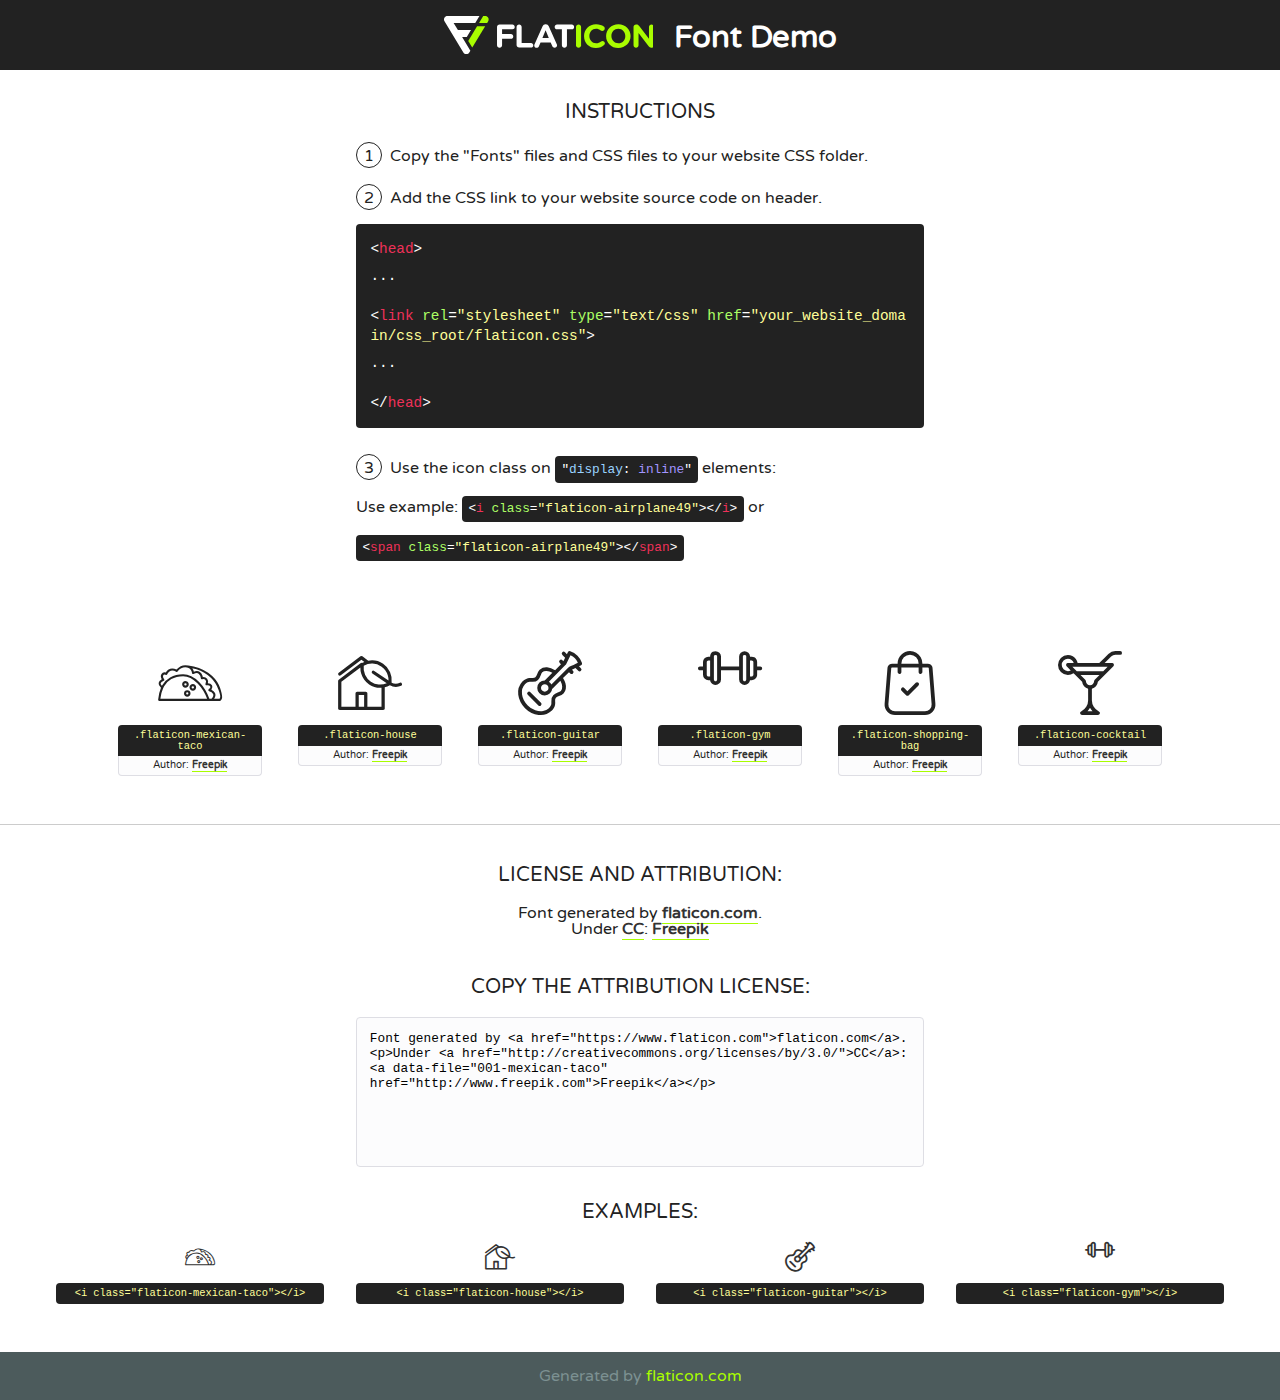
<file: fonts/flaticon/font/flaticon.html>
<!DOCTYPE html>
<!--
  Flaticon icon font: Flaticon
  Creation date: 11/02/2019 11:47
-->
<html>
<!DOCTYPE html>
<html>

<head>
    <title>Flaticon WebFont</title>
    <link href="http://fonts.googleapis.com/css?family=Varela+Round" rel="stylesheet" type="text/css" />
    <link rel="stylesheet" type="text/css" href="flaticon.css">
    <meta charset="UTF-8">
    <style>
    html, body, div, span, applet, object, iframe,
    h1, h2, h3, h4, h5, h6, p, blockquote, pre,
    a, abbr, acronym, address, big, cite, code,
    del, dfn, em, img, ins, kbd, q, s, samp,
    small, strike, strong, sub, sup, tt, var,
    b, u, i, center,
    dl, dt, dd, ol, ul, li,
    fieldset, form, label, legend,
    table, caption, tbody, tfoot, thead, tr, th, td,
    article, aside, canvas, details, embed, 
    figure, figcaption, footer, header, hgroup, 
    menu, nav, output, ruby, section, summary,
    time, mark, audio, video {
        margin: 0;
        padding: 0;
        border: 0;
        font-size: 100%;
        font: inherit;
        vertical-align: baseline;
    }
    /* HTML5 display-role reset for older browsers */
    article, aside, details, figcaption, figure, 
    footer, header, hgroup, menu, nav, section {
        display: block;
    }
    body {
        line-height: 1;
    }
    ol, ul {
        list-style: none;
    }
    blockquote, q {
        quotes: none;
    }
    blockquote:before, blockquote:after,
    q:before, q:after {
        content: '';
        content: none;
    }
    table {
        border-collapse: collapse;
        border-spacing: 0;
    }
    body {
        font-family: 'Varela Round', Helvetica, Arial, sans-serif;
        font-size: 16px;
        color: #222;
    }
    a {
        color: #333;
        border-bottom: 1px solid #a9fd00;
        font-weight: bold;
        text-decoration: none;
    }
    * {
        -moz-box-sizing: border-box;
        -webkit-box-sizing: border-box;
        box-sizing: border-box;
        margin: 0;
        padding: 0;
    }
    [class^="flaticon-"]:before, [class*=" flaticon-"]:before, [class^="flaticon-"]:after, [class*=" flaticon-"]:after {
        font-family: Flaticon;
        font-size: 30px;
        font-style: normal;
        margin-left: 20px;
        color: #333;
    }
    .wrapper {
        max-width: 600px;
        margin: auto;
        padding: 0 1em;
    }
    .title {
        font-size: 1.25em;
        text-align: center;
        margin-bottom: 1em;
        text-transform: uppercase;
    }
    header {
        text-align: center;
        background-color: #222;
        color: #fff;
        padding: 1em;
    }
    header .logo {
        width: 210px;
        height: 38px;
        display: inline-block;
        vertical-align: middle;
        margin-right: 1em;
        border: none;
    }
    header strong {
        font-size: 1.95em;
        font-weight: bold;
        vertical-align: middle;
        margin-top: 5px;
        display: inline-block;
    }
    .demo {
        margin: 2em auto;
        line-height: 1.25em;
    }
    .demo ul li {
        margin-bottom: 1em;
    }
    .demo ul li .num {
        color: #222;
        border-radius: 20px;
        display: inline-block;
        width: 26px;
        padding: 3px;
        height: 26px;
        text-align: center;
        margin-right: 0.5em;
        border: 1px solid #222;
    }
    .demo ul li code {
        background-color: #222;
        border-radius: 4px;
        padding: 0.25em 0.5em;
        display: inline-block;
        color: #fff;
        font-family: Consolas,Monaco,Lucida Console,Liberation Mono,DejaVu Sans Mono,Bitstream Vera Sans Mono,Courier New, monospace;
        font-weight: lighter;
        margin-top: 1em;
        font-size: 0.8em;
        word-break: break-all;
    }
    .demo ul li code.big {
        padding: 1em;
        font-size: 0.9em;
    }
    .demo ul li code .red {
        color: #EF3159;
    }
    .demo ul li code .green {
        color: #ACFF65;
    }
    .demo ul li code .yellow {
        color: #FFFF99;
    }
    .demo ul li code .blue {
        color: #99D3FF;
    }
    .demo ul li code .purple {
        color: #A295FF;
    }
    .demo ul li code .dots {
        margin-top: 0.5em;
        display: block;
    }
    #glyphs {
        border-bottom: 1px solid #ccc;
        padding: 2em 0;
        text-align: center;
    }
    .glyph {
        display: inline-block;
        width: 9em;
        margin: 1em;
        text-align: center;
        vertical-align: top;
        background: #FFF;
    }
    .glyph .glyph-icon {
        padding: 10px;
        display: block;
        font-family:"Flaticon";
        font-size: 64px;
        line-height: 1;
    }
    .glyph .glyph-icon:before {
        font-size: 64px;
        color: #222;
        margin-left: 0;
    }
    .class-name {
        font-size: 0.65em;
        background-color: #222;
        color: #fff;
        border-radius: 4px 4px 0 0;
        padding: 0.5em;
        color: #FFFF99;
        font-family: Consolas,Monaco,Lucida Console,Liberation Mono,DejaVu Sans Mono,Bitstream Vera Sans Mono,Courier New, monospace;
    }
    .author-name {
        font-size: 0.6em;
        background-color: #fcfcfd;
        border: 1px solid #DEDEE4;
        border-top: 0;
        border-radius: 0 0 4px 4px;
        padding: 0.5em;
    }
    .class-name:last-child {
        font-size: 10px;
        color:#888;
    }
    .class-name:last-child a {
        font-size: 10px;
        color:#555;
    }
    .class-name:last-child a:hover {
        color:#a9fd00;
    }
    .glyph > input {
        display: block;
        width: 100px;
        margin: 5px auto;
        text-align: center;
        font-size: 12px;
        cursor: text;
    }
    .glyph > input.icon-input {
        font-family:"Flaticon";
        font-size: 16px;
        margin-bottom: 10px;
    }
    .attribution .title {
        margin-top: 2em;
    }
    .attribution textarea {
        background-color: #fcfcfd;
        padding: 1em;
        border: none;
        box-shadow: none;
        border: 1px solid #DEDEE4;
        border-radius: 4px;
        resize: none;
        width: 100%;
        height: 150px;
        font-size: 0.8em;
        font-family: Consolas,Monaco,Lucida Console,Liberation Mono,DejaVu Sans Mono,Bitstream Vera Sans Mono,Courier New, monospace;
        -webkit-appearance: none;
    }
    .iconsuse {
        margin: 2em auto;
        text-align: center;
        max-width: 1200px;
    }
    .iconsuse:after {
        content: '';
        display: table;
        clear: both;
    }
    .iconsuse .image {
        float: left;
        width: 25%;
        padding: 0 1em;
    }
    .iconsuse .image p {
        margin-bottom: 1em;
    }
    .iconsuse .image span {
        display: block;
        font-size: 0.65em;
        background-color: #222;
        color: #fff;
        border-radius: 4px;
        padding: 0.5em;
        color: #FFFF99;
        margin-top: 1em;
        font-family: Consolas,Monaco,Lucida Console,Liberation Mono,DejaVu Sans Mono,Bitstream Vera Sans Mono,Courier New, monospace;
    }
    #footer {
        text-align: center;
        background-color: #4C5B5C;
        color: #7c9192;
        padding: 1em;
    }
    #footer a {
        border: none;
        color: #a9fd00;
        font-weight: normal;
    }
    @media (max-width: 960px) {
        .iconsuse .image {
            width: 50%;
        }
    }
    @media (max-width: 560px) {
        .iconsuse .image {
            width: 100%;
        }
    }
    </style>
</head>

<body class="characters-off">

    <header>
        <a href="https://www.flaticon.com" target="_blank" class="logo">
            <svg version="1.1" xmlns="http://www.w3.org/2000/svg" xmlns:xlink="http://www.w3.org/1999/xlink" xmlns:a="http://ns.adobe.com/AdobeSVGViewerExtensions/3.0/" viewBox="0 0 560.875 102.036" enable-background="new 0 0 560.875 102.036" xml:space="preserve">
                <defs>
                </defs>
                <g>
                    <g class="letters">
                        <path fill="#ffffff" d="M141.596,29.675c0-3.777,2.985-6.767,6.764-6.767h34.438c3.426,0,6.15,2.728,6.15,6.15
                        c0,3.43-2.724,6.149-6.15,6.149h-27.674v13.091h23.719c3.429,0,6.151,2.724,6.151,6.15c0,3.43-2.723,6.149-6.151,6.149h-23.719
                        v17.574c0,3.773-2.986,6.761-6.764,6.761c-3.779,0-6.764-2.989-6.764-6.761V29.675z"></path>
                        <path fill="#ffffff" d="M193.844,29.149c0-3.781,2.985-6.767,6.764-6.767c3.776,0,6.763,2.985,6.763,6.767v42.957h25.039
                        c3.426,0,6.149,2.726,6.149,6.153c0,3.425-2.723,6.15-6.149,6.15h-31.802c-3.779,0-6.764-2.986-6.764-6.768V29.149z"></path>
                        <path fill="#ffffff" d="M241.891,75.71l21.438-48.407c1.492-3.341,4.215-5.357,7.906-5.357h0.792
                        c3.686,0,6.323,2.017,7.815,5.357l21.439,48.407c0.436,0.967,0.701,1.845,0.701,2.723c0,3.602-2.809,6.501-6.414,6.501
                        c-3.161,0-5.269-1.845-6.499-4.655l-4.132-9.661h-27.059l-4.301,10.102c-1.144,2.631-3.426,4.214-6.237,4.214
                        c-3.517,0-6.24-2.81-6.24-6.325C241.1,77.64,241.451,76.677,241.891,75.71z M279.932,58.666l-8.521-20.297l-8.526,20.297H279.932
                        z"></path>
                        <path fill="#ffffff" d="M314.864,35.387H301.86c-3.429,0-6.239-2.813-6.239-6.238c0-3.429,2.811-6.24,6.239-6.24h39.533
                        c3.426,0,6.237,2.811,6.237,6.24c0,3.425-2.811,6.238-6.237,6.238h-13.001v42.785c0,3.773-2.99,6.761-6.764,6.761
                        c-3.779,0-6.764-2.989-6.764-6.761V35.387z"></path>
                        <path fill="#A9FD00" d="M352.615,29.149c0-3.781,2.985-6.767,6.767-6.767c3.774,0,6.761,2.985,6.761,6.767v49.024
                        c0,3.773-2.987,6.761-6.761,6.761c-3.781,0-6.767-2.989-6.767-6.761V29.149z"></path>
                        <path fill="#A9FD00" d="M374.132,53.836v-0.179c0-17.481,13.178-31.801,32.065-31.801c9.22,0,15.459,2.458,20.557,6.238
                        c1.402,1.054,2.637,2.985,2.637,5.357c0,3.692-2.985,6.59-6.681,6.59c-1.845,0-3.071-0.702-4.044-1.319
                        c-3.776-2.813-7.729-4.393-12.562-4.393c-10.364,0-17.831,8.611-17.831,19.154v0.173c0,10.542,7.291,19.329,17.831,19.329
                        c5.715,0,9.492-1.756,13.359-4.834c1.049-0.874,2.458-1.491,4.039-1.491c3.429,0,6.325,2.813,6.325,6.236
                        c0,2.106-1.056,3.78-2.282,4.834c-5.539,4.834-12.036,7.733-21.878,7.733C387.572,85.464,374.132,71.493,374.132,53.836z"></path>
                        <path fill="#A9FD00" d="M433.009,53.836v-0.179c0-17.481,13.79-31.801,32.766-31.801c18.981,0,32.592,14.143,32.592,31.628v0.173
                        c0,17.483-13.785,31.807-32.769,31.807C446.625,85.464,433.009,71.32,433.009,53.836z M484.224,53.836v-0.179
                        c0-10.539-7.725-19.326-18.626-19.326c-10.893,0-18.449,8.611-18.449,19.154v0.173c0,10.542,7.73,19.329,18.626,19.329
                        C476.676,72.986,484.224,64.378,484.224,53.836z"></path>
                        <path fill="#A9FD00" d="M506.233,29.321c0-3.774,2.99-6.763,6.767-6.763h1.401c3.252,0,5.183,1.583,7.029,3.953l26.093,34.265
                        V29.059c0-3.692,2.99-6.677,6.681-6.677c3.683,0,6.671,2.985,6.671,6.677v48.934c0,3.78-2.987,6.765-6.764,6.765h-0.436
                        c-3.257,0-5.188-1.581-7.034-3.953l-27.056-35.492v32.944c0,3.687-2.985,6.676-6.678,6.676c-3.683,0-6.673-2.989-6.673-6.676
                        V29.321z"></path>
                    </g>
                    <g class="insignia">
                        <path fill="#ffffff" d="M48.372,56.137h12.517l11.156-18.537H37.186L25.688,18.539h57.825L94.668,0H9.271
                        C5.925,0,2.842,1.801,1.198,4.716c-1.644,2.907-1.593,6.482,0.134,9.343l50.38,83.501c1.678,2.781,4.689,4.476,7.938,4.476
                        c3.246,0,6.257-1.695,7.935-4.476l2.898-4.804L48.372,56.137z"></path>
                        <g class="i">
                            <path fill="#A9FD00" d="M93.575,18.539h0.031v0.004l21.652,0.004l2.705-4.488c1.727-2.861,1.778-6.436,0.133-9.343
                            C116.454,1.801,113.371,0,110.026,0h-5.294L93.575,18.539z"></path>
                            <polygon fill="#A9FD00" points="88.291,27.356 64.725,66.486 75.519,84.404 109.942,27.356"></polygon>
                        </g>
                    </g>
                </g>
            </svg>
        </a>
        <strong>Font Demo</strong>
    </header>


    <section class="demo wrapper">

        <p class="title">Instructions</p>

        <ul>
            <li>
                <span class="num">1</span>Copy the "Fonts" files and CSS files to your website CSS folder.
            </li>
            <li>
                <span class="num">2</span>Add the CSS link to your website source code on header.
                <code class="big">
                    &lt;<span class="red">head</span>&gt;
                    <br/><span class="dots">...</span>
                    <br/>&lt;<span class="red">link</span> <span class="green">rel</span>=<span class="yellow">"stylesheet"</span> <span class="green">type</span>=<span class="yellow">"text/css"</span> <span class="green">href</span>=<span class="yellow">"your_website_domain/css_root/flaticon.css"</span>&gt;
                    <br/><span class="dots">...</span>
                    <br/>&lt;/<span class="red">head</span>&gt;
                </code>
            </li>

            <li>
                <p>
                    <span class="num">3</span>Use the icon class on <code>"<span class="blue">display</span>:<span class="purple"> inline</span>"</code> elements:
                    <br />
                    Use example: <code>&lt;<span class="red">i</span> <span class="green">class</span>=<span class="yellow">&quot;flaticon-airplane49&quot;</span>&gt;&lt;/<span class="red">i</span>&gt;</code> or <code>&lt;<span class="red">span</span> <span class="green">class</span>=<span class="yellow">&quot;flaticon-airplane49&quot;</span>&gt;&lt;/<span class="red">span</span>&gt;</code>
            </li>
        </ul>

    </section>




   <section id="glyphs">          
    
      
        <div class="glyph"><div class="glyph-icon flaticon-mexican-taco"></div>
            <div class="class-name">.flaticon-mexican-taco</div>
            <div class="author-name">Author: <a data-file="001-mexican-taco" href="http://www.freepik.com">Freepik</a> </div> 
        </div>        
        
        <div class="glyph"><div class="glyph-icon flaticon-house"></div>
            <div class="class-name">.flaticon-house</div>
            <div class="author-name">Author: <a data-file="002-house" href="http://www.freepik.com">Freepik</a> </div> 
        </div>        
        
        <div class="glyph"><div class="glyph-icon flaticon-guitar"></div>
            <div class="class-name">.flaticon-guitar</div>
            <div class="author-name">Author: <a data-file="003-guitar" href="http://www.freepik.com">Freepik</a> </div> 
        </div>        
        
        <div class="glyph"><div class="glyph-icon flaticon-gym"></div>
            <div class="class-name">.flaticon-gym</div>
            <div class="author-name">Author: <a data-file="004-gym" href="http://www.freepik.com">Freepik</a> </div> 
        </div>        
        
        <div class="glyph"><div class="glyph-icon flaticon-shopping-bag"></div>
            <div class="class-name">.flaticon-shopping-bag</div>
            <div class="author-name">Author: <a data-file="005-shopping-bag" href="http://www.freepik.com">Freepik</a> </div> 
        </div>        
        
        <div class="glyph"><div class="glyph-icon flaticon-cocktail"></div>
            <div class="class-name">.flaticon-cocktail</div>
            <div class="author-name">Author: <a data-file="006-cocktail" href="http://www.freepik.com">Freepik</a> </div> 
        </div>        
        

    </section>



    <section class="attribution wrapper"   style="text-align:center;">

      <div class="title">License and attribution:</div><div class="attrDiv">Font generated by <a href="https://www.flaticon.com">flaticon.com</a>. <div><p>Under <a href="http://creativecommons.org/licenses/by/3.0/">CC</a>: <a data-file="001-mexican-taco" href="http://www.freepik.com">Freepik</a></p>  </div>
      </div>
      <div class="title">Copy the Attribution License:</div>

    <textarea onclick="this.focus();this.select();">Font generated by &lt;a href=&quot;https://www.flaticon.com&quot;&gt;flaticon.com&lt;/a&gt;. <p>Under <a href="http://creativecommons.org/licenses/by/3.0/">CC</a>: <a data-file="001-mexican-taco" href="http://www.freepik.com">Freepik</a></p>  
     </textarea>

    </section>

    <section class="iconsuse">

          <div class="title">Examples:</div>            
             
            <div class="image">
                <p>
                    <i class="glyph-icon flaticon-mexican-taco"></i> 
                    <span>&lt;i class=&quot;flaticon-mexican-taco&quot;&gt;&lt;/i&gt;</span>
                </p>
            </div>
            
            <div class="image">
                <p>
                    <i class="glyph-icon flaticon-house"></i> 
                    <span>&lt;i class=&quot;flaticon-house&quot;&gt;&lt;/i&gt;</span>
                </p>
            </div>
            
            <div class="image">
                <p>
                    <i class="glyph-icon flaticon-guitar"></i> 
                    <span>&lt;i class=&quot;flaticon-guitar&quot;&gt;&lt;/i&gt;</span>
                </p>
            </div>
            
            <div class="image">
                <p>
                    <i class="glyph-icon flaticon-gym"></i> 
                    <span>&lt;i class=&quot;flaticon-gym&quot;&gt;&lt;/i&gt;</span>
                </p>
            </div>
                       
        </div>
                            
    </section>

<div id="footer">
    <div>Generated by <a href="https://www.flaticon.com">flaticon.com</a>
    </div>
</div>



</body>
</html>
</file>
<file: fonts/icomoon/style.css>
@font-face {
  font-family: 'icomoon';
  src:  url('fonts/icomoon.eot?10si43');
  src:  url('fonts/icomoon.eot?10si43#iefix') format('embedded-opentype'),
    url('fonts/icomoon.ttf?10si43') format('truetype'),
    url('fonts/icomoon.woff?10si43') format('woff'),
    url('fonts/icomoon.svg?10si43#icomoon') format('svg');
  font-weight: normal;
  font-style: normal;
}

[class^="icon-"], [class*=" icon-"] {
  /* use !important to prevent issues with browser extensions that change fonts */
  font-family: 'icomoon' !important;
  speak: none;
  font-style: normal;
  font-weight: normal;
  font-variant: normal;
  text-transform: none;
  line-height: 1;

  /* Better Font Rendering =========== */
  -webkit-font-smoothing: antialiased;
  -moz-osx-font-smoothing: grayscale;
}

.icon-asterisk:before {
  content: "\f069";
}
.icon-plus:before {
  content: "\f067";
}
.icon-question:before {
  content: "\f128";
}
.icon-minus:before {
  content: "\f068";
}
.icon-glass:before {
  content: "\f000";
}
.icon-music:before {
  content: "\f001";
}
.icon-search:before {
  content: "\f002";
}
.icon-envelope-o:before {
  content: "\f003";
}
.icon-heart:before {
  content: "\f004";
}
.icon-star:before {
  content: "\f005";
}
.icon-star-o:before {
  content: "\f006";
}
.icon-user:before {
  content: "\f007";
}
.icon-film:before {
  content: "\f008";
}
.icon-th-large:before {
  content: "\f009";
}
.icon-th:before {
  content: "\f00a";
}
.icon-th-list:before {
  content: "\f00b";
}
.icon-check:before {
  content: "\f00c";
}
.icon-close:before {
  content: "\f00d";
}
.icon-remove:before {
  content: "\f00d";
}
.icon-times:before {
  content: "\f00d";
}
.icon-search-plus:before {
  content: "\f00e";
}
.icon-search-minus:before {
  content: "\f010";
}
.icon-power-off:before {
  content: "\f011";
}
.icon-signal:before {
  content: "\f012";
}
.icon-cog:before {
  content: "\f013";
}
.icon-gear:before {
  content: "\f013";
}
.icon-trash-o:before {
  content: "\f014";
}
.icon-home:before {
  content: "\f015";
}
.icon-file-o:before {
  content: "\f016";
}
.icon-clock-o:before {
  content: "\f017";
}
.icon-road:before {
  content: "\f018";
}
.icon-download:before {
  content: "\f019";
}
.icon-arrow-circle-o-down:before {
  content: "\f01a";
}
.icon-arrow-circle-o-up:before {
  content: "\f01b";
}
.icon-inbox:before {
  content: "\f01c";
}
.icon-play-circle-o:before {
  content: "\f01d";
}
.icon-repeat:before {
  content: "\f01e";
}
.icon-rotate-right:before {
  content: "\f01e";
}
.icon-refresh:before {
  content: "\f021";
}
.icon-list-alt:before {
  content: "\f022";
}
.icon-lock:before {
  content: "\f023";
}
.icon-flag:before {
  content: "\f024";
}
.icon-headphones:before {
  content: "\f025";
}
.icon-volume-off:before {
  content: "\f026";
}
.icon-volume-down:before {
  content: "\f027";
}
.icon-volume-up:before {
  content: "\f028";
}
.icon-qrcode:before {
  content: "\f029";
}
.icon-barcode:before {
  content: "\f02a";
}
.icon-tag:before {
  content: "\f02b";
}
.icon-tags:before {
  content: "\f02c";
}
.icon-book:before {
  content: "\f02d";
}
.icon-bookmark:before {
  content: "\f02e";
}
.icon-print:before {
  content: "\f02f";
}
.icon-camera:before {
  content: "\f030";
}
.icon-font:before {
  content: "\f031";
}
.icon-bold:before {
  content: "\f032";
}
.icon-italic:before {
  content: "\f033";
}
.icon-text-height:before {
  content: "\f034";
}
.icon-text-width:before {
  content: "\f035";
}
.icon-align-left:before {
  content: "\f036";
}
.icon-align-center:before {
  content: "\f037";
}
.icon-align-right:before {
  content: "\f038";
}
.icon-align-justify:before {
  content: "\f039";
}
.icon-list:before {
  content: "\f03a";
}
.icon-dedent:before {
  content: "\f03b";
}
.icon-outdent:before {
  content: "\f03b";
}
.icon-indent:before {
  content: "\f03c";
}
.icon-video-camera:before {
  content: "\f03d";
}
.icon-image:before {
  content: "\f03e";
}
.icon-photo:before {
  content: "\f03e";
}
.icon-picture-o:before {
  content: "\f03e";
}
.icon-pencil:before {
  content: "\f040";
}
.icon-map-marker:before {
  content: "\f041";
}
.icon-adjust:before {
  content: "\f042";
}
.icon-tint:before {
  content: "\f043";
}
.icon-edit:before {
  content: "\f044";
}
.icon-pencil-square-o:before {
  content: "\f044";
}
.icon-share-square-o:before {
  content: "\f045";
}
.icon-check-square-o:before {
  content: "\f046";
}
.icon-arrows:before {
  content: "\f047";
}
.icon-step-backward:before {
  content: "\f048";
}
.icon-fast-backward:before {
  content: "\f049";
}
.icon-backward:before {
  content: "\f04a";
}
.icon-play:before {
  content: "\f04b";
}
.icon-pause:before {
  content: "\f04c";
}
.icon-stop:before {
  content: "\f04d";
}
.icon-forward:before {
  content: "\f04e";
}
.icon-fast-forward:before {
  content: "\f050";
}
.icon-step-forward:before {
  content: "\f051";
}
.icon-eject:before {
  content: "\f052";
}
.icon-chevron-left:before {
  content: "\f053";
}
.icon-chevron-right:before {
  content: "\f054";
}
.icon-plus-circle:before {
  content: "\f055";
}
.icon-minus-circle:before {
  content: "\f056";
}
.icon-times-circle:before {
  content: "\f057";
}
.icon-check-circle:before {
  content: "\f058";
}
.icon-question-circle:before {
  content: "\f059";
}
.icon-info-circle:before {
  content: "\f05a";
}
.icon-crosshairs:before {
  content: "\f05b";
}
.icon-times-circle-o:before {
  content: "\f05c";
}
.icon-check-circle-o:before {
  content: "\f05d";
}
.icon-ban:before {
  content: "\f05e";
}
.icon-arrow-left:before {
  content: "\f060";
}
.icon-arrow-right:before {
  content: "\f061";
}
.icon-arrow-up:before {
  content: "\f062";
}
.icon-arrow-down:before {
  content: "\f063";
}
.icon-mail-forward:before {
  content: "\f064";
}
.icon-share:before {
  content: "\f064";
}
.icon-expand:before {
  content: "\f065";
}
.icon-compress:before {
  content: "\f066";
}
.icon-exclamation-circle:before {
  content: "\f06a";
}
.icon-gift:before {
  content: "\f06b";
}
.icon-leaf:before {
  content: "\f06c";
}
.icon-fire:before {
  content: "\f06d";
}
.icon-eye:before {
  content: "\f06e";
}
.icon-eye-slash:before {
  content: "\f070";
}
.icon-exclamation-triangle:before {
  content: "\f071";
}
.icon-warning:before {
  content: "\f071";
}
.icon-plane:before {
  content: "\f072";
}
.icon-calendar:before {
  content: "\f073";
}
.icon-random:before {
  content: "\f074";
}
.icon-comment:before {
  content: "\f075";
}
.icon-magnet:before {
  content: "\f076";
}
.icon-chevron-up:before {
  content: "\f077";
}
.icon-chevron-down:before {
  content: "\f078";
}
.icon-retweet:before {
  content: "\f079";
}
.icon-shopping-cart:before {
  content: "\f07a";
}
.icon-folder:before {
  content: "\f07b";
}
.icon-folder-open:before {
  content: "\f07c";
}
.icon-arrows-v:before {
  content: "\f07d";
}
.icon-arrows-h:before {
  content: "\f07e";
}
.icon-bar-chart:before {
  content: "\f080";
}
.icon-bar-chart-o:before {
  content: "\f080";
}
.icon-twitter-square:before {
  content: "\f081";
}
.icon-facebook-square:before {
  content: "\f082";
}
.icon-camera-retro:before {
  content: "\f083";
}
.icon-key:before {
  content: "\f084";
}
.icon-cogs:before {
  content: "\f085";
}
.icon-gears:before {
  content: "\f085";
}
.icon-comments:before {
  content: "\f086";
}
.icon-thumbs-o-up:before {
  content: "\f087";
}
.icon-thumbs-o-down:before {
  content: "\f088";
}
.icon-star-half:before {
  content: "\f089";
}
.icon-heart-o:before {
  content: "\f08a";
}
.icon-sign-out:before {
  content: "\f08b";
}
.icon-linkedin-square:before {
  content: "\f08c";
}
.icon-thumb-tack:before {
  content: "\f08d";
}
.icon-external-link:before {
  content: "\f08e";
}
.icon-sign-in:before {
  content: "\f090";
}
.icon-trophy:before {
  content: "\f091";
}
.icon-github-square:before {
  content: "\f092";
}
.icon-upload:before {
  content: "\f093";
}
.icon-lemon-o:before {
  content: "\f094";
}
.icon-phone:before {
  content: "\f095";
}
.icon-square-o:before {
  content: "\f096";
}
.icon-bookmark-o:before {
  content: "\f097";
}
.icon-phone-square:before {
  content: "\f098";
}
.icon-twitter:before {
  content: "\f099";
}
.icon-facebook:before {
  content: "\f09a";
}
.icon-facebook-f:before {
  content: "\f09a";
}
.icon-github:before {
  content: "\f09b";
}
.icon-unlock:before {
  content: "\f09c";
}
.icon-credit-card:before {
  content: "\f09d";
}
.icon-feed:before {
  content: "\f09e";
}
.icon-rss:before {
  content: "\f09e";
}
.icon-hdd-o:before {
  content: "\f0a0";
}
.icon-bullhorn:before {
  content: "\f0a1";
}
.icon-bell-o:before {
  content: "\f0a2";
}
.icon-certificate:before {
  content: "\f0a3";
}
.icon-hand-o-right:before {
  content: "\f0a4";
}
.icon-hand-o-left:before {
  content: "\f0a5";
}
.icon-hand-o-up:before {
  content: "\f0a6";
}
.icon-hand-o-down:before {
  content: "\f0a7";
}
.icon-arrow-circle-left:before {
  content: "\f0a8";
}
.icon-arrow-circle-right:before {
  content: "\f0a9";
}
.icon-arrow-circle-up:before {
  content: "\f0aa";
}
.icon-arrow-circle-down:before {
  content: "\f0ab";
}
.icon-globe:before {
  content: "\f0ac";
}
.icon-wrench:before {
  content: "\f0ad";
}
.icon-tasks:before {
  content: "\f0ae";
}
.icon-filter:before {
  content: "\f0b0";
}
.icon-briefcase:before {
  content: "\f0b1";
}
.icon-arrows-alt:before {
  content: "\f0b2";
}
.icon-group:before {
  content: "\f0c0";
}
.icon-users:before {
  content: "\f0c0";
}
.icon-chain:before {
  content: "\f0c1";
}
.icon-link:before {
  content: "\f0c1";
}
.icon-cloud:before {
  content: "\f0c2";
}
.icon-flask:before {
  content: "\f0c3";
}
.icon-cut:before {
  content: "\f0c4";
}
.icon-scissors:before {
  content: "\f0c4";
}
.icon-copy:before {
  content: "\f0c5";
}
.icon-files-o:before {
  content: "\f0c5";
}
.icon-paperclip:before {
  content: "\f0c6";
}
.icon-floppy-o:before {
  content: "\f0c7";
}
.icon-save:before {
  content: "\f0c7";
}
.icon-square:before {
  content: "\f0c8";
}
.icon-bars:before {
  content: "\f0c9";
}
.icon-navicon:before {
  content: "\f0c9";
}
.icon-reorder:before {
  content: "\f0c9";
}
.icon-list-ul:before {
  content: "\f0ca";
}
.icon-list-ol:before {
  content: "\f0cb";
}
.icon-strikethrough:before {
  content: "\f0cc";
}
.icon-underline:before {
  content: "\f0cd";
}
.icon-table:before {
  content: "\f0ce";
}
.icon-magic:before {
  content: "\f0d0";
}
.icon-truck:before {
  content: "\f0d1";
}
.icon-pinterest:before {
  content: "\f0d2";
}
.icon-pinterest-square:before {
  content: "\f0d3";
}
.icon-google-plus-square:before {
  content: "\f0d4";
}
.icon-google-plus:before {
  content: "\f0d5";
}
.icon-money:before {
  content: "\f0d6";
}
.icon-caret-down:before {
  content: "\f0d7";
}
.icon-caret-up:before {
  content: "\f0d8";
}
.icon-caret-left:before {
  content: "\f0d9";
}
.icon-caret-right:before {
  content: "\f0da";
}
.icon-columns:before {
  content: "\f0db";
}
.icon-sort:before {
  content: "\f0dc";
}
.icon-unsorted:before {
  content: "\f0dc";
}
.icon-sort-desc:before {
  content: "\f0dd";
}
.icon-sort-down:before {
  content: "\f0dd";
}
.icon-sort-asc:before {
  content: "\f0de";
}
.icon-sort-up:before {
  content: "\f0de";
}
.icon-envelope:before {
  content: "\f0e0";
}
.icon-linkedin:before {
  content: "\f0e1";
}
.icon-rotate-left:before {
  content: "\f0e2";
}
.icon-undo:before {
  content: "\f0e2";
}
.icon-gavel:before {
  content: "\f0e3";
}
.icon-legal:before {
  content: "\f0e3";
}
.icon-dashboard:before {
  content: "\f0e4";
}
.icon-tachometer:before {
  content: "\f0e4";
}
.icon-comment-o:before {
  content: "\f0e5";
}
.icon-comments-o:before {
  content: "\f0e6";
}
.icon-bolt:before {
  content: "\f0e7";
}
.icon-flash:before {
  content: "\f0e7";
}
.icon-sitemap:before {
  content: "\f0e8";
}
.icon-umbrella:before {
  content: "\f0e9";
}
.icon-clipboard:before {
  content: "\f0ea";
}
.icon-paste:before {
  content: "\f0ea";
}
.icon-lightbulb-o:before {
  content: "\f0eb";
}
.icon-exchange:before {
  content: "\f0ec";
}
.icon-cloud-download:before {
  content: "\f0ed";
}
.icon-cloud-upload:before {
  content: "\f0ee";
}
.icon-user-md:before {
  content: "\f0f0";
}
.icon-stethoscope:before {
  content: "\f0f1";
}
.icon-suitcase:before {
  content: "\f0f2";
}
.icon-bell:before {
  content: "\f0f3";
}
.icon-coffee:before {
  content: "\f0f4";
}
.icon-cutlery:before {
  content: "\f0f5";
}
.icon-file-text-o:before {
  content: "\f0f6";
}
.icon-building-o:before {
  content: "\f0f7";
}
.icon-hospital-o:before {
  content: "\f0f8";
}
.icon-ambulance:before {
  content: "\f0f9";
}
.icon-medkit:before {
  content: "\f0fa";
}
.icon-fighter-jet:before {
  content: "\f0fb";
}
.icon-beer:before {
  content: "\f0fc";
}
.icon-h-square:before {
  content: "\f0fd";
}
.icon-plus-square:before {
  content: "\f0fe";
}
.icon-angle-double-left:before {
  content: "\f100";
}
.icon-angle-double-right:before {
  content: "\f101";
}
.icon-angle-double-up:before {
  content: "\f102";
}
.icon-angle-double-down:before {
  content: "\f103";
}
.icon-angle-left:before {
  content: "\f104";
}
.icon-angle-right:before {
  content: "\f105";
}
.icon-angle-up:before {
  content: "\f106";
}
.icon-angle-down:before {
  content: "\f107";
}
.icon-desktop:before {
  content: "\f108";
}
.icon-laptop:before {
  content: "\f109";
}
.icon-tablet:before {
  content: "\f10a";
}
.icon-mobile:before {
  content: "\f10b";
}
.icon-mobile-phone:before {
  content: "\f10b";
}
.icon-circle-o:before {
  content: "\f10c";
}
.icon-quote-left:before {
  content: "\f10d";
}
.icon-quote-right:before {
  content: "\f10e";
}
.icon-spinner:before {
  content: "\f110";
}
.icon-circle:before {
  content: "\f111";
}
.icon-mail-reply:before {
  content: "\f112";
}
.icon-reply:before {
  content: "\f112";
}
.icon-github-alt:before {
  content: "\f113";
}
.icon-folder-o:before {
  content: "\f114";
}
.icon-folder-open-o:before {
  content: "\f115";
}
.icon-smile-o:before {
  content: "\f118";
}
.icon-frown-o:before {
  content: "\f119";
}
.icon-meh-o:before {
  content: "\f11a";
}
.icon-gamepad:before {
  content: "\f11b";
}
.icon-keyboard-o:before {
  content: "\f11c";
}
.icon-flag-o:before {
  content: "\f11d";
}
.icon-flag-checkered:before {
  content: "\f11e";
}
.icon-terminal:before {
  content: "\f120";
}
.icon-code:before {
  content: "\f121";
}
.icon-mail-reply-all:before {
  content: "\f122";
}
.icon-reply-all:before {
  content: "\f122";
}
.icon-star-half-empty:before {
  content: "\f123";
}
.icon-star-half-full:before {
  content: "\f123";
}
.icon-star-half-o:before {
  content: "\f123";
}
.icon-location-arrow:before {
  content: "\f124";
}
.icon-crop:before {
  content: "\f125";
}
.icon-code-fork:before {
  content: "\f126";
}
.icon-chain-broken:before {
  content: "\f127";
}
.icon-unlink:before {
  content: "\f127";
}
.icon-info:before {
  content: "\f129";
}
.icon-exclamation:before {
  content: "\f12a";
}
.icon-superscript:before {
  content: "\f12b";
}
.icon-subscript:before {
  content: "\f12c";
}
.icon-eraser:before {
  content: "\f12d";
}
.icon-puzzle-piece:before {
  content: "\f12e";
}
.icon-microphone:before {
  content: "\f130";
}
.icon-microphone-slash:before {
  content: "\f131";
}
.icon-shield:before {
  content: "\f132";
}
.icon-calendar-o:before {
  content: "\f133";
}
.icon-fire-extinguisher:before {
  content: "\f134";
}
.icon-rocket:before {
  content: "\f135";
}
.icon-maxcdn:before {
  content: "\f136";
}
.icon-chevron-circle-left:before {
  content: "\f137";
}
.icon-chevron-circle-right:before {
  content: "\f138";
}
.icon-chevron-circle-up:before {
  content: "\f139";
}
.icon-chevron-circle-down:before {
  content: "\f13a";
}
.icon-html5:before {
  content: "\f13b";
}
.icon-css3:before {
  content: "\f13c";
}
.icon-anchor:before {
  content: "\f13d";
}
.icon-unlock-alt:before {
  content: "\f13e";
}
.icon-bullseye:before {
  content: "\f140";
}
.icon-ellipsis-h:before {
  content: "\f141";
}
.icon-ellipsis-v:before {
  content: "\f142";
}
.icon-rss-square:before {
  content: "\f143";
}
.icon-play-circle:before {
  content: "\f144";
}
.icon-ticket:before {
  content: "\f145";
}
.icon-minus-square:before {
  content: "\f146";
}
.icon-minus-square-o:before {
  content: "\f147";
}
.icon-level-up:before {
  content: "\f148";
}
.icon-level-down:before {
  content: "\f149";
}
.icon-check-square:before {
  content: "\f14a";
}
.icon-pencil-square:before {
  content: "\f14b";
}
.icon-external-link-square:before {
  content: "\f14c";
}
.icon-share-square:before {
  content: "\f14d";
}
.icon-compass:before {
  content: "\f14e";
}
.icon-caret-square-o-down:before {
  content: "\f150";
}
.icon-toggle-down:before {
  content: "\f150";
}
.icon-caret-square-o-up:before {
  content: "\f151";
}
.icon-toggle-up:before {
  content: "\f151";
}
.icon-caret-square-o-right:before {
  content: "\f152";
}
.icon-toggle-right:before {
  content: "\f152";
}
.icon-eur:before {
  content: "\f153";
}
.icon-euro:before {
  content: "\f153";
}
.icon-gbp:before {
  content: "\f154";
}
.icon-dollar:before {
  content: "\f155";
}
.icon-usd:before {
  content: "\f155";
}
.icon-inr:before {
  content: "\f156";
}
.icon-rupee:before {
  content: "\f156";
}
.icon-cny:before {
  content: "\f157";
}
.icon-jpy:before {
  content: "\f157";
}
.icon-rmb:before {
  content: "\f157";
}
.icon-yen:before {
  content: "\f157";
}
.icon-rouble:before {
  content: "\f158";
}
.icon-rub:before {
  content: "\f158";
}
.icon-ruble:before {
  content: "\f158";
}
.icon-krw:before {
  content: "\f159";
}
.icon-won:before {
  content: "\f159";
}
.icon-bitcoin:before {
  content: "\f15a";
}
.icon-btc:before {
  content: "\f15a";
}
.icon-file:before {
  content: "\f15b";
}
.icon-file-text:before {
  content: "\f15c";
}
.icon-sort-alpha-asc:before {
  content: "\f15d";
}
.icon-sort-alpha-desc:before {
  content: "\f15e";
}
.icon-sort-amount-asc:before {
  content: "\f160";
}
.icon-sort-amount-desc:before {
  content: "\f161";
}
.icon-sort-numeric-asc:before {
  content: "\f162";
}
.icon-sort-numeric-desc:before {
  content: "\f163";
}
.icon-thumbs-up:before {
  content: "\f164";
}
.icon-thumbs-down:before {
  content: "\f165";
}
.icon-youtube-square:before {
  content: "\f166";
}
.icon-youtube:before {
  content: "\f167";
}
.icon-xing:before {
  content: "\f168";
}
.icon-xing-square:before {
  content: "\f169";
}
.icon-youtube-play:before {
  content: "\f16a";
}
.icon-dropbox:before {
  content: "\f16b";
}
.icon-stack-overflow:before {
  content: "\f16c";
}
.icon-instagram:before {
  content: "\f16d";
}
.icon-flickr:before {
  content: "\f16e";
}
.icon-adn:before {
  content: "\f170";
}
.icon-bitbucket:before {
  content: "\f171";
}
.icon-bitbucket-square:before {
  content: "\f172";
}
.icon-tumblr:before {
  content: "\f173";
}
.icon-tumblr-square:before {
  content: "\f174";
}
.icon-long-arrow-down:before {
  content: "\f175";
}
.icon-long-arrow-up:before {
  content: "\f176";
}
.icon-long-arrow-left:before {
  content: "\f177";
}
.icon-long-arrow-right:before {
  content: "\f178";
}
.icon-apple:before {
  content: "\f179";
}
.icon-windows:before {
  content: "\f17a";
}
.icon-android:before {
  content: "\f17b";
}
.icon-linux:before {
  content: "\f17c";
}
.icon-dribbble:before {
  content: "\f17d";
}
.icon-skype:before {
  content: "\f17e";
}
.icon-foursquare:before {
  content: "\f180";
}
.icon-trello:before {
  content: "\f181";
}
.icon-female:before {
  content: "\f182";
}
.icon-male:before {
  content: "\f183";
}
.icon-gittip:before {
  content: "\f184";
}
.icon-gratipay:before {
  content: "\f184";
}
.icon-sun-o:before {
  content: "\f185";
}
.icon-moon-o:before {
  content: "\f186";
}
.icon-archive:before {
  content: "\f187";
}
.icon-bug:before {
  content: "\f188";
}
.icon-vk:before {
  content: "\f189";
}
.icon-weibo:before {
  content: "\f18a";
}
.icon-renren:before {
  content: "\f18b";
}
.icon-pagelines:before {
  content: "\f18c";
}
.icon-stack-exchange:before {
  content: "\f18d";
}
.icon-arrow-circle-o-right:before {
  content: "\f18e";
}
.icon-arrow-circle-o-left:before {
  content: "\f190";
}
.icon-caret-square-o-left:before {
  content: "\f191";
}
.icon-toggle-left:before {
  content: "\f191";
}
.icon-dot-circle-o:before {
  content: "\f192";
}
.icon-wheelchair:before {
  content: "\f193";
}
.icon-vimeo-square:before {
  content: "\f194";
}
.icon-try:before {
  content: "\f195";
}
.icon-turkish-lira:before {
  content: "\f195";
}
.icon-plus-square-o:before {
  content: "\f196";
}
.icon-space-shuttle:before {
  content: "\f197";
}
.icon-slack:before {
  content: "\f198";
}
.icon-envelope-square:before {
  content: "\f199";
}
.icon-wordpress:before {
  content: "\f19a";
}
.icon-openid:before {
  content: "\f19b";
}
.icon-bank:before {
  content: "\f19c";
}
.icon-institution:before {
  content: "\f19c";
}
.icon-university:before {
  content: "\f19c";
}
.icon-graduation-cap:before {
  content: "\f19d";
}
.icon-mortar-board:before {
  content: "\f19d";
}
.icon-yahoo:before {
  content: "\f19e";
}
.icon-google:before {
  content: "\f1a0";
}
.icon-reddit:before {
  content: "\f1a1";
}
.icon-reddit-square:before {
  content: "\f1a2";
}
.icon-stumbleupon-circle:before {
  content: "\f1a3";
}
.icon-stumbleupon:before {
  content: "\f1a4";
}
.icon-delicious:before {
  content: "\f1a5";
}
.icon-digg:before {
  content: "\f1a6";
}
.icon-pied-piper-pp:before {
  content: "\f1a7";
}
.icon-pied-piper-alt:before {
  content: "\f1a8";
}
.icon-drupal:before {
  content: "\f1a9";
}
.icon-joomla:before {
  content: "\f1aa";
}
.icon-language:before {
  content: "\f1ab";
}
.icon-fax:before {
  content: "\f1ac";
}
.icon-building:before {
  content: "\f1ad";
}
.icon-child:before {
  content: "\f1ae";
}
.icon-paw:before {
  content: "\f1b0";
}
.icon-spoon:before {
  content: "\f1b1";
}
.icon-cube:before {
  content: "\f1b2";
}
.icon-cubes:before {
  content: "\f1b3";
}
.icon-behance:before {
  content: "\f1b4";
}
.icon-behance-square:before {
  content: "\f1b5";
}
.icon-steam:before {
  content: "\f1b6";
}
.icon-steam-square:before {
  content: "\f1b7";
}
.icon-recycle:before {
  content: "\f1b8";
}
.icon-automobile:before {
  content: "\f1b9";
}
.icon-car:before {
  content: "\f1b9";
}
.icon-cab:before {
  content: "\f1ba";
}
.icon-taxi:before {
  content: "\f1ba";
}
.icon-tree:before {
  content: "\f1bb";
}
.icon-spotify:before {
  content: "\f1bc";
}
.icon-deviantart:before {
  content: "\f1bd";
}
.icon-soundcloud:before {
  content: "\f1be";
}
.icon-database:before {
  content: "\f1c0";
}
.icon-file-pdf-o:before {
  content: "\f1c1";
}
.icon-file-word-o:before {
  content: "\f1c2";
}
.icon-file-excel-o:before {
  content: "\f1c3";
}
.icon-file-powerpoint-o:before {
  content: "\f1c4";
}
.icon-file-image-o:before {
  content: "\f1c5";
}
.icon-file-photo-o:before {
  content: "\f1c5";
}
.icon-file-picture-o:before {
  content: "\f1c5";
}
.icon-file-archive-o:before {
  content: "\f1c6";
}
.icon-file-zip-o:before {
  content: "\f1c6";
}
.icon-file-audio-o:before {
  content: "\f1c7";
}
.icon-file-sound-o:before {
  content: "\f1c7";
}
.icon-file-movie-o:before {
  content: "\f1c8";
}
.icon-file-video-o:before {
  content: "\f1c8";
}
.icon-file-code-o:before {
  content: "\f1c9";
}
.icon-vine:before {
  content: "\f1ca";
}
.icon-codepen:before {
  content: "\f1cb";
}
.icon-jsfiddle:before {
  content: "\f1cc";
}
.icon-life-bouy:before {
  content: "\f1cd";
}
.icon-life-buoy:before {
  content: "\f1cd";
}
.icon-life-ring:before {
  content: "\f1cd";
}
.icon-life-saver:before {
  content: "\f1cd";
}
.icon-support:before {
  content: "\f1cd";
}
.icon-circle-o-notch:before {
  content: "\f1ce";
}
.icon-ra:before {
  content: "\f1d0";
}
.icon-rebel:before {
  content: "\f1d0";
}
.icon-resistance:before {
  content: "\f1d0";
}
.icon-empire:before {
  content: "\f1d1";
}
.icon-ge:before {
  content: "\f1d1";
}
.icon-git-square:before {
  content: "\f1d2";
}
.icon-git:before {
  content: "\f1d3";
}
.icon-hacker-news:before {
  content: "\f1d4";
}
.icon-y-combinator-square:before {
  content: "\f1d4";
}
.icon-yc-square:before {
  content: "\f1d4";
}
.icon-tencent-weibo:before {
  content: "\f1d5";
}
.icon-qq:before {
  content: "\f1d6";
}
.icon-wechat:before {
  content: "\f1d7";
}
.icon-weixin:before {
  content: "\f1d7";
}
.icon-paper-plane:before {
  content: "\f1d8";
}
.icon-send:before {
  content: "\f1d8";
}
.icon-paper-plane-o:before {
  content: "\f1d9";
}
.icon-send-o:before {
  content: "\f1d9";
}
.icon-history:before {
  content: "\f1da";
}
.icon-circle-thin:before {
  content: "\f1db";
}
.icon-header:before {
  content: "\f1dc";
}
.icon-paragraph:before {
  content: "\f1dd";
}
.icon-sliders:before {
  content: "\f1de";
}
.icon-share-alt:before {
  content: "\f1e0";
}
.icon-share-alt-square:before {
  content: "\f1e1";
}
.icon-bomb:before {
  content: "\f1e2";
}
.icon-futbol-o:before {
  content: "\f1e3";
}
.icon-soccer-ball-o:before {
  content: "\f1e3";
}
.icon-tty:before {
  content: "\f1e4";
}
.icon-binoculars:before {
  content: "\f1e5";
}
.icon-plug:before {
  content: "\f1e6";
}
.icon-slideshare:before {
  content: "\f1e7";
}
.icon-twitch:before {
  content: "\f1e8";
}
.icon-yelp:before {
  content: "\f1e9";
}
.icon-newspaper-o:before {
  content: "\f1ea";
}
.icon-wifi:before {
  content: "\f1eb";
}
.icon-calculator:before {
  content: "\f1ec";
}
.icon-paypal:before {
  content: "\f1ed";
}
.icon-google-wallet:before {
  content: "\f1ee";
}
.icon-cc-visa:before {
  content: "\f1f0";
}
.icon-cc-mastercard:before {
  content: "\f1f1";
}
.icon-cc-discover:before {
  content: "\f1f2";
}
.icon-cc-amex:before {
  content: "\f1f3";
}
.icon-cc-paypal:before {
  content: "\f1f4";
}
.icon-cc-stripe:before {
  content: "\f1f5";
}
.icon-bell-slash:before {
  content: "\f1f6";
}
.icon-bell-slash-o:before {
  content: "\f1f7";
}
.icon-trash:before {
  content: "\f1f8";
}
.icon-copyright:before {
  content: "\f1f9";
}
.icon-at:before {
  content: "\f1fa";
}
.icon-eyedropper:before {
  content: "\f1fb";
}
.icon-paint-brush:before {
  content: "\f1fc";
}
.icon-birthday-cake:before {
  content: "\f1fd";
}
.icon-area-chart:before {
  content: "\f1fe";
}
.icon-pie-chart:before {
  content: "\f200";
}
.icon-line-chart:before {
  content: "\f201";
}
.icon-lastfm:before {
  content: "\f202";
}
.icon-lastfm-square:before {
  content: "\f203";
}
.icon-toggle-off:before {
  content: "\f204";
}
.icon-toggle-on:before {
  content: "\f205";
}
.icon-bicycle:before {
  content: "\f206";
}
.icon-bus:before {
  content: "\f207";
}
.icon-ioxhost:before {
  content: "\f208";
}
.icon-angellist:before {
  content: "\f209";
}
.icon-cc:before {
  content: "\f20a";
}
.icon-ils:before {
  content: "\f20b";
}
.icon-shekel:before {
  content: "\f20b";
}
.icon-sheqel:before {
  content: "\f20b";
}
.icon-meanpath:before {
  content: "\f20c";
}
.icon-buysellads:before {
  content: "\f20d";
}
.icon-connectdevelop:before {
  content: "\f20e";
}
.icon-dashcube:before {
  content: "\f210";
}
.icon-forumbee:before {
  content: "\f211";
}
.icon-leanpub:before {
  content: "\f212";
}
.icon-sellsy:before {
  content: "\f213";
}
.icon-shirtsinbulk:before {
  content: "\f214";
}
.icon-simplybuilt:before {
  content: "\f215";
}
.icon-skyatlas:before {
  content: "\f216";
}
.icon-cart-plus:before {
  content: "\f217";
}
.icon-cart-arrow-down:before {
  content: "\f218";
}
.icon-diamond:before {
  content: "\f219";
}
.icon-ship:before {
  content: "\f21a";
}
.icon-user-secret:before {
  content: "\f21b";
}
.icon-motorcycle:before {
  content: "\f21c";
}
.icon-street-view:before {
  content: "\f21d";
}
.icon-heartbeat:before {
  content: "\f21e";
}
.icon-venus:before {
  content: "\f221";
}
.icon-mars:before {
  content: "\f222";
}
.icon-mercury:before {
  content: "\f223";
}
.icon-intersex:before {
  content: "\f224";
}
.icon-transgender:before {
  content: "\f224";
}
.icon-transgender-alt:before {
  content: "\f225";
}
.icon-venus-double:before {
  content: "\f226";
}
.icon-mars-double:before {
  content: "\f227";
}
.icon-venus-mars:before {
  content: "\f228";
}
.icon-mars-stroke:before {
  content: "\f229";
}
.icon-mars-stroke-v:before {
  content: "\f22a";
}
.icon-mars-stroke-h:before {
  content: "\f22b";
}
.icon-neuter:before {
  content: "\f22c";
}
.icon-genderless:before {
  content: "\f22d";
}
.icon-facebook-official:before {
  content: "\f230";
}
.icon-pinterest-p:before {
  content: "\f231";
}
.icon-whatsapp:before {
  content: "\f232";
}
.icon-server:before {
  content: "\f233";
}
.icon-user-plus:before {
  content: "\f234";
}
.icon-user-times:before {
  content: "\f235";
}
.icon-bed:before {
  content: "\f236";
}
.icon-hotel:before {
  content: "\f236";
}
.icon-viacoin:before {
  content: "\f237";
}
.icon-train:before {
  content: "\f238";
}
.icon-subway:before {
  content: "\f239";
}
.icon-medium:before {
  content: "\f23a";
}
.icon-y-combinator:before {
  content: "\f23b";
}
.icon-yc:before {
  content: "\f23b";
}
.icon-optin-monster:before {
  content: "\f23c";
}
.icon-opencart:before {
  content: "\f23d";
}
.icon-expeditedssl:before {
  content: "\f23e";
}
.icon-battery:before {
  content: "\f240";
}
.icon-battery-4:before {
  content: "\f240";
}
.icon-battery-full:before {
  content: "\f240";
}
.icon-battery-3:before {
  content: "\f241";
}
.icon-battery-three-quarters:before {
  content: "\f241";
}
.icon-battery-2:before {
  content: "\f242";
}
.icon-battery-half:before {
  content: "\f242";
}
.icon-battery-1:before {
  content: "\f243";
}
.icon-battery-quarter:before {
  content: "\f243";
}
.icon-battery-0:before {
  content: "\f244";
}
.icon-battery-empty:before {
  content: "\f244";
}
.icon-mouse-pointer:before {
  content: "\f245";
}
.icon-i-cursor:before {
  content: "\f246";
}
.icon-object-group:before {
  content: "\f247";
}
.icon-object-ungroup:before {
  content: "\f248";
}
.icon-sticky-note:before {
  content: "\f249";
}
.icon-sticky-note-o:before {
  content: "\f24a";
}
.icon-cc-jcb:before {
  content: "\f24b";
}
.icon-cc-diners-club:before {
  content: "\f24c";
}
.icon-clone:before {
  content: "\f24d";
}
.icon-balance-scale:before {
  content: "\f24e";
}
.icon-hourglass-o:before {
  content: "\f250";
}
.icon-hourglass-1:before {
  content: "\f251";
}
.icon-hourglass-start:before {
  content: "\f251";
}
.icon-hourglass-2:before {
  content: "\f252";
}
.icon-hourglass-half:before {
  content: "\f252";
}
.icon-hourglass-3:before {
  content: "\f253";
}
.icon-hourglass-end:before {
  content: "\f253";
}
.icon-hourglass:before {
  content: "\f254";
}
.icon-hand-grab-o:before {
  content: "\f255";
}
.icon-hand-rock-o:before {
  content: "\f255";
}
.icon-hand-paper-o:before {
  content: "\f256";
}
.icon-hand-stop-o:before {
  content: "\f256";
}
.icon-hand-scissors-o:before {
  content: "\f257";
}
.icon-hand-lizard-o:before {
  content: "\f258";
}
.icon-hand-spock-o:before {
  content: "\f259";
}
.icon-hand-pointer-o:before {
  content: "\f25a";
}
.icon-hand-peace-o:before {
  content: "\f25b";
}
.icon-trademark:before {
  content: "\f25c";
}
.icon-registered:before {
  content: "\f25d";
}
.icon-creative-commons:before {
  content: "\f25e";
}
.icon-gg:before {
  content: "\f260";
}
.icon-gg-circle:before {
  content: "\f261";
}
.icon-tripadvisor:before {
  content: "\f262";
}
.icon-odnoklassniki:before {
  content: "\f263";
}
.icon-odnoklassniki-square:before {
  content: "\f264";
}
.icon-get-pocket:before {
  content: "\f265";
}
.icon-wikipedia-w:before {
  content: "\f266";
}
.icon-safari:before {
  content: "\f267";
}
.icon-chrome:before {
  content: "\f268";
}
.icon-firefox:before {
  content: "\f269";
}
.icon-opera:before {
  content: "\f26a";
}
.icon-internet-explorer:before {
  content: "\f26b";
}
.icon-television:before {
  content: "\f26c";
}
.icon-tv:before {
  content: "\f26c";
}
.icon-contao:before {
  content: "\f26d";
}
.icon-500px:before {
  content: "\f26e";
}
.icon-amazon:before {
  content: "\f270";
}
.icon-calendar-plus-o:before {
  content: "\f271";
}
.icon-calendar-minus-o:before {
  content: "\f272";
}
.icon-calendar-times-o:before {
  content: "\f273";
}
.icon-calendar-check-o:before {
  content: "\f274";
}
.icon-industry:before {
  content: "\f275";
}
.icon-map-pin:before {
  content: "\f276";
}
.icon-map-signs:before {
  content: "\f277";
}
.icon-map-o:before {
  content: "\f278";
}
.icon-map:before {
  content: "\f279";
}
.icon-commenting:before {
  content: "\f27a";
}
.icon-commenting-o:before {
  content: "\f27b";
}
.icon-houzz:before {
  content: "\f27c";
}
.icon-vimeo:before {
  content: "\f27d";
}
.icon-black-tie:before {
  content: "\f27e";
}
.icon-fonticons:before {
  content: "\f280";
}
.icon-reddit-alien:before {
  content: "\f281";
}
.icon-edge:before {
  content: "\f282";
}
.icon-credit-card-alt:before {
  content: "\f283";
}
.icon-codiepie:before {
  content: "\f284";
}
.icon-modx:before {
  content: "\f285";
}
.icon-fort-awesome:before {
  content: "\f286";
}
.icon-usb:before {
  content: "\f287";
}
.icon-product-hunt:before {
  content: "\f288";
}
.icon-mixcloud:before {
  content: "\f289";
}
.icon-scribd:before {
  content: "\f28a";
}
.icon-pause-circle:before {
  content: "\f28b";
}
.icon-pause-circle-o:before {
  content: "\f28c";
}
.icon-stop-circle:before {
  content: "\f28d";
}
.icon-stop-circle-o:before {
  content: "\f28e";
}
.icon-shopping-bag:before {
  content: "\f290";
}
.icon-shopping-basket:before {
  content: "\f291";
}
.icon-hashtag:before {
  content: "\f292";
}
.icon-bluetooth:before {
  content: "\f293";
}
.icon-bluetooth-b:before {
  content: "\f294";
}
.icon-percent:before {
  content: "\f295";
}
.icon-gitlab:before {
  content: "\f296";
}
.icon-wpbeginner:before {
  content: "\f297";
}
.icon-wpforms:before {
  content: "\f298";
}
.icon-envira:before {
  content: "\f299";
}
.icon-universal-access:before {
  content: "\f29a";
}
.icon-wheelchair-alt:before {
  content: "\f29b";
}
.icon-question-circle-o:before {
  content: "\f29c";
}
.icon-blind:before {
  content: "\f29d";
}
.icon-audio-description:before {
  content: "\f29e";
}
.icon-volume-control-phone:before {
  content: "\f2a0";
}
.icon-braille:before {
  content: "\f2a1";
}
.icon-assistive-listening-systems:before {
  content: "\f2a2";
}
.icon-american-sign-language-interpreting:before {
  content: "\f2a3";
}
.icon-asl-interpreting:before {
  content: "\f2a3";
}
.icon-deaf:before {
  content: "\f2a4";
}
.icon-deafness:before {
  content: "\f2a4";
}
.icon-hard-of-hearing:before {
  content: "\f2a4";
}
.icon-glide:before {
  content: "\f2a5";
}
.icon-glide-g:before {
  content: "\f2a6";
}
.icon-sign-language:before {
  content: "\f2a7";
}
.icon-signing:before {
  content: "\f2a7";
}
.icon-low-vision:before {
  content: "\f2a8";
}
.icon-viadeo:before {
  content: "\f2a9";
}
.icon-viadeo-square:before {
  content: "\f2aa";
}
.icon-snapchat:before {
  content: "\f2ab";
}
.icon-snapchat-ghost:before {
  content: "\f2ac";
}
.icon-snapchat-square:before {
  content: "\f2ad";
}
.icon-pied-piper:before {
  content: "\f2ae";
}
.icon-first-order:before {
  content: "\f2b0";
}
.icon-yoast:before {
  content: "\f2b1";
}
.icon-themeisle:before {
  content: "\f2b2";
}
.icon-google-plus-circle:before {
  content: "\f2b3";
}
.icon-google-plus-official:before {
  content: "\f2b3";
}
.icon-fa:before {
  content: "\f2b4";
}
.icon-font-awesome:before {
  content: "\f2b4";
}
.icon-handshake-o:before {
  content: "\f2b5";
}
.icon-envelope-open:before {
  content: "\f2b6";
}
.icon-envelope-open-o:before {
  content: "\f2b7";
}
.icon-linode:before {
  content: "\f2b8";
}
.icon-address-book:before {
  content: "\f2b9";
}
.icon-address-book-o:before {
  content: "\f2ba";
}
.icon-address-card:before {
  content: "\f2bb";
}
.icon-vcard:before {
  content: "\f2bb";
}
.icon-address-card-o:before {
  content: "\f2bc";
}
.icon-vcard-o:before {
  content: "\f2bc";
}
.icon-user-circle:before {
  content: "\f2bd";
}
.icon-user-circle-o:before {
  content: "\f2be";
}
.icon-user-o:before {
  content: "\f2c0";
}
.icon-id-badge:before {
  content: "\f2c1";
}
.icon-drivers-license:before {
  content: "\f2c2";
}
.icon-id-card:before {
  content: "\f2c2";
}
.icon-drivers-license-o:before {
  content: "\f2c3";
}
.icon-id-card-o:before {
  content: "\f2c3";
}
.icon-quora:before {
  content: "\f2c4";
}
.icon-free-code-camp:before {
  content: "\f2c5";
}
.icon-telegram:before {
  content: "\f2c6";
}
.icon-thermometer:before {
  content: "\f2c7";
}
.icon-thermometer-4:before {
  content: "\f2c7";
}
.icon-thermometer-full:before {
  content: "\f2c7";
}
.icon-thermometer-3:before {
  content: "\f2c8";
}
.icon-thermometer-three-quarters:before {
  content: "\f2c8";
}
.icon-thermometer-2:before {
  content: "\f2c9";
}
.icon-thermometer-half:before {
  content: "\f2c9";
}
.icon-thermometer-1:before {
  content: "\f2ca";
}
.icon-thermometer-quarter:before {
  content: "\f2ca";
}
.icon-thermometer-0:before {
  content: "\f2cb";
}
.icon-thermometer-empty:before {
  content: "\f2cb";
}
.icon-shower:before {
  content: "\f2cc";
}
.icon-bath:before {
  content: "\f2cd";
}
.icon-bathtub:before {
  content: "\f2cd";
}
.icon-s15:before {
  content: "\f2cd";
}
.icon-podcast:before {
  content: "\f2ce";
}
.icon-window-maximize:before {
  content: "\f2d0";
}
.icon-window-minimize:before {
  content: "\f2d1";
}
.icon-window-restore:before {
  content: "\f2d2";
}
.icon-times-rectangle:before {
  content: "\f2d3";
}
.icon-window-close:before {
  content: "\f2d3";
}
.icon-times-rectangle-o:before {
  content: "\f2d4";
}
.icon-window-close-o:before {
  content: "\f2d4";
}
.icon-bandcamp:before {
  content: "\f2d5";
}
.icon-grav:before {
  content: "\f2d6";
}
.icon-etsy:before {
  content: "\f2d7";
}
.icon-imdb:before {
  content: "\f2d8";
}
.icon-ravelry:before {
  content: "\f2d9";
}
.icon-eercast:before {
  content: "\f2da";
}
.icon-microchip:before {
  content: "\f2db";
}
.icon-snowflake-o:before {
  content: "\f2dc";
}
.icon-superpowers:before {
  content: "\f2dd";
}
.icon-wpexplorer:before {
  content: "\f2de";
}
.icon-meetup:before {
  content: "\f2e0";
}
.icon-3d_rotation:before {
  content: "\e84d";
}
.icon-ac_unit:before {
  content: "\eb3b";
}
.icon-alarm:before {
  content: "\e855";
}
.icon-access_alarms:before {
  content: "\e191";
}
.icon-schedule:before {
  content: "\e8b5";
}
.icon-accessibility:before {
  content: "\e84e";
}
.icon-accessible:before {
  content: "\e914";
}
.icon-account_balance:before {
  content: "\e84f";
}
.icon-account_balance_wallet:before {
  content: "\e850";
}
.icon-account_box:before {
  content: "\e851";
}
.icon-account_circle:before {
  content: "\e853";
}
.icon-adb:before {
  content: "\e60e";
}
.icon-add:before {
  content: "\e145";
}
.icon-add_a_photo:before {
  content: "\e439";
}
.icon-alarm_add:before {
  content: "\e856";
}
.icon-add_alert:before {
  content: "\e003";
}
.icon-add_box:before {
  content: "\e146";
}
.icon-add_circle:before {
  content: "\e147";
}
.icon-control_point:before {
  content: "\e3ba";
}
.icon-add_location:before {
  content: "\e567";
}
.icon-add_shopping_cart:before {
  content: "\e854";
}
.icon-queue:before {
  content: "\e03c";
}
.icon-add_to_queue:before {
  content: "\e05c";
}
.icon-adjust2:before {
  content: "\e39e";
}
.icon-airline_seat_flat:before {
  content: "\e630";
}
.icon-airline_seat_flat_angled:before {
  content: "\e631";
}
.icon-airline_seat_individual_suite:before {
  content: "\e632";
}
.icon-airline_seat_legroom_extra:before {
  content: "\e633";
}
.icon-airline_seat_legroom_normal:before {
  content: "\e634";
}
.icon-airline_seat_legroom_reduced:before {
  content: "\e635";
}
.icon-airline_seat_recline_extra:before {
  content: "\e636";
}
.icon-airline_seat_recline_normal:before {
  content: "\e637";
}
.icon-flight:before {
  content: "\e539";
}
.icon-airplanemode_inactive:before {
  content: "\e194";
}
.icon-airplay:before {
  content: "\e055";
}
.icon-airport_shuttle:before {
  content: "\eb3c";
}
.icon-alarm_off:before {
  content: "\e857";
}
.icon-alarm_on:before {
  content: "\e858";
}
.icon-album:before {
  content: "\e019";
}
.icon-all_inclusive:before {
  content: "\eb3d";
}
.icon-all_out:before {
  content: "\e90b";
}
.icon-android2:before {
  content: "\e859";
}
.icon-announcement:before {
  content: "\e85a";
}
.icon-apps:before {
  content: "\e5c3";
}
.icon-archive2:before {
  content: "\e149";
}
.icon-arrow_back:before {
  content: "\e5c4";
}
.icon-arrow_downward:before {
  content: "\e5db";
}
.icon-arrow_drop_down:before {
  content: "\e5c5";
}
.icon-arrow_drop_down_circle:before {
  content: "\e5c6";
}
.icon-arrow_drop_up:before {
  content: "\e5c7";
}
.icon-arrow_forward:before {
  content: "\e5c8";
}
.icon-arrow_upward:before {
  content: "\e5d8";
}
.icon-art_track:before {
  content: "\e060";
}
.icon-aspect_ratio:before {
  content: "\e85b";
}
.icon-poll:before {
  content: "\e801";
}
.icon-assignment:before {
  content: "\e85d";
}
.icon-assignment_ind:before {
  content: "\e85e";
}
.icon-assignment_late:before {
  content: "\e85f";
}
.icon-assignment_return:before {
  content: "\e860";
}
.icon-assignment_returned:before {
  content: "\e861";
}
.icon-assignment_turned_in:before {
  content: "\e862";
}
.icon-assistant:before {
  content: "\e39f";
}
.icon-flag2:before {
  content: "\e153";
}
.icon-attach_file:before {
  content: "\e226";
}
.icon-attach_money:before {
  content: "\e227";
}
.icon-attachment:before {
  content: "\e2bc";
}
.icon-audiotrack:before {
  content: "\e3a1";
}
.icon-autorenew:before {
  content: "\e863";
}
.icon-av_timer:before {
  content: "\e01b";
}
.icon-backspace:before {
  content: "\e14a";
}
.icon-cloud_upload:before {
  content: "\e2c3";
}
.icon-battery_alert:before {
  content: "\e19c";
}
.icon-battery_charging_full:before {
  content: "\e1a3";
}
.icon-battery_std:before {
  content: "\e1a5";
}
.icon-battery_unknown:before {
  content: "\e1a6";
}
.icon-beach_access:before {
  content: "\eb3e";
}
.icon-beenhere:before {
  content: "\e52d";
}
.icon-block:before {
  content: "\e14b";
}
.icon-bluetooth2:before {
  content: "\e1a7";
}
.icon-bluetooth_searching:before {
  content: "\e1aa";
}
.icon-bluetooth_connected:before {
  content: "\e1a8";
}
.icon-bluetooth_disabled:before {
  content: "\e1a9";
}
.icon-blur_circular:before {
  content: "\e3a2";
}
.icon-blur_linear:before {
  content: "\e3a3";
}
.icon-blur_off:before {
  content: "\e3a4";
}
.icon-blur_on:before {
  content: "\e3a5";
}
.icon-class:before {
  content: "\e86e";
}
.icon-turned_in:before {
  content: "\e8e6";
}
.icon-turned_in_not:before {
  content: "\e8e7";
}
.icon-border_all:before {
  content: "\e228";
}
.icon-border_bottom:before {
  content: "\e229";
}
.icon-border_clear:before {
  content: "\e22a";
}
.icon-border_color:before {
  content: "\e22b";
}
.icon-border_horizontal:before {
  content: "\e22c";
}
.icon-border_inner:before {
  content: "\e22d";
}
.icon-border_left:before {
  content: "\e22e";
}
.icon-border_outer:before {
  content: "\e22f";
}
.icon-border_right:before {
  content: "\e230";
}
.icon-border_style:before {
  content: "\e231";
}
.icon-border_top:before {
  content: "\e232";
}
.icon-border_vertical:before {
  content: "\e233";
}
.icon-branding_watermark:before {
  content: "\e06b";
}
.icon-brightness_1:before {
  content: "\e3a6";
}
.icon-brightness_2:before {
  content: "\e3a7";
}
.icon-brightness_3:before {
  content: "\e3a8";
}
.icon-brightness_4:before {
  content: "\e3a9";
}
.icon-brightness_low:before {
  content: "\e1ad";
}
.icon-brightness_medium:before {
  content: "\e1ae";
}
.icon-brightness_high:before {
  content: "\e1ac";
}
.icon-brightness_auto:before {
  content: "\e1ab";
}
.icon-broken_image:before {
  content: "\e3ad";
}
.icon-brush:before {
  content: "\e3ae";
}
.icon-bubble_chart:before {
  content: "\e6dd";
}
.icon-bug_report:before {
  content: "\e868";
}
.icon-build:before {
  content: "\e869";
}
.icon-burst_mode:before {
  content: "\e43c";
}
.icon-domain:before {
  content: "\e7ee";
}
.icon-business_center:before {
  content: "\eb3f";
}
.icon-cached:before {
  content: "\e86a";
}
.icon-cake:before {
  content: "\e7e9";
}
.icon-phone2:before {
  content: "\e0cd";
}
.icon-call_end:before {
  content: "\e0b1";
}
.icon-call_made:before {
  content: "\e0b2";
}
.icon-merge_type:before {
  content: "\e252";
}
.icon-call_missed:before {
  content: "\e0b4";
}
.icon-call_missed_outgoing:before {
  content: "\e0e4";
}
.icon-call_received:before {
  content: "\e0b5";
}
.icon-call_split:before {
  content: "\e0b6";
}
.icon-call_to_action:before {
  content: "\e06c";
}
.icon-camera2:before {
  content: "\e3af";
}
.icon-photo_camera:before {
  content: "\e412";
}
.icon-camera_enhance:before {
  content: "\e8fc";
}
.icon-camera_front:before {
  content: "\e3b1";
}
.icon-camera_rear:before {
  content: "\e3b2";
}
.icon-camera_roll:before {
  content: "\e3b3";
}
.icon-cancel:before {
  content: "\e5c9";
}
.icon-redeem:before {
  content: "\e8b1";
}
.icon-card_membership:before {
  content: "\e8f7";
}
.icon-card_travel:before {
  content: "\e8f8";
}
.icon-casino:before {
  content: "\eb40";
}
.icon-cast:before {
  content: "\e307";
}
.icon-cast_connected:before {
  content: "\e308";
}
.icon-center_focus_strong:before {
  content: "\e3b4";
}
.icon-center_focus_weak:before {
  content: "\e3b5";
}
.icon-change_history:before {
  content: "\e86b";
}
.icon-chat:before {
  content: "\e0b7";
}
.icon-chat_bubble:before {
  content: "\e0ca";
}
.icon-chat_bubble_outline:before {
  content: "\e0cb";
}
.icon-check2:before {
  content: "\e5ca";
}
.icon-check_box:before {
  content: "\e834";
}
.icon-check_box_outline_blank:before {
  content: "\e835";
}
.icon-check_circle:before {
  content: "\e86c";
}
.icon-navigate_before:before {
  content: "\e408";
}
.icon-navigate_next:before {
  content: "\e409";
}
.icon-child_care:before {
  content: "\eb41";
}
.icon-child_friendly:before {
  content: "\eb42";
}
.icon-chrome_reader_mode:before {
  content: "\e86d";
}
.icon-close2:before {
  content: "\e5cd";
}
.icon-clear_all:before {
  content: "\e0b8";
}
.icon-closed_caption:before {
  content: "\e01c";
}
.icon-wb_cloudy:before {
  content: "\e42d";
}
.icon-cloud_circle:before {
  content: "\e2be";
}
.icon-cloud_done:before {
  content: "\e2bf";
}
.icon-cloud_download:before {
  content: "\e2c0";
}
.icon-cloud_off:before {
  content: "\e2c1";
}
.icon-cloud_queue:before {
  content: "\e2c2";
}
.icon-code2:before {
  content: "\e86f";
}
.icon-photo_library:before {
  content: "\e413";
}
.icon-collections_bookmark:before {
  content: "\e431";
}
.icon-palette:before {
  content: "\e40a";
}
.icon-colorize:before {
  content: "\e3b8";
}
.icon-comment2:before {
  content: "\e0b9";
}
.icon-compare:before {
  content: "\e3b9";
}
.icon-compare_arrows:before {
  content: "\e915";
}
.icon-laptop2:before {
  content: "\e31e";
}
.icon-confirmation_number:before {
  content: "\e638";
}
.icon-contact_mail:before {
  content: "\e0d0";
}
.icon-contact_phone:before {
  content: "\e0cf";
}
.icon-contacts:before {
  content: "\e0ba";
}
.icon-content_copy:before {
  content: "\e14d";
}
.icon-content_cut:before {
  content: "\e14e";
}
.icon-content_paste:before {
  content: "\e14f";
}
.icon-control_point_duplicate:before {
  content: "\e3bb";
}
.icon-copyright2:before {
  content: "\e90c";
}
.icon-mode_edit:before {
  content: "\e254";
}
.icon-create_new_folder:before {
  content: "\e2cc";
}
.icon-payment:before {
  content: "\e8a1";
}
.icon-crop2:before {
  content: "\e3be";
}
.icon-crop_16_9:before {
  content: "\e3bc";
}
.icon-crop_3_2:before {
  content: "\e3bd";
}
.icon-crop_landscape:before {
  content: "\e3c3";
}
.icon-crop_7_5:before {
  content: "\e3c0";
}
.icon-crop_din:before {
  content: "\e3c1";
}
.icon-crop_free:before {
  content: "\e3c2";
}
.icon-crop_original:before {
  content: "\e3c4";
}
.icon-crop_portrait:before {
  content: "\e3c5";
}
.icon-crop_rotate:before {
  content: "\e437";
}
.icon-crop_square:before {
  content: "\e3c6";
}
.icon-dashboard2:before {
  content: "\e871";
}
.icon-data_usage:before {
  content: "\e1af";
}
.icon-date_range:before {
  content: "\e916";
}
.icon-dehaze:before {
  content: "\e3c7";
}
.icon-delete:before {
  content: "\e872";
}
.icon-delete_forever:before {
  content: "\e92b";
}
.icon-delete_sweep:before {
  content: "\e16c";
}
.icon-description:before {
  content: "\e873";
}
.icon-desktop_mac:before {
  content: "\e30b";
}
.icon-desktop_windows:before {
  content: "\e30c";
}
.icon-details:before {
  content: "\e3c8";
}
.icon-developer_board:before {
  content: "\e30d";
}
.icon-developer_mode:before {
  content: "\e1b0";
}
.icon-device_hub:before {
  content: "\e335";
}
.icon-phonelink:before {
  content: "\e326";
}
.icon-devices_other:before {
  content: "\e337";
}
.icon-dialer_sip:before {
  content: "\e0bb";
}
.icon-dialpad:before {
  content: "\e0bc";
}
.icon-directions:before {
  content: "\e52e";
}
.icon-directions_bike:before {
  content: "\e52f";
}
.icon-directions_boat:before {
  content: "\e532";
}
.icon-directions_bus:before {
  content: "\e530";
}
.icon-directions_car:before {
  content: "\e531";
}
.icon-directions_railway:before {
  content: "\e534";
}
.icon-directions_run:before {
  content: "\e566";
}
.icon-directions_transit:before {
  content: "\e535";
}
.icon-directions_walk:before {
  content: "\e536";
}
.icon-disc_full:before {
  content: "\e610";
}
.icon-dns:before {
  content: "\e875";
}
.icon-not_interested:before {
  content: "\e033";
}
.icon-do_not_disturb_alt:before {
  content: "\e611";
}
.icon-do_not_disturb_off:before {
  content: "\e643";
}
.icon-remove_circle:before {
  content: "\e15c";
}
.icon-dock:before {
  content: "\e30e";
}
.icon-done:before {
  content: "\e876";
}
.icon-done_all:before {
  content: "\e877";
}
.icon-donut_large:before {
  content: "\e917";
}
.icon-donut_small:before {
  content: "\e918";
}
.icon-drafts:before {
  content: "\e151";
}
.icon-drag_handle:before {
  content: "\e25d";
}
.icon-time_to_leave:before {
  content: "\e62c";
}
.icon-dvr:before {
  content: "\e1b2";
}
.icon-edit_location:before {
  content: "\e568";
}
.icon-eject2:before {
  content: "\e8fb";
}
.icon-markunread:before {
  content: "\e159";
}
.icon-enhanced_encryption:before {
  content: "\e63f";
}
.icon-equalizer:before {
  content: "\e01d";
}
.icon-error:before {
  content: "\e000";
}
.icon-error_outline:before {
  content: "\e001";
}
.icon-euro_symbol:before {
  content: "\e926";
}
.icon-ev_station:before {
  content: "\e56d";
}
.icon-insert_invitation:before {
  content: "\e24f";
}
.icon-event_available:before {
  content: "\e614";
}
.icon-event_busy:before {
  content: "\e615";
}
.icon-event_note:before {
  content: "\e616";
}
.icon-event_seat:before {
  content: "\e903";
}
.icon-exit_to_app:before {
  content: "\e879";
}
.icon-expand_less:before {
  content: "\e5ce";
}
.icon-expand_more:before {
  content: "\e5cf";
}
.icon-explicit:before {
  content: "\e01e";
}
.icon-explore:before {
  content: "\e87a";
}
.icon-exposure:before {
  content: "\e3ca";
}
.icon-exposure_neg_1:before {
  content: "\e3cb";
}
.icon-exposure_neg_2:before {
  content: "\e3cc";
}
.icon-exposure_plus_1:before {
  content: "\e3cd";
}
.icon-exposure_plus_2:before {
  content: "\e3ce";
}
.icon-exposure_zero:before {
  content: "\e3cf";
}
.icon-extension:before {
  content: "\e87b";
}
.icon-face:before {
  content: "\e87c";
}
.icon-fast_forward:before {
  content: "\e01f";
}
.icon-fast_rewind:before {
  content: "\e020";
}
.icon-favorite:before {
  content: "\e87d";
}
.icon-favorite_border:before {
  content: "\e87e";
}
.icon-featured_play_list:before {
  content: "\e06d";
}
.icon-featured_video:before {
  content: "\e06e";
}
.icon-sms_failed:before {
  content: "\e626";
}
.icon-fiber_dvr:before {
  content: "\e05d";
}
.icon-fiber_manual_record:before {
  content: "\e061";
}
.icon-fiber_new:before {
  content: "\e05e";
}
.icon-fiber_pin:before {
  content: "\e06a";
}
.icon-fiber_smart_record:before {
  content: "\e062";
}
.icon-get_app:before {
  content: "\e884";
}
.icon-file_upload:before {
  content: "\e2c6";
}
.icon-filter2:before {
  content: "\e3d3";
}
.icon-filter_1:before {
  content: "\e3d0";
}
.icon-filter_2:before {
  content: "\e3d1";
}
.icon-filter_3:before {
  content: "\e3d2";
}
.icon-filter_4:before {
  content: "\e3d4";
}
.icon-filter_5:before {
  content: "\e3d5";
}
.icon-filter_6:before {
  content: "\e3d6";
}
.icon-filter_7:before {
  content: "\e3d7";
}
.icon-filter_8:before {
  content: "\e3d8";
}
.icon-filter_9:before {
  content: "\e3d9";
}
.icon-filter_9_plus:before {
  content: "\e3da";
}
.icon-filter_b_and_w:before {
  content: "\e3db";
}
.icon-filter_center_focus:before {
  content: "\e3dc";
}
.icon-filter_drama:before {
  content: "\e3dd";
}
.icon-filter_frames:before {
  content: "\e3de";
}
.icon-terrain:before {
  content: "\e564";
}
.icon-filter_list:before {
  content: "\e152";
}
.icon-filter_none:before {
  content: "\e3e0";
}
.icon-filter_tilt_shift:before {
  content: "\e3e2";
}
.icon-filter_vintage:before {
  content: "\e3e3";
}
.icon-find_in_page:before {
  content: "\e880";
}
.icon-find_replace:before {
  content: "\e881";
}
.icon-fingerprint:before {
  content: "\e90d";
}
.icon-first_page:before {
  content: "\e5dc";
}
.icon-fitness_center:before {
  content: "\eb43";
}
.icon-flare:before {
  content: "\e3e4";
}
.icon-flash_auto:before {
  content: "\e3e5";
}
.icon-flash_off:before {
  content: "\e3e6";
}
.icon-flash_on:before {
  content: "\e3e7";
}
.icon-flight_land:before {
  content: "\e904";
}
.icon-flight_takeoff:before {
  content: "\e905";
}
.icon-flip:before {
  content: "\e3e8";
}
.icon-flip_to_back:before {
  content: "\e882";
}
.icon-flip_to_front:before {
  content: "\e883";
}
.icon-folder2:before {
  content: "\e2c7";
}
.icon-folder_open:before {
  content: "\e2c8";
}
.icon-folder_shared:before {
  content: "\e2c9";
}
.icon-folder_special:before {
  content: "\e617";
}
.icon-font_download:before {
  content: "\e167";
}
.icon-format_align_center:before {
  content: "\e234";
}
.icon-format_align_justify:before {
  content: "\e235";
}
.icon-format_align_left:before {
  content: "\e236";
}
.icon-format_align_right:before {
  content: "\e237";
}
.icon-format_bold:before {
  content: "\e238";
}
.icon-format_clear:before {
  content: "\e239";
}
.icon-format_color_fill:before {
  content: "\e23a";
}
.icon-format_color_reset:before {
  content: "\e23b";
}
.icon-format_color_text:before {
  content: "\e23c";
}
.icon-format_indent_decrease:before {
  content: "\e23d";
}
.icon-format_indent_increase:before {
  content: "\e23e";
}
.icon-format_italic:before {
  content: "\e23f";
}
.icon-format_line_spacing:before {
  content: "\e240";
}
.icon-format_list_bulleted:before {
  content: "\e241";
}
.icon-format_list_numbered:before {
  content: "\e242";
}
.icon-format_paint:before {
  content: "\e243";
}
.icon-format_quote:before {
  content: "\e244";
}
.icon-format_shapes:before {
  content: "\e25e";
}
.icon-format_size:before {
  content: "\e245";
}
.icon-format_strikethrough:before {
  content: "\e246";
}
.icon-format_textdirection_l_to_r:before {
  content: "\e247";
}
.icon-format_textdirection_r_to_l:before {
  content: "\e248";
}
.icon-format_underlined:before {
  content: "\e249";
}
.icon-question_answer:before {
  content: "\e8af";
}
.icon-forward2:before {
  content: "\e154";
}
.icon-forward_10:before {
  content: "\e056";
}
.icon-forward_30:before {
  content: "\e057";
}
.icon-forward_5:before {
  content: "\e058";
}
.icon-free_breakfast:before {
  content: "\eb44";
}
.icon-fullscreen:before {
  content: "\e5d0";
}
.icon-fullscreen_exit:before {
  content: "\e5d1";
}
.icon-functions:before {
  content: "\e24a";
}
.icon-g_translate:before {
  content: "\e927";
}
.icon-games:before {
  content: "\e021";
}
.icon-gavel2:before {
  content: "\e90e";
}
.icon-gesture:before {
  content: "\e155";
}
.icon-gif:before {
  content: "\e908";
}
.icon-goat:before {
  content: "\e900";
}
.icon-golf_course:before {
  content: "\eb45";
}
.icon-my_location:before {
  content: "\e55c";
}
.icon-location_searching:before {
  content: "\e1b7";
}
.icon-location_disabled:before {
  content: "\e1b6";
}
.icon-star2:before {
  content: "\e838";
}
.icon-gradient:before {
  content: "\e3e9";
}
.icon-grain:before {
  content: "\e3ea";
}
.icon-graphic_eq:before {
  content: "\e1b8";
}
.icon-grid_off:before {
  content: "\e3eb";
}
.icon-grid_on:before {
  content: "\e3ec";
}
.icon-people:before {
  content: "\e7fb";
}
.icon-group_add:before {
  content: "\e7f0";
}
.icon-group_work:before {
  content: "\e886";
}
.icon-hd:before {
  content: "\e052";
}
.icon-hdr_off:before {
  content: "\e3ed";
}
.icon-hdr_on:before {
  content: "\e3ee";
}
.icon-hdr_strong:before {
  content: "\e3f1";
}
.icon-hdr_weak:before {
  content: "\e3f2";
}
.icon-headset:before {
  content: "\e310";
}
.icon-headset_mic:before {
  content: "\e311";
}
.icon-healing:before {
  content: "\e3f3";
}
.icon-hearing:before {
  content: "\e023";
}
.icon-help:before {
  content: "\e887";
}
.icon-help_outline:before {
  content: "\e8fd";
}
.icon-high_quality:before {
  content: "\e024";
}
.icon-highlight:before {
  content: "\e25f";
}
.icon-highlight_off:before {
  content: "\e888";
}
.icon-restore:before {
  content: "\e8b3";
}
.icon-home2:before {
  content: "\e88a";
}
.icon-hot_tub:before {
  content: "\eb46";
}
.icon-local_hotel:before {
  content: "\e549";
}
.icon-hourglass_empty:before {
  content: "\e88b";
}
.icon-hourglass_full:before {
  content: "\e88c";
}
.icon-http:before {
  content: "\e902";
}
.icon-lock2:before {
  content: "\e897";
}
.icon-photo2:before {
  content: "\e410";
}
.icon-image_aspect_ratio:before {
  content: "\e3f5";
}
.icon-import_contacts:before {
  content: "\e0e0";
}
.icon-import_export:before {
  content: "\e0c3";
}
.icon-important_devices:before {
  content: "\e912";
}
.icon-inbox2:before {
  content: "\e156";
}
.icon-indeterminate_check_box:before {
  content: "\e909";
}
.icon-info2:before {
  content: "\e88e";
}
.icon-info_outline:before {
  content: "\e88f";
}
.icon-input:before {
  content: "\e890";
}
.icon-insert_comment:before {
  content: "\e24c";
}
.icon-insert_drive_file:before {
  content: "\e24d";
}
.icon-tag_faces:before {
  content: "\e420";
}
.icon-link2:before {
  content: "\e157";
}
.icon-invert_colors:before {
  content: "\e891";
}
.icon-invert_colors_off:before {
  content: "\e0c4";
}
.icon-iso:before {
  content: "\e3f6";
}
.icon-keyboard:before {
  content: "\e312";
}
.icon-keyboard_arrow_down:before {
  content: "\e313";
}
.icon-keyboard_arrow_left:before {
  content: "\e314";
}
.icon-keyboard_arrow_right:before {
  content: "\e315";
}
.icon-keyboard_arrow_up:before {
  content: "\e316";
}
.icon-keyboard_backspace:before {
  content: "\e317";
}
.icon-keyboard_capslock:before {
  content: "\e318";
}
.icon-keyboard_hide:before {
  content: "\e31a";
}
.icon-keyboard_return:before {
  content: "\e31b";
}
.icon-keyboard_tab:before {
  content: "\e31c";
}
.icon-keyboard_voice:before {
  content: "\e31d";
}
.icon-kitchen:before {
  content: "\eb47";
}
.icon-label:before {
  content: "\e892";
}
.icon-label_outline:before {
  content: "\e893";
}
.icon-language2:before {
  content: "\e894";
}
.icon-laptop_chromebook:before {
  content: "\e31f";
}
.icon-laptop_mac:before {
  content: "\e320";
}
.icon-laptop_windows:before {
  content: "\e321";
}
.icon-last_page:before {
  content: "\e5dd";
}
.icon-open_in_new:before {
  content: "\e89e";
}
.icon-layers:before {
  content: "\e53b";
}
.icon-layers_clear:before {
  content: "\e53c";
}
.icon-leak_add:before {
  content: "\e3f8";
}
.icon-leak_remove:before {
  content: "\e3f9";
}
.icon-lens:before {
  content: "\e3fa";
}
.icon-library_books:before {
  content: "\e02f";
}
.icon-library_music:before {
  content: "\e030";
}
.icon-lightbulb_outline:before {
  content: "\e90f";
}
.icon-line_style:before {
  content: "\e919";
}
.icon-line_weight:before {
  content: "\e91a";
}
.icon-linear_scale:before {
  content: "\e260";
}
.icon-linked_camera:before {
  content: "\e438";
}
.icon-list2:before {
  content: "\e896";
}
.icon-live_help:before {
  content: "\e0c6";
}
.icon-live_tv:before {
  content: "\e639";
}
.icon-local_play:before {
  content: "\e553";
}
.icon-local_airport:before {
  content: "\e53d";
}
.icon-local_atm:before {
  content: "\e53e";
}
.icon-local_bar:before {
  content: "\e540";
}
.icon-local_cafe:before {
  content: "\e541";
}
.icon-local_car_wash:before {
  content: "\e542";
}
.icon-local_convenience_store:before {
  content: "\e543";
}
.icon-restaurant_menu:before {
  content: "\e561";
}
.icon-local_drink:before {
  content: "\e544";
}
.icon-local_florist:before {
  content: "\e545";
}
.icon-local_gas_station:before {
  content: "\e546";
}
.icon-shopping_cart:before {
  content: "\e8cc";
}
.icon-local_hospital:before {
  content: "\e548";
}
.icon-local_laundry_service:before {
  content: "\e54a";
}
.icon-local_library:before {
  content: "\e54b";
}
.icon-local_mall:before {
  content: "\e54c";
}
.icon-theaters:before {
  content: "\e8da";
}
.icon-local_offer:before {
  content: "\e54e";
}
.icon-local_parking:before {
  content: "\e54f";
}
.icon-local_pharmacy:before {
  content: "\e550";
}
.icon-local_pizza:before {
  content: "\e552";
}
.icon-print2:before {
  content: "\e8ad";
}
.icon-local_shipping:before {
  content: "\e558";
}
.icon-local_taxi:before {
  content: "\e559";
}
.icon-location_city:before {
  content: "\e7f1";
}
.icon-location_off:before {
  content: "\e0c7";
}
.icon-room:before {
  content: "\e8b4";
}
.icon-lock_open:before {
  content: "\e898";
}
.icon-lock_outline:before {
  content: "\e899";
}
.icon-looks:before {
  content: "\e3fc";
}
.icon-looks_3:before {
  content: "\e3fb";
}
.icon-looks_4:before {
  content: "\e3fd";
}
.icon-looks_5:before {
  content: "\e3fe";
}
.icon-looks_6:before {
  content: "\e3ff";
}
.icon-looks_one:before {
  content: "\e400";
}
.icon-looks_two:before {
  content: "\e401";
}
.icon-sync:before {
  content: "\e627";
}
.icon-loupe:before {
  content: "\e402";
}
.icon-low_priority:before {
  content: "\e16d";
}
.icon-loyalty:before {
  content: "\e89a";
}
.icon-mail_outline:before {
  content: "\e0e1";
}
.icon-map2:before {
  content: "\e55b";
}
.icon-markunread_mailbox:before {
  content: "\e89b";
}
.icon-memory:before {
  content: "\e322";
}
.icon-menu:before {
  content: "\e5d2";
}
.icon-message:before {
  content: "\e0c9";
}
.icon-mic:before {
  content: "\e029";
}
.icon-mic_none:before {
  content: "\e02a";
}
.icon-mic_off:before {
  content: "\e02b";
}
.icon-mms:before {
  content: "\e618";
}
.icon-mode_comment:before {
  content: "\e253";
}
.icon-monetization_on:before {
  content: "\e263";
}
.icon-money_off:before {
  content: "\e25c";
}
.icon-monochrome_photos:before {
  content: "\e403";
}
.icon-mood_bad:before {
  content: "\e7f3";
}
.icon-more:before {
  content: "\e619";
}
.icon-more_horiz:before {
  content: "\e5d3";
}
.icon-more_vert:before {
  content: "\e5d4";
}
.icon-motorcycle2:before {
  content: "\e91b";
}
.icon-mouse:before {
  content: "\e323";
}
.icon-move_to_inbox:before {
  content: "\e168";
}
.icon-movie_creation:before {
  content: "\e404";
}
.icon-movie_filter:before {
  content: "\e43a";
}
.icon-multiline_chart:before {
  content: "\e6df";
}
.icon-music_note:before {
  content: "\e405";
}
.icon-music_video:before {
  content: "\e063";
}
.icon-nature:before {
  content: "\e406";
}
.icon-nature_people:before {
  content: "\e407";
}
.icon-navigation:before {
  content: "\e55d";
}
.icon-near_me:before {
  content: "\e569";
}
.icon-network_cell:before {
  content: "\e1b9";
}
.icon-network_check:before {
  content: "\e640";
}
.icon-network_locked:before {
  content: "\e61a";
}
.icon-network_wifi:before {
  content: "\e1ba";
}
.icon-new_releases:before {
  content: "\e031";
}
.icon-next_week:before {
  content: "\e16a";
}
.icon-nfc:before {
  content: "\e1bb";
}
.icon-no_encryption:before {
  content: "\e641";
}
.icon-signal_cellular_no_sim:before {
  content: "\e1ce";
}
.icon-note:before {
  content: "\e06f";
}
.icon-note_add:before {
  content: "\e89c";
}
.icon-notifications:before {
  content: "\e7f4";
}
.icon-notifications_active:before {
  content: "\e7f7";
}
.icon-notifications_none:before {
  content: "\e7f5";
}
.icon-notifications_off:before {
  content: "\e7f6";
}
.icon-notifications_paused:before {
  content: "\e7f8";
}
.icon-offline_pin:before {
  content: "\e90a";
}
.icon-ondemand_video:before {
  content: "\e63a";
}
.icon-opacity:before {
  content: "\e91c";
}
.icon-open_in_browser:before {
  content: "\e89d";
}
.icon-open_with:before {
  content: "\e89f";
}
.icon-pages:before {
  content: "\e7f9";
}
.icon-pageview:before {
  content: "\e8a0";
}
.icon-pan_tool:before {
  content: "\e925";
}
.icon-panorama:before {
  content: "\e40b";
}
.icon-radio_button_unchecked:before {
  content: "\e836";
}
.icon-panorama_horizontal:before {
  content: "\e40d";
}
.icon-panorama_vertical:before {
  content: "\e40e";
}
.icon-panorama_wide_angle:before {
  content: "\e40f";
}
.icon-party_mode:before {
  content: "\e7fa";
}
.icon-pause2:before {
  content: "\e034";
}
.icon-pause_circle_filled:before {
  content: "\e035";
}
.icon-pause_circle_outline:before {
  content: "\e036";
}
.icon-people_outline:before {
  content: "\e7fc";
}
.icon-perm_camera_mic:before {
  content: "\e8a2";
}
.icon-perm_contact_calendar:before {
  content: "\e8a3";
}
.icon-perm_data_setting:before {
  content: "\e8a4";
}
.icon-perm_device_information:before {
  content: "\e8a5";
}
.icon-person_outline:before {
  content: "\e7ff";
}
.icon-perm_media:before {
  content: "\e8a7";
}
.icon-perm_phone_msg:before {
  content: "\e8a8";
}
.icon-perm_scan_wifi:before {
  content: "\e8a9";
}
.icon-person:before {
  content: "\e7fd";
}
.icon-person_add:before {
  content: "\e7fe";
}
.icon-person_pin:before {
  content: "\e55a";
}
.icon-person_pin_circle:before {
  content: "\e56a";
}
.icon-personal_video:before {
  content: "\e63b";
}
.icon-pets:before {
  content: "\e91d";
}
.icon-phone_android:before {
  content: "\e324";
}
.icon-phone_bluetooth_speaker:before {
  content: "\e61b";
}
.icon-phone_forwarded:before {
  content: "\e61c";
}
.icon-phone_in_talk:before {
  content: "\e61d";
}
.icon-phone_iphone:before {
  content: "\e325";
}
.icon-phone_locked:before {
  content: "\e61e";
}
.icon-phone_missed:before {
  content: "\e61f";
}
.icon-phone_paused:before {
  content: "\e620";
}
.icon-phonelink_erase:before {
  content: "\e0db";
}
.icon-phonelink_lock:before {
  content: "\e0dc";
}
.icon-phonelink_off:before {
  content: "\e327";
}
.icon-phonelink_ring:before {
  content: "\e0dd";
}
.icon-phonelink_setup:before {
  content: "\e0de";
}
.icon-photo_album:before {
  content: "\e411";
}
.icon-photo_filter:before {
  content: "\e43b";
}
.icon-photo_size_select_actual:before {
  content: "\e432";
}
.icon-photo_size_select_large:before {
  content: "\e433";
}
.icon-photo_size_select_small:before {
  content: "\e434";
}
.icon-picture_as_pdf:before {
  content: "\e415";
}
.icon-picture_in_picture:before {
  content: "\e8aa";
}
.icon-picture_in_picture_alt:before {
  content: "\e911";
}
.icon-pie_chart:before {
  content: "\e6c4";
}
.icon-pie_chart_outlined:before {
  content: "\e6c5";
}
.icon-pin_drop:before {
  content: "\e55e";
}
.icon-play_arrow:before {
  content: "\e037";
}
.icon-play_circle_filled:before {
  content: "\e038";
}
.icon-play_circle_outline:before {
  content: "\e039";
}
.icon-play_for_work:before {
  content: "\e906";
}
.icon-playlist_add:before {
  content: "\e03b";
}
.icon-playlist_add_check:before {
  content: "\e065";
}
.icon-playlist_play:before {
  content: "\e05f";
}
.icon-plus_one:before {
  content: "\e800";
}
.icon-polymer:before {
  content: "\e8ab";
}
.icon-pool:before {
  content: "\eb48";
}
.icon-portable_wifi_off:before {
  content: "\e0ce";
}
.icon-portrait:before {
  content: "\e416";
}
.icon-power:before {
  content: "\e63c";
}
.icon-power_input:before {
  content: "\e336";
}
.icon-power_settings_new:before {
  content: "\e8ac";
}
.icon-pregnant_woman:before {
  content: "\e91e";
}
.icon-present_to_all:before {
  content: "\e0df";
}
.icon-priority_high:before {
  content: "\e645";
}
.icon-public:before {
  content: "\e80b";
}
.icon-publish:before {
  content: "\e255";
}
.icon-queue_music:before {
  content: "\e03d";
}
.icon-queue_play_next:before {
  content: "\e066";
}
.icon-radio:before {
  content: "\e03e";
}
.icon-radio_button_checked:before {
  content: "\e837";
}
.icon-rate_review:before {
  content: "\e560";
}
.icon-receipt:before {
  content: "\e8b0";
}
.icon-recent_actors:before {
  content: "\e03f";
}
.icon-record_voice_over:before {
  content: "\e91f";
}
.icon-redo:before {
  content: "\e15a";
}
.icon-refresh2:before {
  content: "\e5d5";
}
.icon-remove2:before {
  content: "\e15b";
}
.icon-remove_circle_outline:before {
  content: "\e15d";
}
.icon-remove_from_queue:before {
  content: "\e067";
}
.icon-visibility:before {
  content: "\e8f4";
}
.icon-remove_shopping_cart:before {
  content: "\e928";
}
.icon-reorder2:before {
  content: "\e8fe";
}
.icon-repeat2:before {
  content: "\e040";
}
.icon-repeat_one:before {
  content: "\e041";
}
.icon-replay:before {
  content: "\e042";
}
.icon-replay_10:before {
  content: "\e059";
}
.icon-replay_30:before {
  content: "\e05a";
}
.icon-replay_5:before {
  content: "\e05b";
}
.icon-reply2:before {
  content: "\e15e";
}
.icon-reply_all:before {
  content: "\e15f";
}
.icon-report:before {
  content: "\e160";
}
.icon-warning2:before {
  content: "\e002";
}
.icon-restaurant:before {
  content: "\e56c";
}
.icon-restore_page:before {
  content: "\e929";
}
.icon-ring_volume:before {
  content: "\e0d1";
}
.icon-room_service:before {
  content: "\eb49";
}
.icon-rotate_90_degrees_ccw:before {
  content: "\e418";
}
.icon-rotate_left:before {
  content: "\e419";
}
.icon-rotate_right:before {
  content: "\e41a";
}
.icon-rounded_corner:before {
  content: "\e920";
}
.icon-router:before {
  content: "\e328";
}
.icon-rowing:before {
  content: "\e921";
}
.icon-rss_feed:before {
  content: "\e0e5";
}
.icon-rv_hookup:before {
  content: "\e642";
}
.icon-satellite:before {
  content: "\e562";
}
.icon-save2:before {
  content: "\e161";
}
.icon-scanner:before {
  content: "\e329";
}
.icon-school:before {
  content: "\e80c";
}
.icon-screen_lock_landscape:before {
  content: "\e1be";
}
.icon-screen_lock_portrait:before {
  content: "\e1bf";
}
.icon-screen_lock_rotation:before {
  content: "\e1c0";
}
.icon-screen_rotation:before {
  content: "\e1c1";
}
.icon-screen_share:before {
  content: "\e0e2";
}
.icon-sd_storage:before {
  content: "\e1c2";
}
.icon-search2:before {
  content: "\e8b6";
}
.icon-security:before {
  content: "\e32a";
}
.icon-select_all:before {
  content: "\e162";
}
.icon-send2:before {
  content: "\e163";
}
.icon-sentiment_dissatisfied:before {
  content: "\e811";
}
.icon-sentiment_neutral:before {
  content: "\e812";
}
.icon-sentiment_satisfied:before {
  content: "\e813";
}
.icon-sentiment_very_dissatisfied:before {
  content: "\e814";
}
.icon-sentiment_very_satisfied:before {
  content: "\e815";
}
.icon-settings:before {
  content: "\e8b8";
}
.icon-settings_applications:before {
  content: "\e8b9";
}
.icon-settings_backup_restore:before {
  content: "\e8ba";
}
.icon-settings_bluetooth:before {
  content: "\e8bb";
}
.icon-settings_brightness:before {
  content: "\e8bd";
}
.icon-settings_cell:before {
  content: "\e8bc";
}
.icon-settings_ethernet:before {
  content: "\e8be";
}
.icon-settings_input_antenna:before {
  content: "\e8bf";
}
.icon-settings_input_composite:before {
  content: "\e8c1";
}
.icon-settings_input_hdmi:before {
  content: "\e8c2";
}
.icon-settings_input_svideo:before {
  content: "\e8c3";
}
.icon-settings_overscan:before {
  content: "\e8c4";
}
.icon-settings_phone:before {
  content: "\e8c5";
}
.icon-settings_power:before {
  content: "\e8c6";
}
.icon-settings_remote:before {
  content: "\e8c7";
}
.icon-settings_system_daydream:before {
  content: "\e1c3";
}
.icon-settings_voice:before {
  content: "\e8c8";
}
.icon-share2:before {
  content: "\e80d";
}
.icon-shop:before {
  content: "\e8c9";
}
.icon-shop_two:before {
  content: "\e8ca";
}
.icon-shopping_basket:before {
  content: "\e8cb";
}
.icon-short_text:before {
  content: "\e261";
}
.icon-show_chart:before {
  content: "\e6e1";
}
.icon-shuffle:before {
  content: "\e043";
}
.icon-signal_cellular_4_bar:before {
  content: "\e1c8";
}
.icon-signal_cellular_connected_no_internet_4_bar:before {
  content: "\e1cd";
}
.icon-signal_cellular_null:before {
  content: "\e1cf";
}
.icon-signal_cellular_off:before {
  content: "\e1d0";
}
.icon-signal_wifi_4_bar:before {
  content: "\e1d8";
}
.icon-signal_wifi_4_bar_lock:before {
  content: "\e1d9";
}
.icon-signal_wifi_off:before {
  content: "\e1da";
}
.icon-sim_card:before {
  content: "\e32b";
}
.icon-sim_card_alert:before {
  content: "\e624";
}
.icon-skip_next:before {
  content: "\e044";
}
.icon-skip_previous:before {
  content: "\e045";
}
.icon-slideshow:before {
  content: "\e41b";
}
.icon-slow_motion_video:before {
  content: "\e068";
}
.icon-stay_primary_portrait:before {
  content: "\e0d6";
}
.icon-smoke_free:before {
  content: "\eb4a";
}
.icon-smoking_rooms:before {
  content: "\eb4b";
}
.icon-textsms:before {
  content: "\e0d8";
}
.icon-snooze:before {
  content: "\e046";
}
.icon-sort2:before {
  content: "\e164";
}
.icon-sort_by_alpha:before {
  content: "\e053";
}
.icon-spa:before {
  content: "\eb4c";
}
.icon-space_bar:before {
  content: "\e256";
}
.icon-speaker:before {
  content: "\e32d";
}
.icon-speaker_group:before {
  content: "\e32e";
}
.icon-speaker_notes:before {
  content: "\e8cd";
}
.icon-speaker_notes_off:before {
  content: "\e92a";
}
.icon-speaker_phone:before {
  content: "\e0d2";
}
.icon-spellcheck:before {
  content: "\e8ce";
}
.icon-star_border:before {
  content: "\e83a";
}
.icon-star_half:before {
  content: "\e839";
}
.icon-stars:before {
  content: "\e8d0";
}
.icon-stay_primary_landscape:before {
  content: "\e0d5";
}
.icon-stop2:before {
  content: "\e047";
}
.icon-stop_screen_share:before {
  content: "\e0e3";
}
.icon-storage:before {
  content: "\e1db";
}
.icon-store_mall_directory:before {
  content: "\e563";
}
.icon-straighten:before {
  content: "\e41c";
}
.icon-streetview:before {
  content: "\e56e";
}
.icon-strikethrough_s:before {
  content: "\e257";
}
.icon-style:before {
  content: "\e41d";
}
.icon-subdirectory_arrow_left:before {
  content: "\e5d9";
}
.icon-subdirectory_arrow_right:before {
  content: "\e5da";
}
.icon-subject:before {
  content: "\e8d2";
}
.icon-subscriptions:before {
  content: "\e064";
}
.icon-subtitles:before {
  content: "\e048";
}
.icon-subway2:before {
  content: "\e56f";
}
.icon-supervisor_account:before {
  content: "\e8d3";
}
.icon-surround_sound:before {
  content: "\e049";
}
.icon-swap_calls:before {
  content: "\e0d7";
}
.icon-swap_horiz:before {
  content: "\e8d4";
}
.icon-swap_vert:before {
  content: "\e8d5";
}
.icon-swap_vertical_circle:before {
  content: "\e8d6";
}
.icon-switch_camera:before {
  content: "\e41e";
}
.icon-switch_video:before {
  content: "\e41f";
}
.icon-sync_disabled:before {
  content: "\e628";
}
.icon-sync_problem:before {
  content: "\e629";
}
.icon-system_update:before {
  content: "\e62a";
}
.icon-system_update_alt:before {
  content: "\e8d7";
}
.icon-tab:before {
  content: "\e8d8";
}
.icon-tab_unselected:before {
  content: "\e8d9";
}
.icon-tablet2:before {
  content: "\e32f";
}
.icon-tablet_android:before {
  content: "\e330";
}
.icon-tablet_mac:before {
  content: "\e331";
}
.icon-tap_and_play:before {
  content: "\e62b";
}
.icon-text_fields:before {
  content: "\e262";
}
.icon-text_format:before {
  content: "\e165";
}
.icon-texture:before {
  content: "\e421";
}
.icon-thumb_down:before {
  content: "\e8db";
}
.icon-thumb_up:before {
  content: "\e8dc";
}
.icon-thumbs_up_down:before {
  content: "\e8dd";
}
.icon-timelapse:before {
  content: "\e422";
}
.icon-timeline:before {
  content: "\e922";
}
.icon-timer:before {
  content: "\e425";
}
.icon-timer_10:before {
  content: "\e423";
}
.icon-timer_3:before {
  content: "\e424";
}
.icon-timer_off:before {
  content: "\e426";
}
.icon-title:before {
  content: "\e264";
}
.icon-toc:before {
  content: "\e8de";
}
.icon-today:before {
  content: "\e8df";
}
.icon-toll:before {
  content: "\e8e0";
}
.icon-tonality:before {
  content: "\e427";
}
.icon-touch_app:before {
  content: "\e913";
}
.icon-toys:before {
  content: "\e332";
}
.icon-track_changes:before {
  content: "\e8e1";
}
.icon-traffic:before {
  content: "\e565";
}
.icon-train2:before {
  content: "\e570";
}
.icon-tram:before {
  content: "\e571";
}
.icon-transfer_within_a_station:before {
  content: "\e572";
}
.icon-transform:before {
  content: "\e428";
}
.icon-translate:before {
  content: "\e8e2";
}
.icon-trending_down:before {
  content: "\e8e3";
}
.icon-trending_flat:before {
  content: "\e8e4";
}
.icon-trending_up:before {
  content: "\e8e5";
}
.icon-tune:before {
  content: "\e429";
}
.icon-tv2:before {
  content: "\e333";
}
.icon-unarchive:before {
  content: "\e169";
}
.icon-undo2:before {
  content: "\e166";
}
.icon-unfold_less:before {
  content: "\e5d6";
}
.icon-unfold_more:before {
  content: "\e5d7";
}
.icon-update:before {
  content: "\e923";
}
.icon-usb2:before {
  content: "\e1e0";
}
.icon-verified_user:before {
  content: "\e8e8";
}
.icon-vertical_align_bottom:before {
  content: "\e258";
}
.icon-vertical_align_center:before {
  content: "\e259";
}
.icon-vertical_align_top:before {
  content: "\e25a";
}
.icon-vibration:before {
  content: "\e62d";
}
.icon-video_call:before {
  content: "\e070";
}
.icon-video_label:before {
  content: "\e071";
}
.icon-video_library:before {
  content: "\e04a";
}
.icon-videocam:before {
  content: "\e04b";
}
.icon-videocam_off:before {
  content: "\e04c";
}
.icon-videogame_asset:before {
  content: "\e338";
}
.icon-view_agenda:before {
  content: "\e8e9";
}
.icon-view_array:before {
  content: "\e8ea";
}
.icon-view_carousel:before {
  content: "\e8eb";
}
.icon-view_column:before {
  content: "\e8ec";
}
.icon-view_comfy:before {
  content: "\e42a";
}
.icon-view_compact:before {
  content: "\e42b";
}
.icon-view_day:before {
  content: "\e8ed";
}
.icon-view_headline:before {
  content: "\e8ee";
}
.icon-view_list:before {
  content: "\e8ef";
}
.icon-view_module:before {
  content: "\e8f0";
}
.icon-view_quilt:before {
  content: "\e8f1";
}
.icon-view_stream:before {
  content: "\e8f2";
}
.icon-view_week:before {
  content: "\e8f3";
}
.icon-vignette:before {
  content: "\e435";
}
.icon-visibility_off:before {
  content: "\e8f5";
}
.icon-voice_chat:before {
  content: "\e62e";
}
.icon-voicemail:before {
  content: "\e0d9";
}
.icon-volume_down:before {
  content: "\e04d";
}
.icon-volume_mute:before {
  content: "\e04e";
}
.icon-volume_off:before {
  content: "\e04f";
}
.icon-volume_up:before {
  content: "\e050";
}
.icon-vpn_key:before {
  content: "\e0da";
}
.icon-vpn_lock:before {
  content: "\e62f";
}
.icon-wallpaper:before {
  content: "\e1bc";
}
.icon-watch:before {
  content: "\e334";
}
.icon-watch_later:before {
  content: "\e924";
}
.icon-wb_auto:before {
  content: "\e42c";
}
.icon-wb_incandescent:before {
  content: "\e42e";
}
.icon-wb_iridescent:before {
  content: "\e436";
}
.icon-wb_sunny:before {
  content: "\e430";
}
.icon-wc:before {
  content: "\e63d";
}
.icon-web:before {
  content: "\e051";
}
.icon-web_asset:before {
  content: "\e069";
}
.icon-weekend:before {
  content: "\e16b";
}
.icon-whatshot:before {
  content: "\e80e";
}
.icon-widgets:before {
  content: "\e1bd";
}
.icon-wifi2:before {
  content: "\e63e";
}
.icon-wifi_lock:before {
  content: "\e1e1";
}
.icon-wifi_tethering:before {
  content: "\e1e2";
}
.icon-work:before {
  content: "\e8f9";
}
.icon-wrap_text:before {
  content: "\e25b";
}
.icon-youtube_searched_for:before {
  content: "\e8fa";
}
.icon-zoom_in:before {
  content: "\e8ff";
}
.icon-zoom_out:before {
  content: "\e901";
}
.icon-zoom_out_map:before {
  content: "\e56b";
}
</file>
<file: fonts/flaticon/font/flaticon.css>
/*
  	Flaticon icon font: Flaticon
  	Creation date: 11/02/2019 11:47
  	*/

@font-face {
  font-family: "Flaticon";
  src: url("./Flaticon.eot");
  src: url("./Flaticon.eot?#iefix") format("embedded-opentype"),
       url("./Flaticon.woff2") format("woff2"),
       url("./Flaticon.woff") format("woff"),
       url("./Flaticon.ttf") format("truetype"),
       url("./Flaticon.svg#Flaticon") format("svg");
  font-weight: normal;
  font-style: normal;
}

@media screen and (-webkit-min-device-pixel-ratio:0) {
  @font-face {
    font-family: "Flaticon";
    src: url("./Flaticon.svg#Flaticon") format("svg");
  }
}

[class^="flaticon-"]:before, [class*=" flaticon-"]:before,
[class^="flaticon-"]:after, [class*=" flaticon-"]:after {   
  font-family: Flaticon;
        font-style: normal;
  font-weight: normal;
  font-variant: normal;
  text-transform: none;
  line-height: 1;

  /* Better Font Rendering =========== */
  -webkit-font-smoothing: antialiased;
  -moz-osx-font-smoothing: grayscale;
}

.flaticon-mexican-taco:before { content: "\f100"; }
.flaticon-house:before { content: "\f101"; }
.flaticon-guitar:before { content: "\f102"; }
.flaticon-gym:before { content: "\f103"; }
.flaticon-shopping-bag:before { content: "\f104"; }
.flaticon-cocktail:before { content: "\f105"; }
</file>
<file: css/style.css>
/* ---------------------------------------------------------------------------- */
/* ------------------------------------Html-Body------------------------------- */
/* ---------------------------------------------------------------------------- */
html, body {width:100%; padding:0; margin:0;}
body {background: #ddd; color: #333333;font-size: 16px; font-family: "Roboto Slab","Helvetica Neue",Helvetica,Arial,sans-serif;}

/* ---------------------------------------------------------------------------- */
/* ---------------------------------------------------------------------------- */
/* ---------------------------------------------------------------------------- */
html { -webkit-text-size-adjust: none;}
.video embed,.video object,.video iframe { width: 100%;  height: auto;}
img{max-width:100%;	height: auto;width: auto\9; /* ie8 */}


h1 {font-size: 55px;}
h2 {font-size: 45px;}
h3 {font-size: 30px;}
h4 {font-size: 25px;}
h5 {font-size: 20px;}

h1,
h2,
h3,
h4,
h5,
h6 {
    text-transform: uppercase;
    font-family: Montserrat,"Helvetica Neue",Helvetica,Arial,sans-serif;
    font-weight: 700;
}

p{letter-spacing:1px;}

a {
   color: #FD4239;
   -webkit-transition: all .2s ease-in-out;
   -moz-transition: all .2s ease-in-out;
   transition: all .2s ease-in-out;
   text-decoration: none;
}

a:hover,
a:focus {text-decoration: none;}
.tlinks{text-indent:-9999px;height:0;line-height:0;font-size:0;overflow:hidden;}
.f-right{float: right;}
.f-left{float: left;}
.t-center{text-align: center; margin: 0 auto;}
.t-right{text-align: right;}
.t-left{text-align: left;}

.clear{content: "\0020"; display: block; height: 0; clear: both; visibility: hidden; }
.clearfix:after, .clearfix:before{clear: both; content: '\0020'; display: block; visibility: hidden; width: 0; height: 0;}

/* --Line-- */
.gradient-line{}
.gradient-line div {
    float: left;
    height: 5px;
    width: 20%;
}


/* ---------------------------------------------------------------------------- */
/* ---------------------------------Header+Nav--------------------------------- */
/* ---------------------------------------------------------------------------- */
.navbar-default {border-color: transparent;background-color: #222;}
.navbar-default .navbar-brand {font-family: Helvetica,Arial,cursive;color: #FD4239;}
.navbar-default .navbar-brand:hover,
.navbar-default .navbar-brand:focus,
.navbar-default .navbar-brand:active,
.navbar-default .navbar-brand.active {color: #FD4239;}

.navbar-default .navbar-collapse {border-color: rgba(255,255,255,.02);}

.navbar-default .navbar-toggle {border-color: #FD4239;background-color: #FD4239;}
.navbar-default .navbar-toggle:hover,
.navbar-default .navbar-toggle:focus {background-color: #FD4239;}
.navbar-default .navbar-toggle .icon-bar{background: #ffffff;}

.navbar-default .nav li a {text-transform: uppercase;font-family: Helvetica,Arial,sans-serif;font-weight: 400;letter-spacing: 1px;color: #fff;}
.navbar-default .nav li a:hover,
.navbar-default .nav li a:focus {outline: 0;color: #FD4239;}

.navbar-default .navbar-nav>.active>a {border-radius: 0;color: #fff;background-color: #FD4239;}
.navbar-default .navbar-nav>.active>a:hover,
.navbar-default .navbar-nav>.active>a:focus {color: #fff;background-color: #FD4239;}

@media(min-width:768px) {
    .navbar-default {
        padding: 25px 0;
        border: 0;
        background-color: transparent;
        -webkit-transition: padding .3s;
        -moz-transition: padding .3s;
        transition: padding .3s;
    }

    .navbar-default .navbar-brand {
        font-size: 2em;
        -webkit-transition: all .3s;
        -moz-transition: all .3s;
        transition: all .3s;
    }

    .navbar-default .navbar-nav>.active>a {
        border-radius: 3px;
    }

    .navbar-default.navbar-shrink {
        padding: 10px 0;
        background-color: #222;
    }

    .navbar-default.navbar-shrink .navbar-brand {
        font-size: 1.5em;
    }
}

header{text-align: center;
    color: #fff;
	background-color:rgba(0,0,0,0.9);
    background-attachment: scroll;
    background-image: url(../images/3.jpg);
    background-position: center center;
    background-repeat: none;
    -webkit-background-size: cover;
    -moz-background-size: cover;
    background-size: cover;
    -o-background-size: cover;
	height: 650px;
}	
header .wrap-header{background-color:rgba(0,0,0,0.5);height: 650px;}
header .intro-text {margin-top: 190px;}
header .intro-text .intro-heading {text-transform: uppercase;font-family: Montserrat,"Helvetica Neue",Helvetica,Arial,sans-serif;font-size: 50px;font-weight: 700;line-height: 60px;}
header .intro-text .intro-lead-in {font-family: 'Shadows Into Light', cursive;font-size: 45px;font-style: italic;line-height: 40px;}

@media(min-width:768px) {
    header .intro-text {
        padding-top: 10px;
        padding-bottom: 100px;
    }
}

/* ---------------------------------------------------------------------------- */
/* -------------------------------------Content-------------------------------- */
/* ---------------------------------------------------------------------------- */
#page-content{}
#page-content.index-page {padding: 70px 0;}


.event, .team{color: #fff;background: url(../images/main-bg.jpg) repeat;padding: 20px 30px;margin-bottom: 30px;text-align: center;border-radius:4px;-webkit-border-radius:4px;-moz-border-radius:4px;}
.event h2, .team h2{margin-bottom: 30px;}
.event h5{font-size: 18px;margin: 0;}
/* ---HomePage--- */
.box-content {padding: 50px 0;}
.box-content .heading{margin-bottom: 30px; text-align: center;}
.box-content .heading h2{font-size: 45px;letter-spacing:2px;}
.box-content .heading .intro{margin-bottom: 75px;font-family: 'Shadows Into Light', cursive;font-size:26px;font-style: italic;}

/* ---------------------------------------------------------------------------- */
/* ---------------------------------MainContent-------------------------------- */
/* ---------------------------------------------------------------------------- */
#main-content {margin-bottom: 30px;}

article{background: url(../images/main-bg.jpg) repeat;padding: 10px 30px 20px;margin-bottom:30px;border-radius:4px;-webkit-border-radius:4px;-moz-border-radius:4px;color: #fff;}
article:after, article:before{clear: both; content: '\0020'; display: block; visibility: hidden; width: 0; height: 0;}
article a:hover {color:#9F0005;}
article .info {margin: 5px 0 10px 0;}

article .art-header{padding: 5px 0px;}
article .art-header h2{font-size: 25px;}

article .art-content {}
article .art-content a{font-weight: bold;margin: 0;}
article .art-content h5{font-size: 18px;margin-bottom: 0;}
article .art-content ol {float: left;text-align: justify;margin: 10px 50px;font-size: 16px;list-style-type: circle;}

article .entry-title {line-height: 1;position: relative; width: 100%;font-size: 50px;margin: 10px 0 30px 0;}
article .entry-title h2{line-height: 1.2;font-size: 38px;}

article .excerpt {border-bottom: 1px dashed #aaa;border-top: 1px dashed #aaa;margin: 20px 0;}
article .excerpt p{color: #888;margin: 10px 0;}
article .dropcap {font-size: 70px;line-height: 70px;font-weight: 500;float: left;margin-right: 20px;}
 
/* ---Sidebar--- */
#sidebar{}

.widget{background: url(../images/main-bg.jpg) repeat;padding:10px 20px;margin:0 0px 30px 0px;border-radius:6px;-webkit-border-radius:6px;-moz-border-radius:6px;color: #fff;}
.widget:after, .widget:before{clear: both; content: '\0020'; display: block; visibility: hidden; width: 0; height: 0;}
.widget .heading {border-bottom: 1px solid #333333; margin: 30px 0 20px 0;}
.widget .heading h4{font-size: 20px;}
.widget .content {margin-top:30px;}

.widget.wid-tags {}
.widget.wid-tags ul li{list-style:none;}
.widget.wid-tags ul a{display:inline;margin: 5px 0;float:left;background: #FD4239; color:#fff;padding:5px 10px;border: 1px solid transparent;}
.widget.wid-tags a:hover{background:#fff;color: #FD4239;border: 1px solid #FD4239;}


.widget.wid-posts ul a{display:inline;margin: 5px 0;float:left;color:#fff;padding:5px;border-bottom: 1px solid transparent;border-top: none;border-right: none;border-left: none;}
.nav-tabs > li.active > a, .nav-tabs > li.active > a:focus, .nav-tabs > li.active > a:hover{background: none;}
.widget.wid-posts ul a:hover,.widget.wid-posts ul a:focus{background: none;border-top: none;border-right: none;border-left: none;}
.widget.wid-posts ul li {border-bottom: 1px solid transparent;}
.widget.wid-posts ul li:hover{border-bottom: 1px solid #F69087;}
.widget.wid-posts ul li+:hover{border-bottom: 1px solid #85CCB1;}
.widget.wid-posts ul li+li+:hover{border-bottom: 1px solid #966B20;}
.widget.wid-posts ul li+li+li+:hover{border-bottom: 1px solid #85A9B3;}
.widget.wid-posts .post{}
.widget.wid-posts .post:after, .widget.wid-posts .post:before{clear: both; content: '\0020'; display: block; visibility: hidden; width: 0; height: 0;}
.widget.wid-posts img{float: left; margin: 0px 10px; max-width: 100px;}
.widget.wid-posts h5{margin-top:0;font-size: 18px;}
.widget.wid-posts .wrapper {vertical-align: middle;text-align: left;line-height: 1.4em;padding-bottom: 7px;margin-top: 20px;}

.widget.wid-gallery {}
.widget.wid-gallery img{margin-bottom: 30px;max-width: 100%;}

.widget.wid-related {background-color: #fff;padding: 20px;}
.widget.wid-related img{ max-width: 243px; width: 100%;}
.widget.wid-related h4{margin-top: 10px;font-size:23px;}

/* ---------------------------------------------------------------------------- */
/* -------------------------------------Footer--------------------------------- */
/* ---------------------------------------------------------------------------- */
footer {color: #fff; text-align: center;}
footer .top-footer{background-color: #FD4239;padding: 15px 10px 10px;}
footer .top-footer a{color: #fff;font-size: 20px;font-weight: bold;}
footer .top-footer ul li {margin-right: 15px;}
footer .wrap-footer {padding-top: 50px;background-color: #262626;}

footer .col-footer{margin-bottom: 20px;}
footer .col-footer:after, footer .col-footer:before{clear: both; content: '\0020'; display: block; visibility: hidden; width: 0; height: 0;}
footer .col-footer .heading h4{font-size: 18px;}
footer .col-footer .content{}

footer .col-footer.footer-1{margin-bottom: 30px;}
footer .col-footer.footer-1 img{width:40%;}


footer .col-footer.footer-2{margin-bottom: 30px;}
footer .col-footer.footer-2 img{margin: 10px 0;}

footer .col-footer.footer-3{margin-bottom: 30px;}
footer .col-footer.footer-3 img{margin: 10px 0;}

footer .col-footer.footer-4{margin-bottom: 30px;}
footer .col-footer.footer-4 ul li{list-style:none;}
footer .col-footer.footer-4 ul a{display:inline;margin: 5px;float:left;background:#FD4239; color:#fff;padding:5px 10px;}
footer .col-footer.footer-4 a:hover{background:#fff;color: #FD4239;}
  
  
footer .copyright {padding: 10px 0;background-color: #fff;color:#333;}

footer ul.social-buttons li a{margin-top: 10px;display: block;width: 40px;height: 40px;border-radius: 50%;font-size: 20px;line-height: 40px;color: #ffffff;background-color: #FD4239;transition-duration: 0.3s;}
footer ul.social-buttons li a:hover, ul.social-buttons li a:focus, ul.social-buttons li a:active{background-color: #333333;}

footer ul.quicklinks {margin-top: 20px;}

/* ---------------------------------------------------------------------------- */
/* --------------------------------------Button-------------------------------- */
/* ---------------------------------------------------------------------------- */
.btn{-webkit-transition: all .2s ease-in-out;
   -moz-transition: all .2s ease-in-out;
   transition: all .2s ease-in-out;
   margin: 10px;
   border-radius: 2px;
	position: relative;
	display: inline-block;
	outline: none;
	text-decoration: none;
	text-transform: uppercase;
	letter-spacing: 1px;
	font-weight: 400;	
	text-shadow: 0 0 1px rgba(255,255,255,0.3);
}

.btn-1 {background-color: #FD4239;font-weight: bold; color: #fff;border: 3px solid transparent;border-radius: 6px;padding: 10px 15px;}
.btn-1:hover {border: 3px solid #FD4239;background: transparent;color: #FD4239;}

.btn-2 {background-color: transparent;font-weight: bold; color: #fff;border: 3px solid #fff;border-radius: 6px;padding: 10px 15px;}
.btn-2:hover {border: 3px solid transparent;background: #fff;color: #333;}

.btn-3 {color: #fff;background-color: #FD4239;min-width: 110px;}
.btn-3:hover {color: #fff;background-color: #333;}

/* ---------------------------------------------------------------------------- */
/* --------------------------------------Contact------------------------------- */
/* ---------------------------------------------------------------------------- */
#contact_form {padding:25px;color:#ffffff;background: url(../images/main-bg.jpg) repeat;border-radius:4px;-webkit-border-radius:4px;-moz-border-radius:4px;}
#ff label {cursor:pointer;margin:5px 0;display:block;font-weight:bold;}
#ff input {display:block;width:90%;border-radius:4px;-webkit-border-radius:4px;-moz-border-radius:4px;color:#333333;	border:1px solid #5f5f5f;padding:10px;margin: 5px 0 25px 0;}
textarea {display:block;width:90%;height:200px; border-radius:4px;-webkit-border-radius:4px;-moz-border-radius:4px;background-color:#fff; color:#333333;	border:1px solid #5f5f5f;padding:10px;margin: 5px 0 25px 0;}

#ff .sendButton {border: none;cursor:pointer;background-color: #FD4239;-webkit-border-radius:3px;-moz-border-radius:3px;border-radius:3px;;width:100px;color:#ffffff;}
#ff .sendButton:hover {opacity: 0.8;}

/* ---------------------------------------------------------------------------- */
/* --------------------------------------Zoom---------------------------------- */
/* ---------------------------------------------------------------------------- */
.zoom-container {
	position: relative;
	overflow: hidden;
	display: inline-block;
	font-size: 16px;
	font-size: 1rem;
	vertical-align: top;
	box-sizing: border-box;
	-moz-box-sizing: border-box;
	-webkit-box-sizing: border-box;
}
.zoom-container img {
	display: block;
	width: 100%;
	height: auto;
	-webkit-transition: all .5s ease; /* Safari and Chrome */
    -moz-transition: all .5s ease; /* Firefox */
    -ms-transition: all .5s ease; /* IE 9 */
    -o-transition: all .5s ease; /* Opera */
    transition: all .5s ease;
	
}
.zoom-container .zoom-caption {
	position: absolute;
	top: 0;
	right: 0;
	bottom: 0;
	left: 0;
	z-index: -1;
	font-size: 15px;
	-webkit-transition: all .5s ease; /* Safari and Chrome */
    -moz-transition: all .5s ease; /* Firefox */
    -ms-transition: all .5s ease; /* IE 9 */
    -o-transition: all .5s ease; /* Opera */
    transition: all .5s ease;
}
.zoom-container .zoom-caption h3{font-family: 'Shadows Into Light', cursive;}
.zoom-container .zoom-caption a{font-size: 20px; color: #fff;}
.zoom-container .zoom-caption i{
	display: block;
	text-align: center;
	font-size: 40px;
	letter-spacing: -1px;
	color: #fff;
	margin: 22% auto 0;
}
.zoom-container .zoom-caption i.icon-play {
	font-size: 20px;
	padding: 10px 0;
	background-color: rgba(17, 17, 17, 0.8);
	max-width: 48px;
	padding: 8px 5px;
	border-radius: 8px;
}
.zoom-container .zoom-caption i.icon-play:hover {
	background-color: rgba(210, 0, 0, 0.9);
}
.zoom-container:hover img {
	-webkit-transform:scale(1.25); /* Safari and Chrome */
    -moz-transform:scale(1.25); /* Firefox */
    -ms-transform:scale(1.25); /* IE 9 */
    -o-transform:scale(1.25); /* Opera */
     transform:scale(1.25);
}
.zoom-container:hover .zoom-caption {
	background: rgba(0, 0, 0, 0.7);
	z-index: 10;
	color: #fff;
}
</file>
